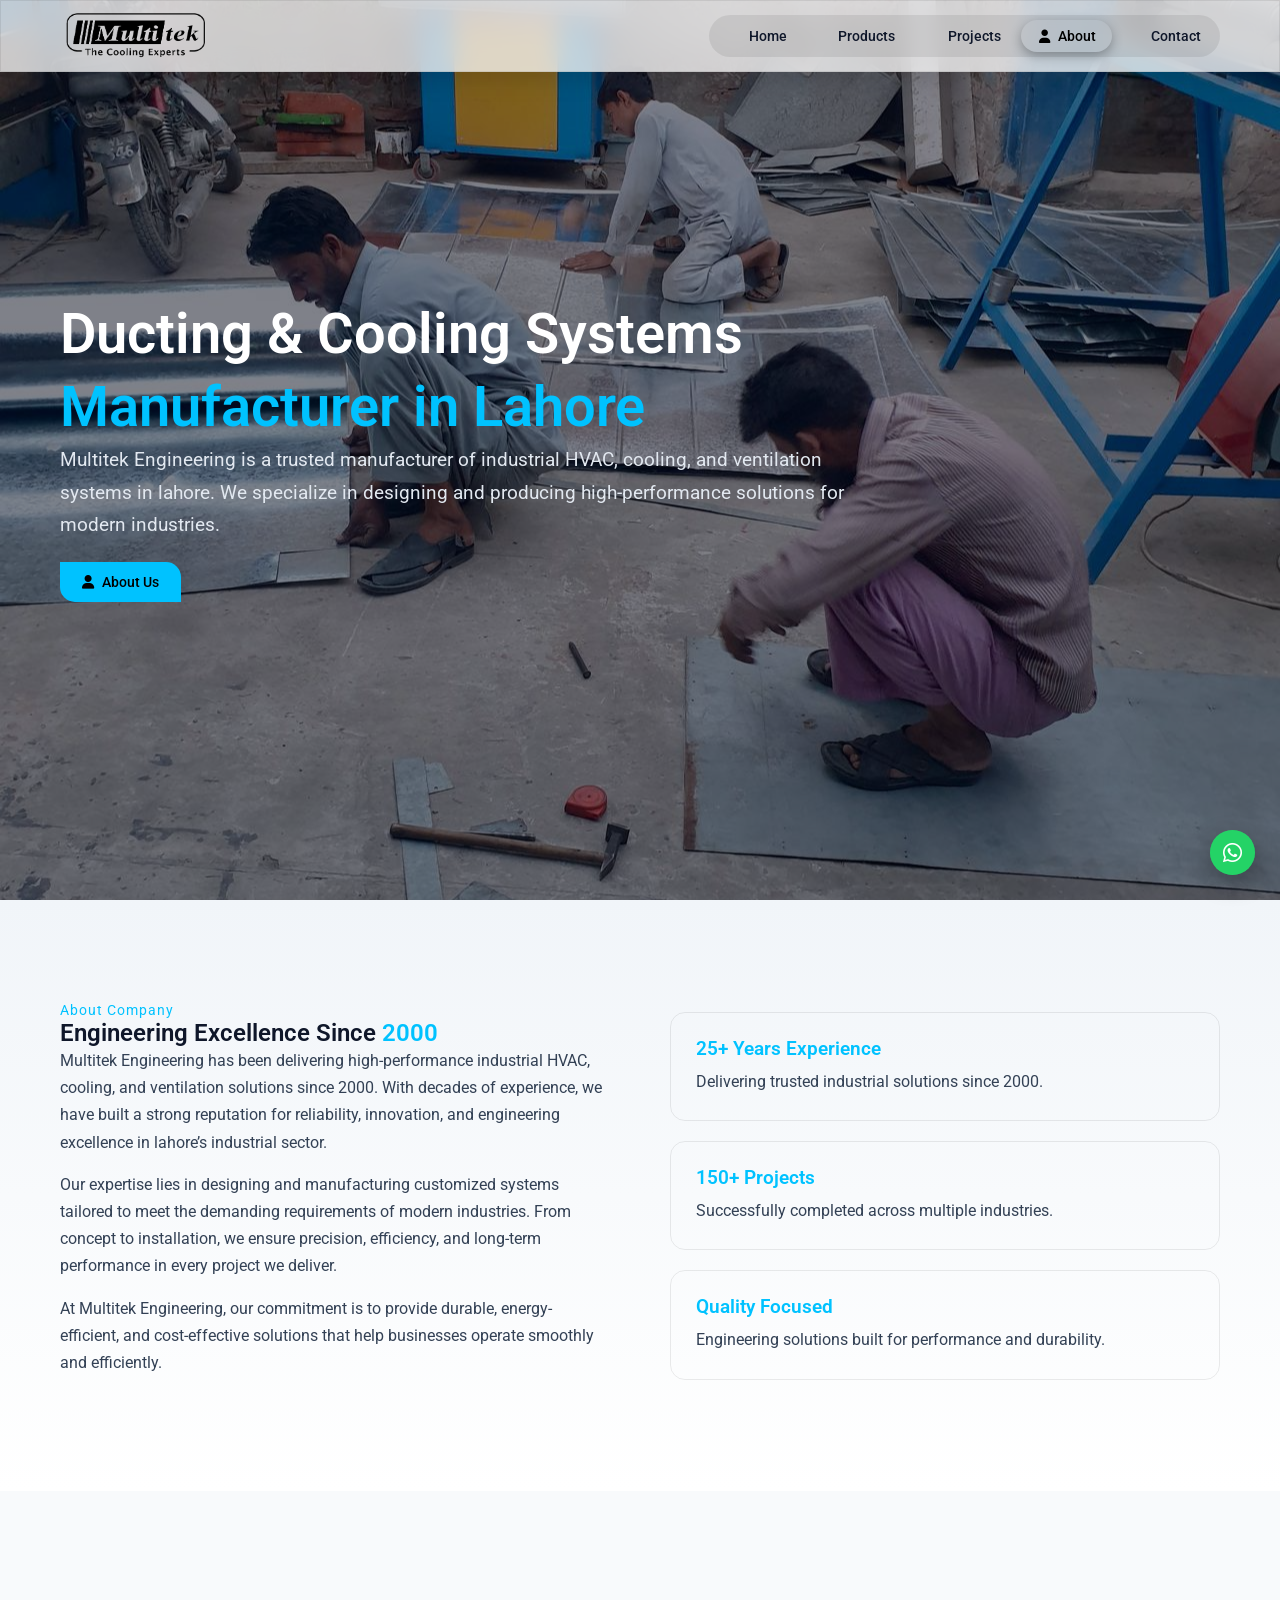
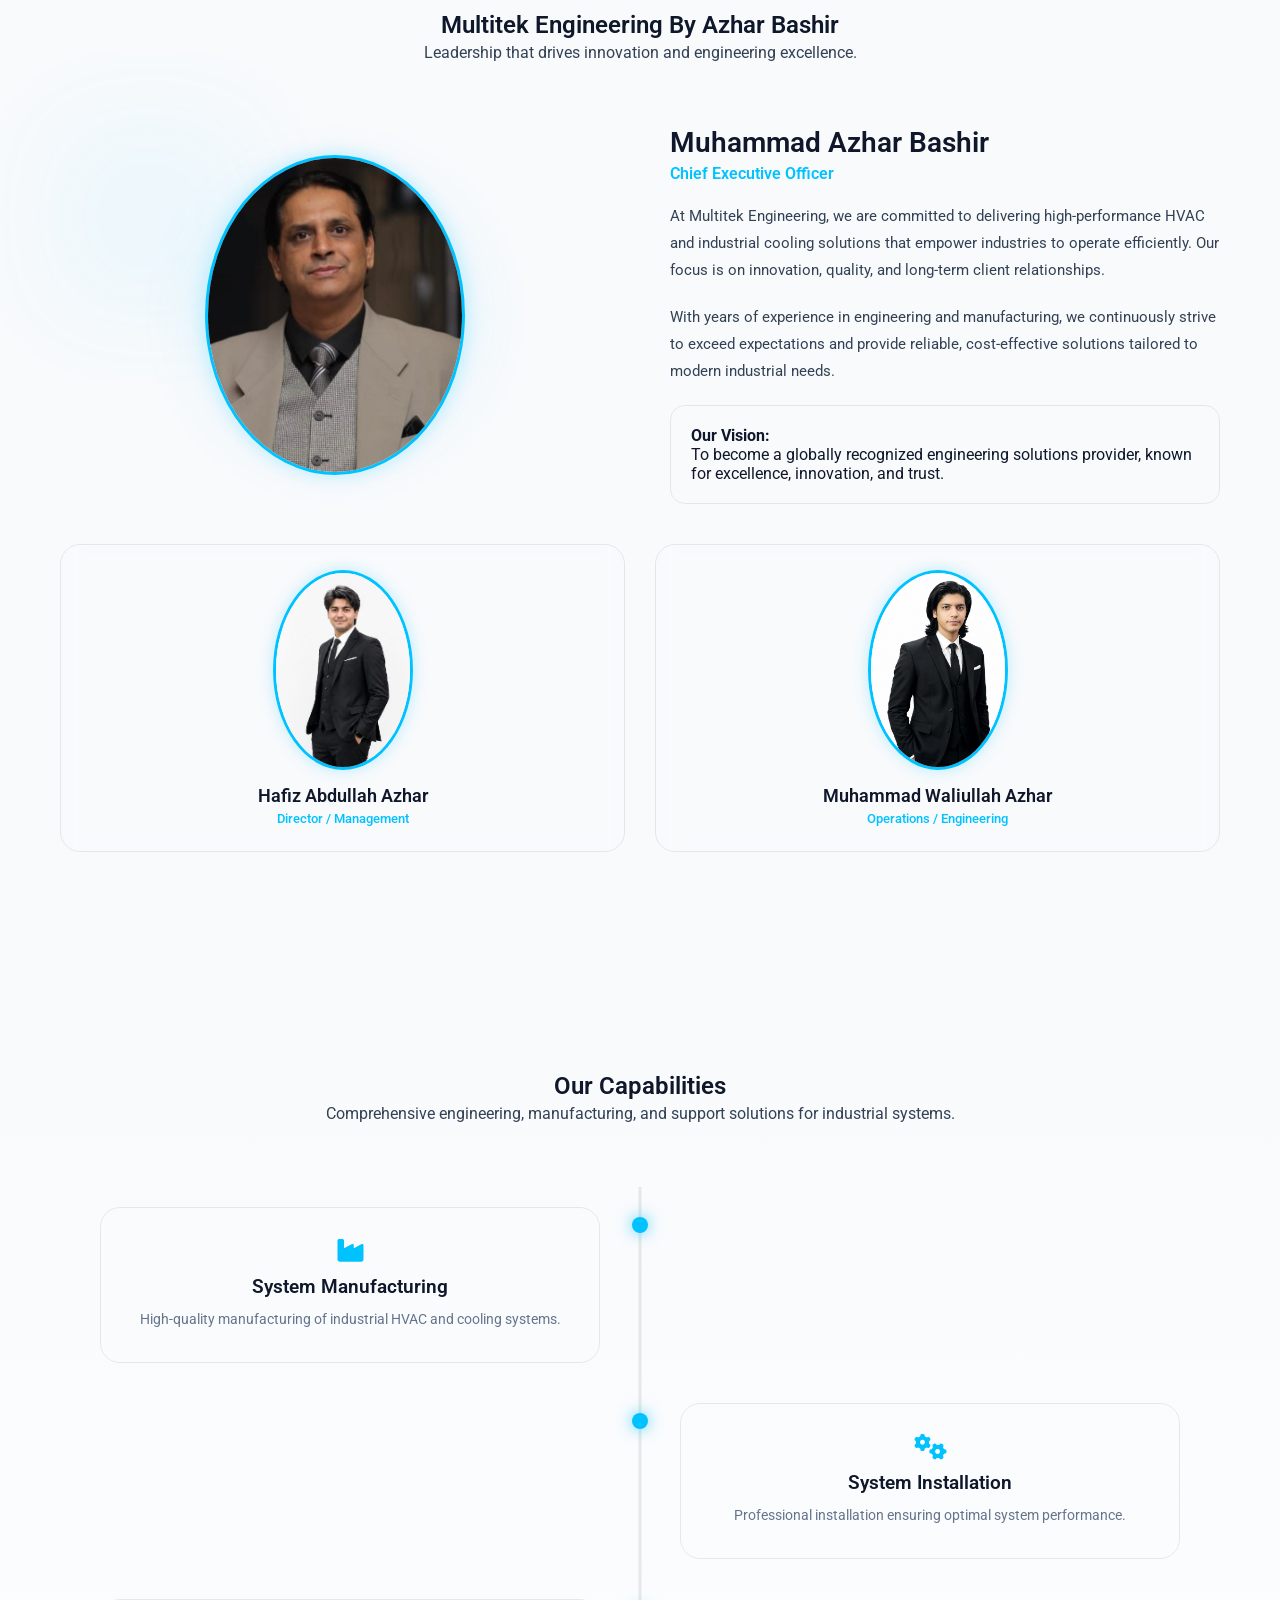
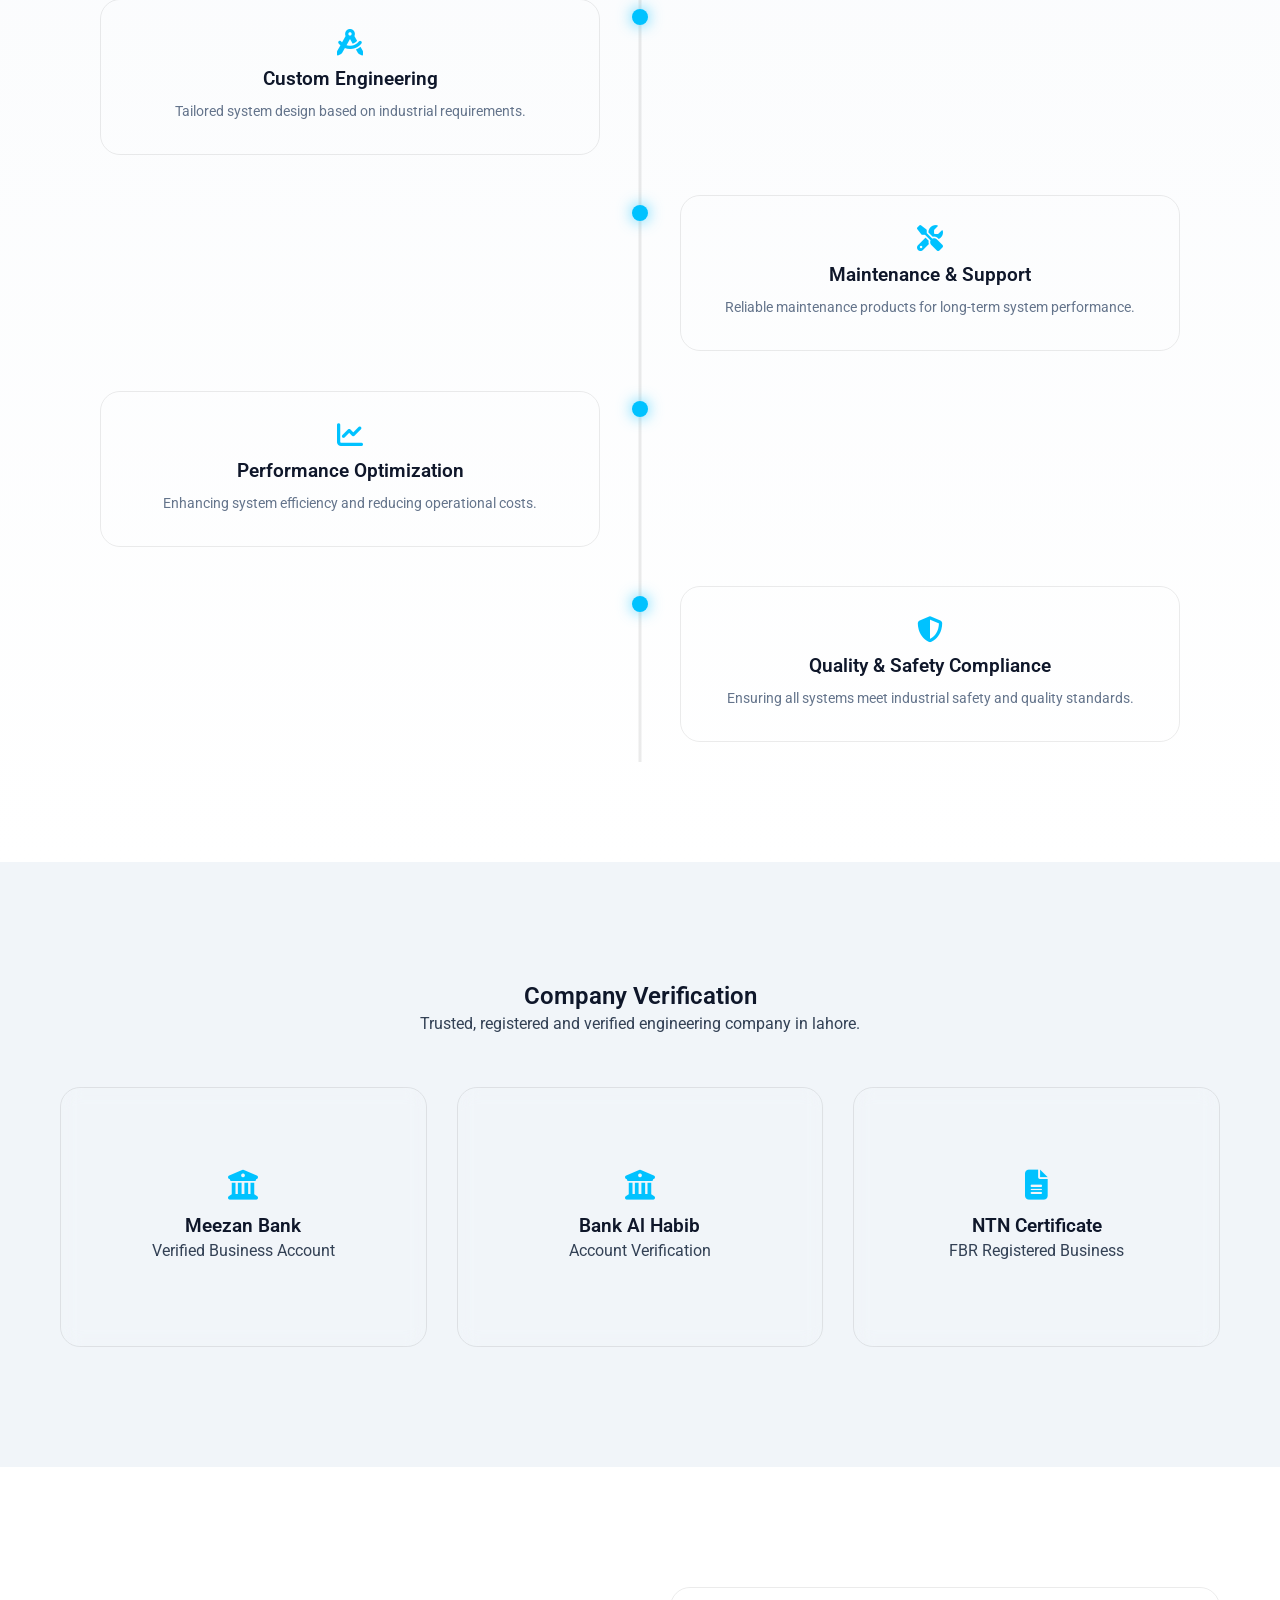
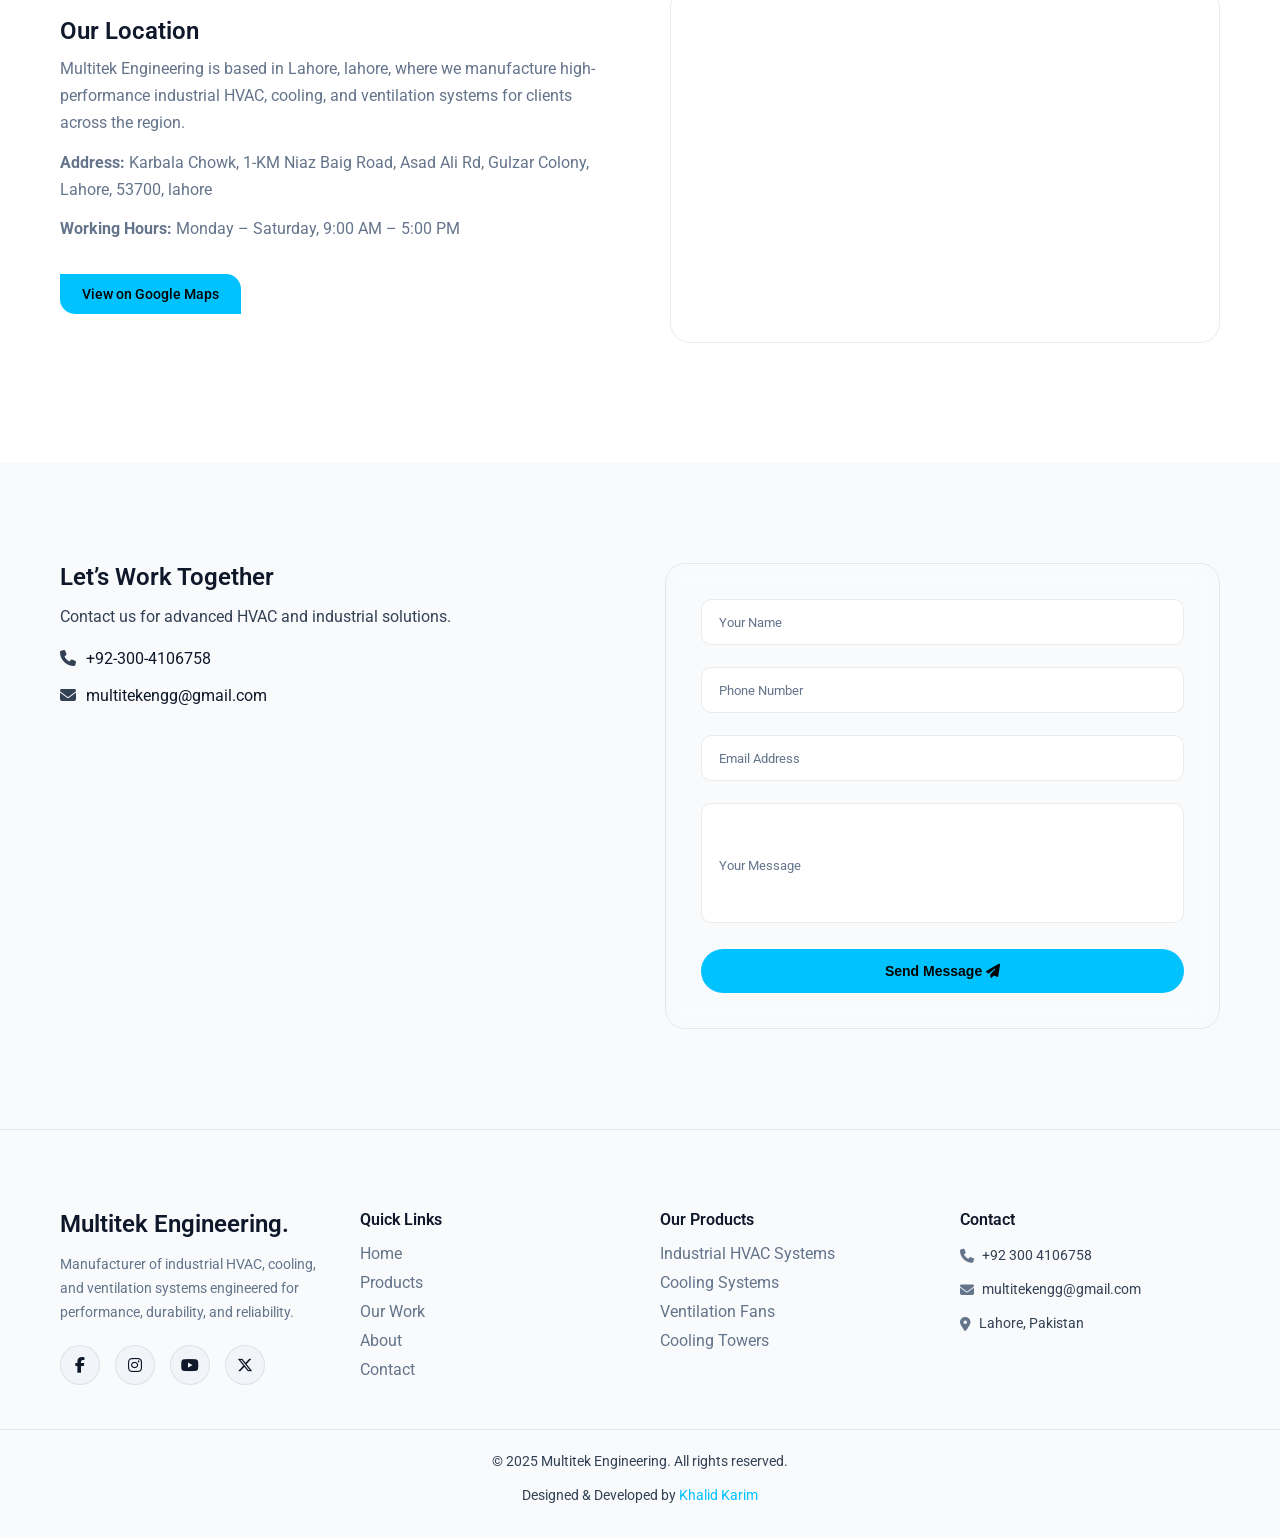
<file: about.html>
<!DOCTYPE html>
<html lang="en">
<head>
<meta charset="UTF-8">
<meta name="viewport" content="width=device-width, initial-scale=1.0">

<!-- SEO TITLE -->
<title>Industrial Cooling Systems in Lahore pakistan</title>

<!-- META DESCRIPTION -->
<meta name="description" content=" Industrial Cooling Systems in Lahore pakistan. Learn about Multitek Engineering, a trusted manufacturer of industrial HVAC, cooling, and ventilation systems in lahore with years of experience in delivering high-performance solutions.">

<!-- KEYWORDS -->
<meta name="keywords" content="Industrial Cooling Systems in Lahore pakistan, HVAC Systems in lahore, Industrial Cooling Systems in lahore,ducting in lahore, HVAC Manufacturer lahore, Industrial Cooling Systems Company, Ventilation Systems Manufacturer, Engineering Company lahore">

<!-- AUTHOR -->
<meta name="author" content="Multitek Engineering">

<!-- ROBOTS -->
<meta name="robots" content="index, follow">

<!-- CANONICAL -->
<link rel="canonical" href="https://multitekengg.com/about.html">
<!-- OPEN GRAPH -->
<meta property="og:title" content="About Multitek Engineering">
<meta property="og:description" content="Trusted industrial HVAC and cooling systems manufacturer in lahore.">
<meta property="og:image" content="assets/preview.jpg">
<meta property="og:type" content="website">
<meta property="og:url" content="https://multitekengg.com/about.html">

<!-- TWITTER -->
<meta name="twitter:card" content="summary_large_image">
<meta name="twitter:title" content="About Multitek Engineering">
<meta name="twitter:description" content="Industrial HVAC and cooling systems manufacturer.">
<meta name="twitter:image" content="assets/preview.jpg">



<!-- FONT AWESOME -->
<link rel="stylesheet" href="https://cdnjs.cloudflare.com/ajax/libs/font-awesome/6.5.0/css/all.min.css">

<!-- CSS -->
<link rel="stylesheet" href="style.css">
<link rel="stylesheet" href="responsive.css">

<!-- Favicon -->
<link rel="shortcut icon" href="assets/favicon.png" type="image/x-icon">

</head>
<body>

<!-- NAVBAR -->
<div id="navbar-placeholder"></div>


<!-- ================= ABOUT INTRO ================= -->

<section class="hero about-hero">
  

  <div class="container hero-grid">

    <!-- TEXT -->
    <div class="hero-content">
      <h1 data-animate="down">Ducting & Cooling Systems<br><span> Manufacturer in Lahore</span></h1>

      <p data-animate="left">
        Multitek Engineering is a trusted manufacturer of industrial HVAC, cooling, and ventilation systems in lahore. We specialize in designing and producing high-performance solutions for modern industries.
      </p>

      <a href="#about" class="btn primary"><i class="fas fa-user"></i> About Us</a>
    </div>


  </div>

</section>


<section class="about-company">

  <div class="container about-company-grid">

    <!-- LEFT CONTENT -->
    <div class="about-company-text" data-animate="left">
      
      <span class="tagline">About Company</span>

      <h2>
        Engineering Excellence Since <span>2000</span>
      </h2>

      <p>
        Multitek Engineering has been delivering high-performance industrial HVAC, cooling, and ventilation solutions since 2000. With decades of experience, we have built a strong reputation for reliability, innovation, and engineering excellence in lahore’s industrial sector.
      </p>

      <p>
        Our expertise lies in designing and manufacturing customized systems tailored to meet the demanding requirements of modern industries. From concept to installation, we ensure precision, efficiency, and long-term performance in every project we deliver.
      </p>

      <p>
        At Multitek Engineering, our commitment is to provide durable, energy-efficient, and cost-effective solutions that help businesses operate smoothly and efficiently.
      </p>

    </div>

    <!-- RIGHT SIDE (HIGHLIGHT BOX) -->
    <div class="about-company-highlight" data-animate="right">

      <div class="highlight-box">
        <h3>25+ Years Experience</h3>
        <p>Delivering trusted industrial solutions since 2000.</p>
      </div>

      <div class="highlight-box">
        <h3>150+ Projects</h3>
        <p>Successfully completed across multiple industries.</p>
      </div>

      <div class="highlight-box">
        <h3>Quality Focused</h3>
        <p>Engineering solutions built for performance and durability.</p>
      </div>

    </div>

  </div>

</section>

<section class="team" id="about">

  <div class="container">

    <!-- HEADER -->
    <div class="section-header" data-animate="down">
      <h2>Multitek Engineering By Azhar Bashir</h2>
      <p>Leadership that drives innovation and engineering excellence.</p>
    </div>

    <!-- CEO SECTION -->
    <div class="ceo-section">

      <!-- IMAGE -->
      <div class="ceo-image" data-animate="left">
        <img src="assets/MUHAMMAD-AZHAR-BASHIR.jpeg" alt="MUHAMMAD AZHAR BASHIR">
      </div>

      <!-- CONTENT -->
      <div class="ceo-content" data-animate="right">

        <h3>Muhammad Azhar Bashir</h3>
        <span class="ceo-title">Chief Executive Officer</span>

        <p class="ceo-message">
          At Multitek Engineering, we are committed to delivering high-performance HVAC and industrial cooling solutions that empower industries to operate efficiently. Our focus is on innovation, quality, and long-term client relationships.
        </p>

        <p class="ceo-message">
          With years of experience in engineering and manufacturing, we continuously strive to exceed expectations and provide reliable, cost-effective solutions tailored to modern industrial needs.
        </p>

        <div class="ceo-vision">
          <strong>Our Vision:</strong><br>
          To become a globally recognized engineering solutions provider, known for excellence, innovation, and trust.
        </div>


      </div>

    </div>
            <!-- 🔥 SONS SECTION -->
        <div class="ceo-sons">

          <!-- SON 1 -->
          <div class="son-card" data-animate="left">
            <img src="assets/Hafez-Abdullah-Azha.jpeg" alt="Hafiz Abdullah Azhar - Director Multitek Engineering">
            <h4>Hafiz Abdullah Azhar</h4>
            <span>Director / Management</span>
          </div>

          <!-- SON 2 -->
          <div class="son-card" data-animate="right">
            <img src="assets/Muhammad-Waliullah-Azhar.jpeg" alt="Muhammad Waliullah Azhar - Operations / Engineering">
            <h4>Muhammad Waliullah Azhar</h4>
            <span>Operations / Engineering</span>
          </div>

        </div>


  </div>

</section>

<section class="products-extra">

  <div class="container">

    <!-- HEADER -->
    <div class="section-header" data-animate="down">
      <h2>Our Capabilities</h2>
      <p>Comprehensive engineering, manufacturing, and support solutions for industrial systems.</p>
    </div>

    <div class="timeline">

      <!-- CENTER LINE -->
      <div class="timeline-line"></div>

      <!-- ITEM -->
      <div class="timeline-item left" data-animate="left">
        <div class="extra-card">
          <i class="fas fa-industry"></i>
          <h3>System Manufacturing</h3>
          <p>High-quality manufacturing of industrial HVAC and cooling systems.</p>
        </div>
      </div>

      <div class="timeline-item right" data-animate="right">
        <div class="extra-card">
          <i class="fas fa-cogs"></i>
          <h3>System Installation</h3>
          <p>Professional installation ensuring optimal system performance.</p>
        </div>
      </div>

      <div class="timeline-item left" data-animate="left">
        <div class="extra-card">
          <i class="fas fa-drafting-compass"></i>
          <h3>Custom Engineering</h3>
          <p>Tailored system design based on industrial requirements.</p>
        </div>
      </div>

      <div class="timeline-item right" data-animate="right">
        <div class="extra-card">
          <i class="fas fa-tools"></i>
          <h3>Maintenance & Support</h3>
          <p>Reliable maintenance products for long-term system performance.</p>
        </div>
      </div>

      <div class="timeline-item left" data-animate="left">
        <div class="extra-card">
          <i class="fas fa-chart-line"></i>
          <h3>Performance Optimization</h3>
          <p>Enhancing system efficiency and reducing operational costs.</p>
        </div>
      </div>

      <div class="timeline-item right" data-animate="right">
        <div class="extra-card">
          <i class="fas fa-shield-alt"></i>
          <h3>Quality & Safety Compliance</h3>
          <p>Ensuring all systems meet industrial safety and quality standards.</p>
        </div>
      </div>

    </div>

  </div>

</section>


<section class="trust">

  <div class="container">

    <div class="section-header">
      <h2>Company Verification</h2>
      <p>Trusted, registered and verified engineering company in lahore.</p>
    </div>

    <div class="trust-grid">

      <!-- CARD 1 -->
      <div class="trust-card">
        <div class="trust-inner">

          <!-- FRONT -->
          <div class="trust-front">
            <i class="fas fa-university"></i>
            <h3>Meezan Bank</h3>
            <p>Verified Business Account</p>
          </div>


        </div>
      </div>

      <!-- CARD 2 -->
      <div class="trust-card">
        <div class="trust-inner">

          <div class="trust-front">
            <i class="fas fa-university"></i>
            <h3>Bank Al Habib</h3>
            <p>Account Verification</p>
          </div>


        </div>
      </div>

      <!-- CARD 3 -->
      <div class="trust-card">
        <div class="trust-inner">

          <div class="trust-front">
            <i class="fas fa-file-alt"></i>
            <h3>NTN Certificate</h3>
            <p>FBR Registered Business</p>
          </div>


        </div>
      </div>

      </div>

    </div>

  </div>

</section>

<!-- ================= LOCATION ================= -->
<section class="location-premium">

  <div class="container location-grid">

    <!-- TEXT -->
    <div class="location-text" data-animate="left">
      <h2>Our Location</h2>

      <p>
        Multitek Engineering is based in Lahore, lahore, where we manufacture high-performance industrial HVAC, cooling, and ventilation systems for clients across the region.
      </p>

      <p><strong>Address:</strong> Karbala Chowk, 1-KM Niaz Baig Road, Asad Ali Rd, Gulzar Colony, Lahore, 53700, lahore</p>
      <p><strong>Working Hours:</strong> Monday – Saturday, 9:00 AM – 5:00 PM</p>

      <a href="https://maps.app.goo.gl/XNdGeVNJcWVZ7X9m7" target="_blank" class="btn primary">
        View on Google Maps
      </a>
    </div>

    <!-- MAP -->
    <div class="location-map">
      <iframe 
        src="https://www.google.com/maps/embed?pb=!1m18!1m12!1m3!1d3402.5960897214336!2d74.23617537442337!3d31.480295349122972!2m3!1f0!2f0!3f0!3m2!1i1024!2i768!4f13.1!3m3!1m2!1s0x3919037c8391ef57%3A0x4435d9204d4d8056!2sMULTITEK%20ENGINEERING%20Azhar%20Bashir!5e0!3m2!1sen!2s!4v1776886480221!5m2!1sen!2s"
        width="100%"
        height="100%"
        style="border:0;"
        allowfullscreen=""
        loading="lazy"
        referrerpolicy="no-referrer-when-downgrade">
      </iframe>
    </div>

  </div>

</section>

<!-- CONTACT + FOOTER -->
<div id="contact-placeholder"></div>
<div id="footer-placeholder"></div>

<script src="script.js" defer></script>
</body>
</html>
</file>
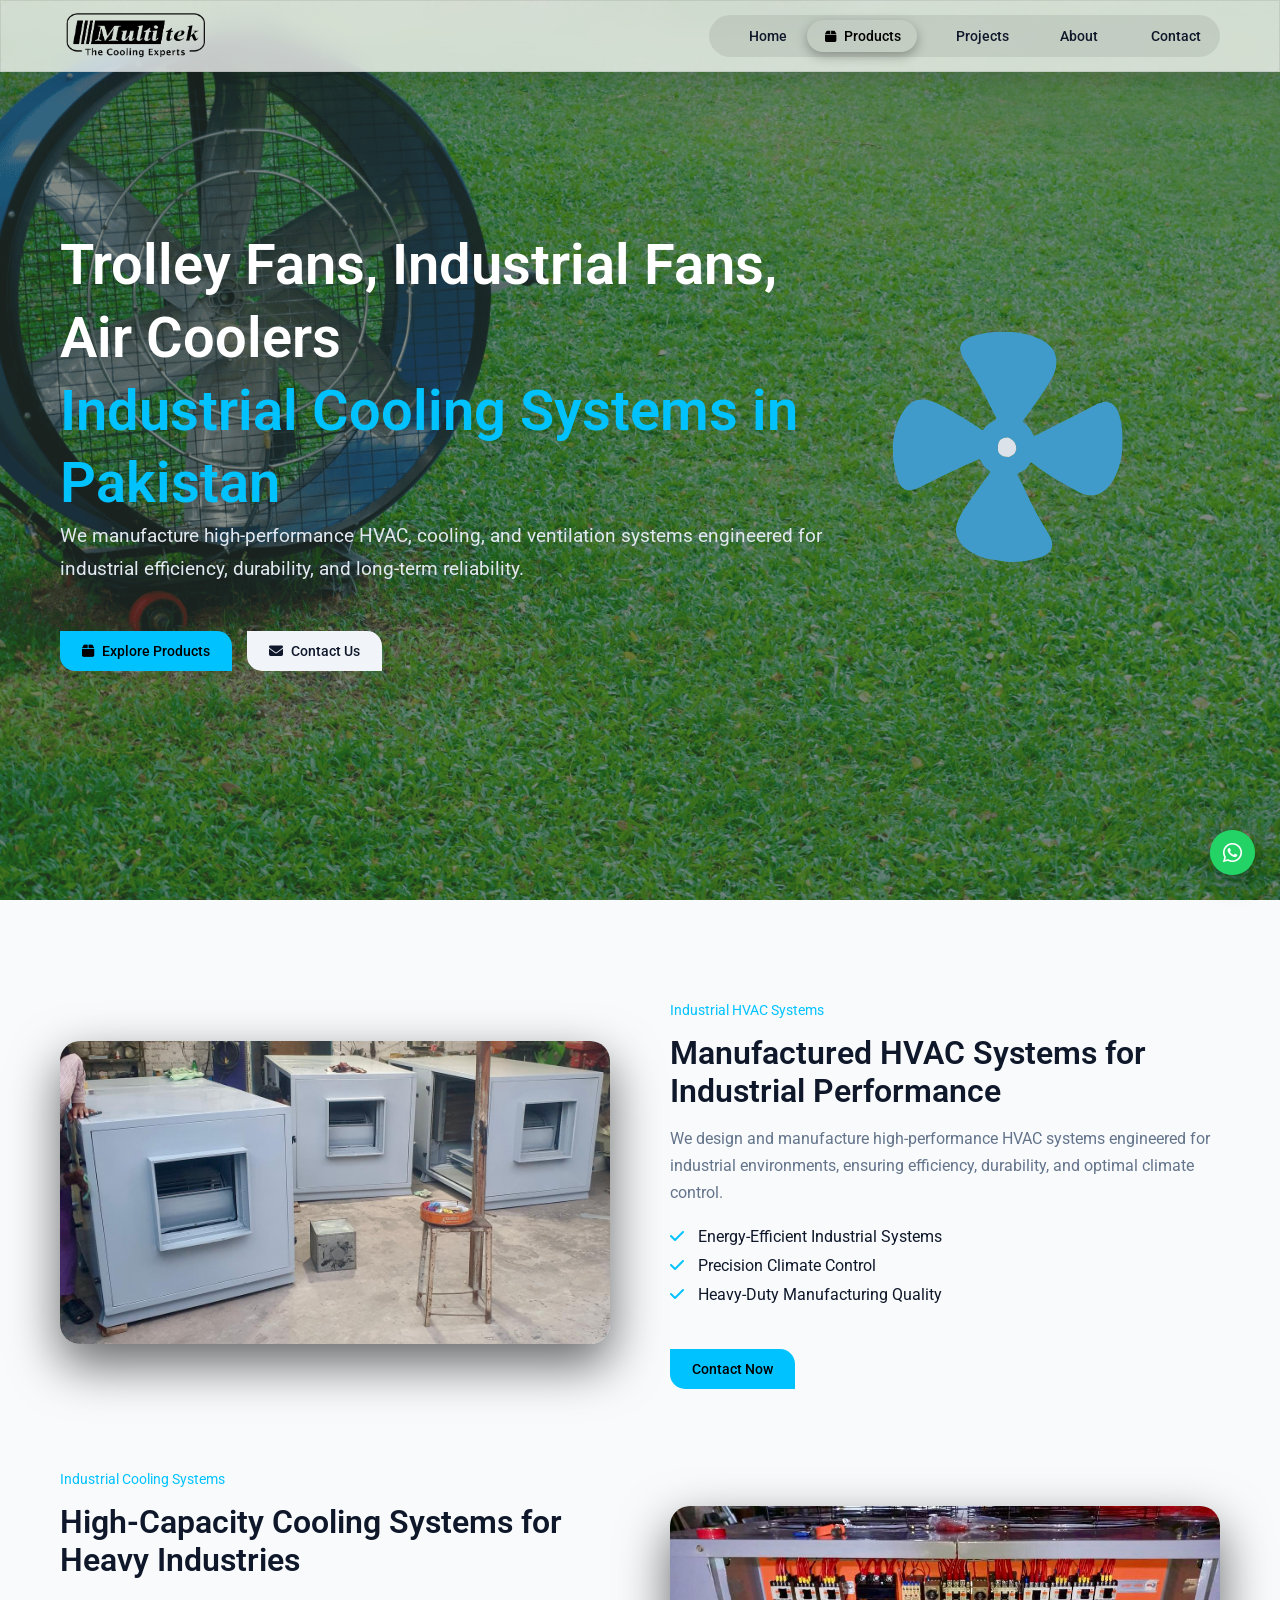
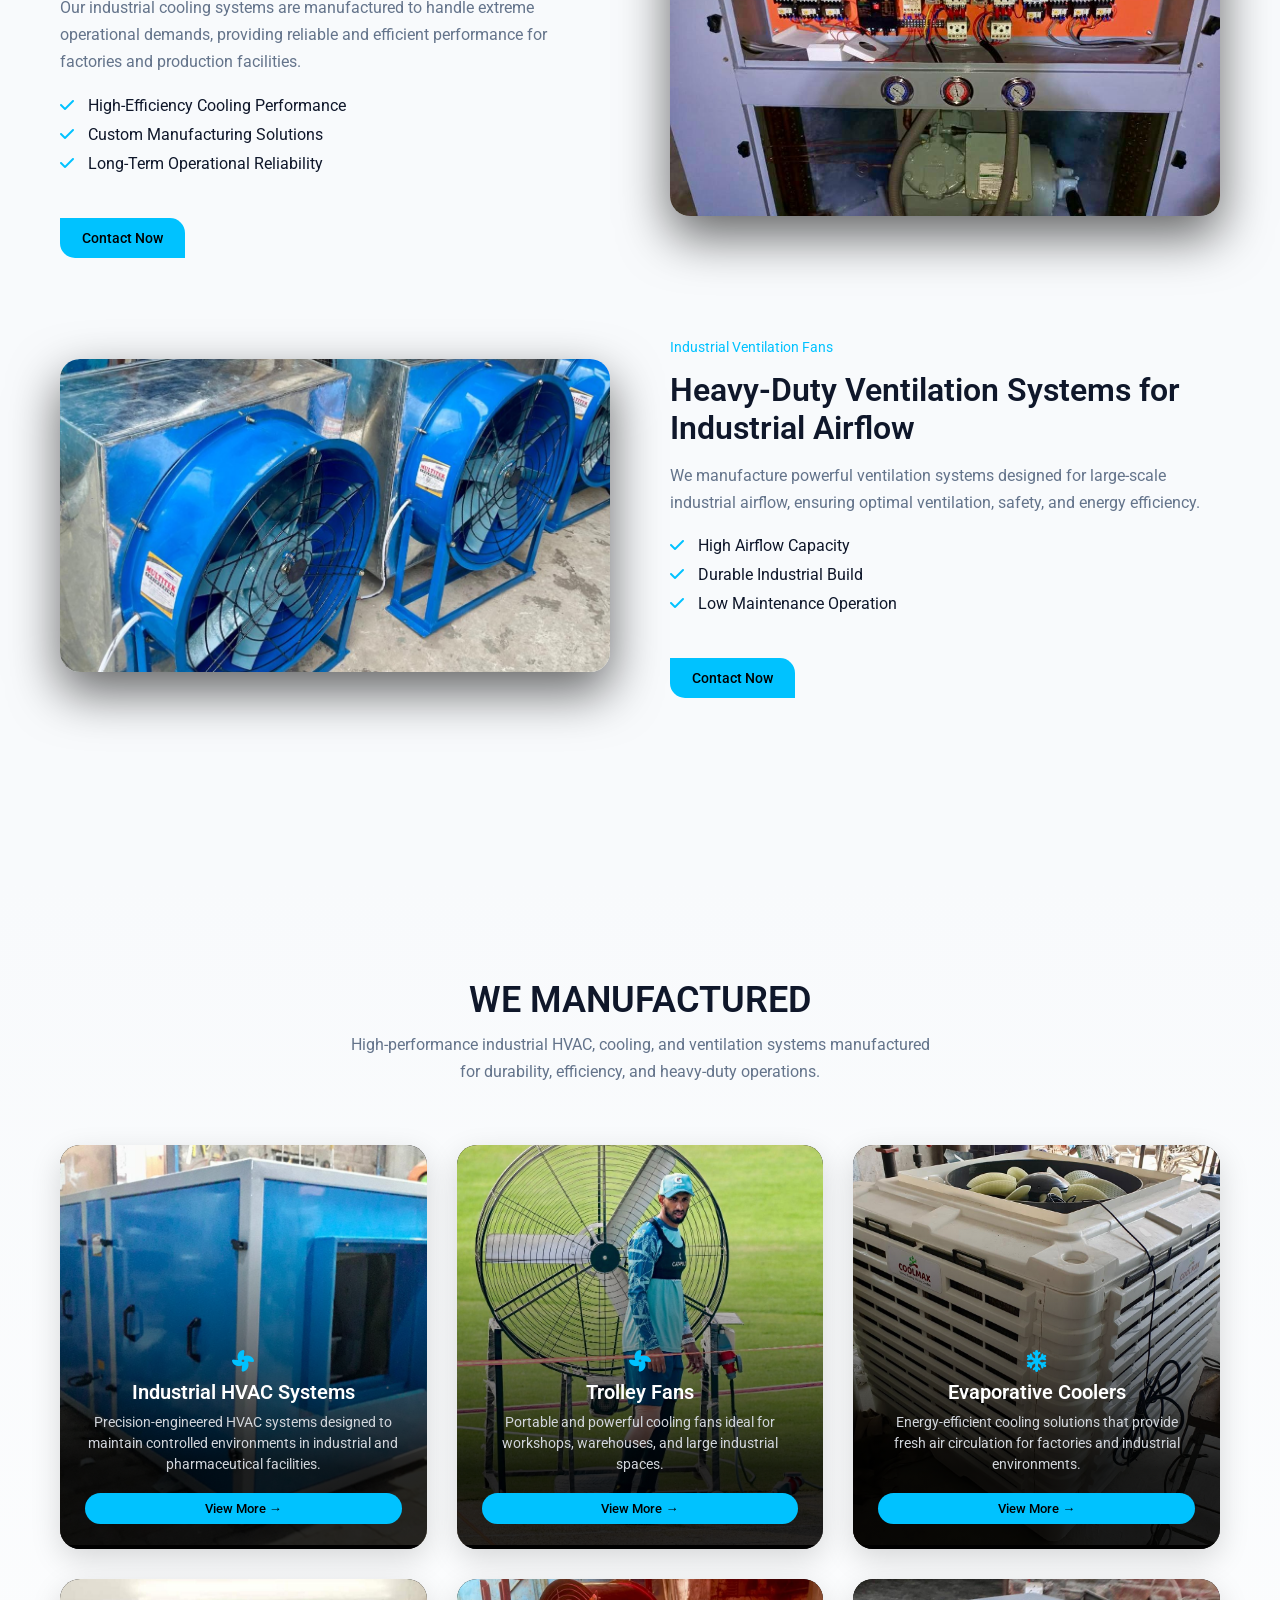
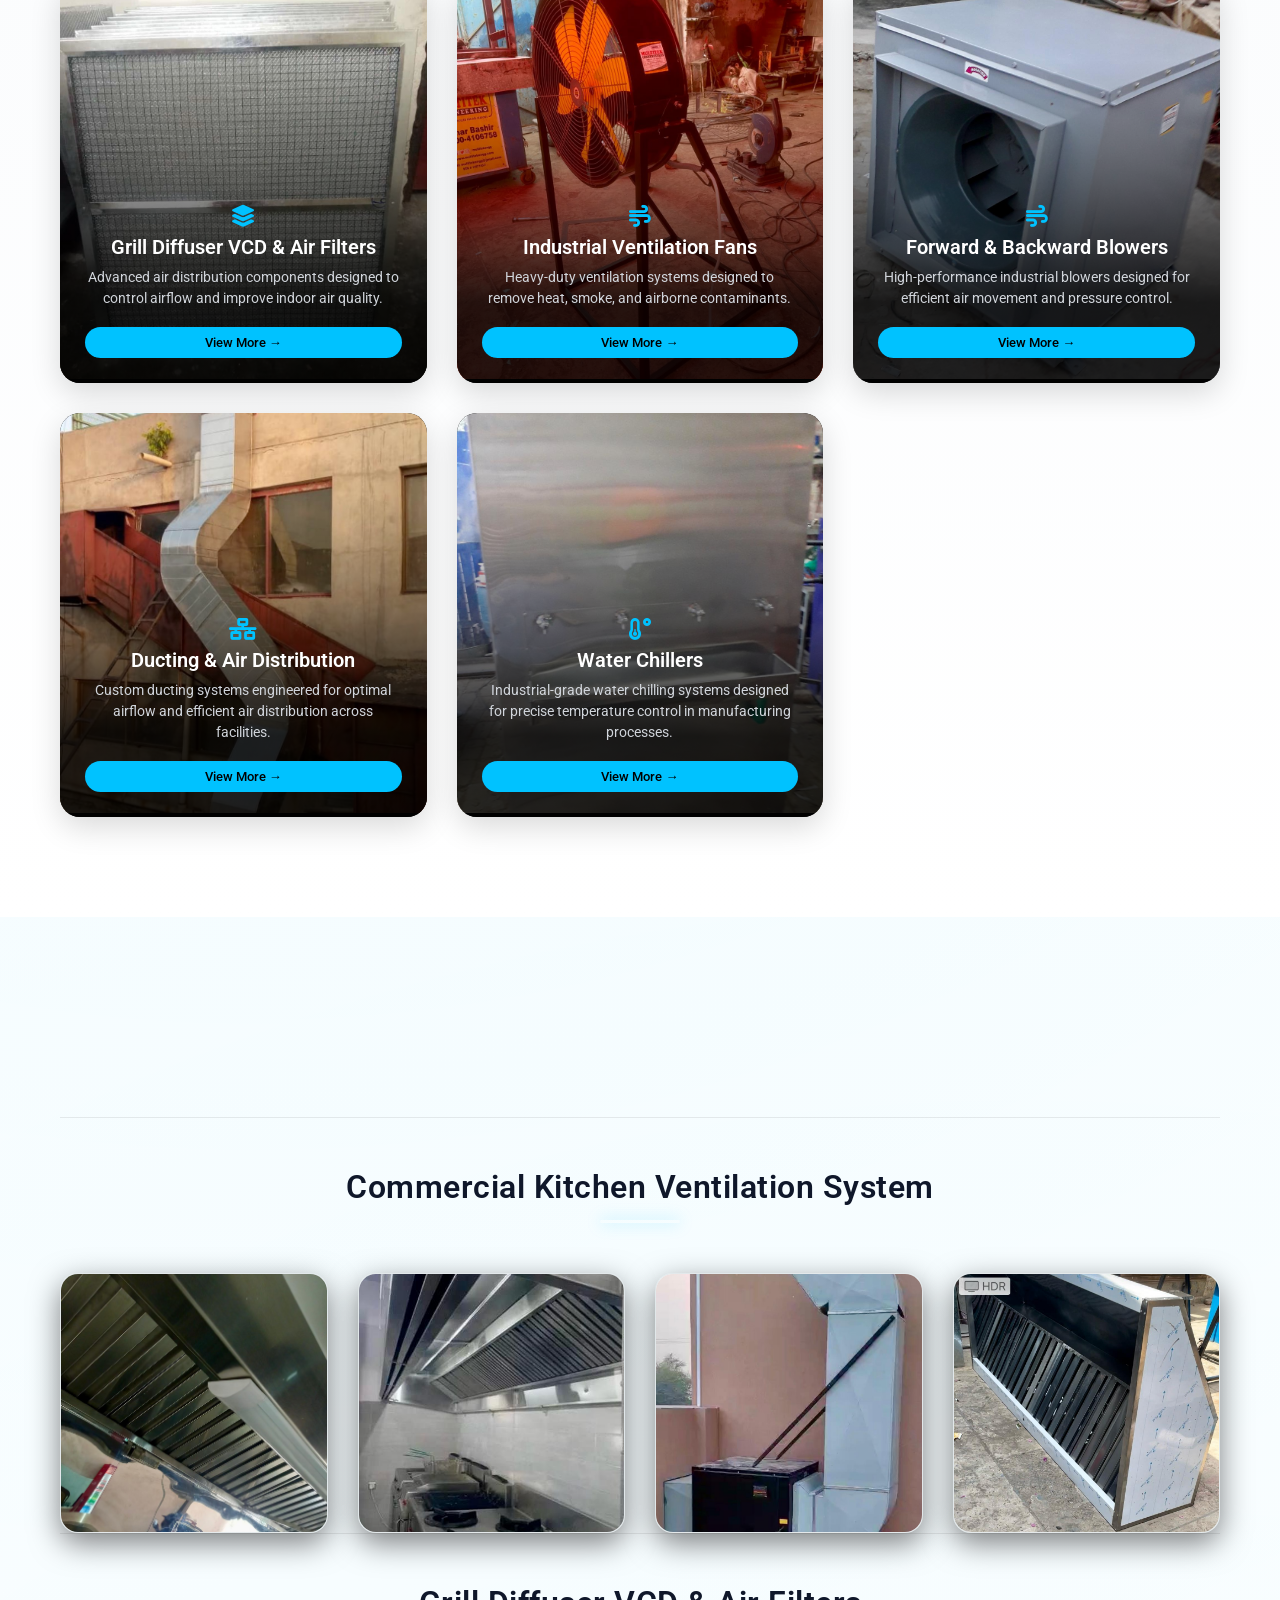
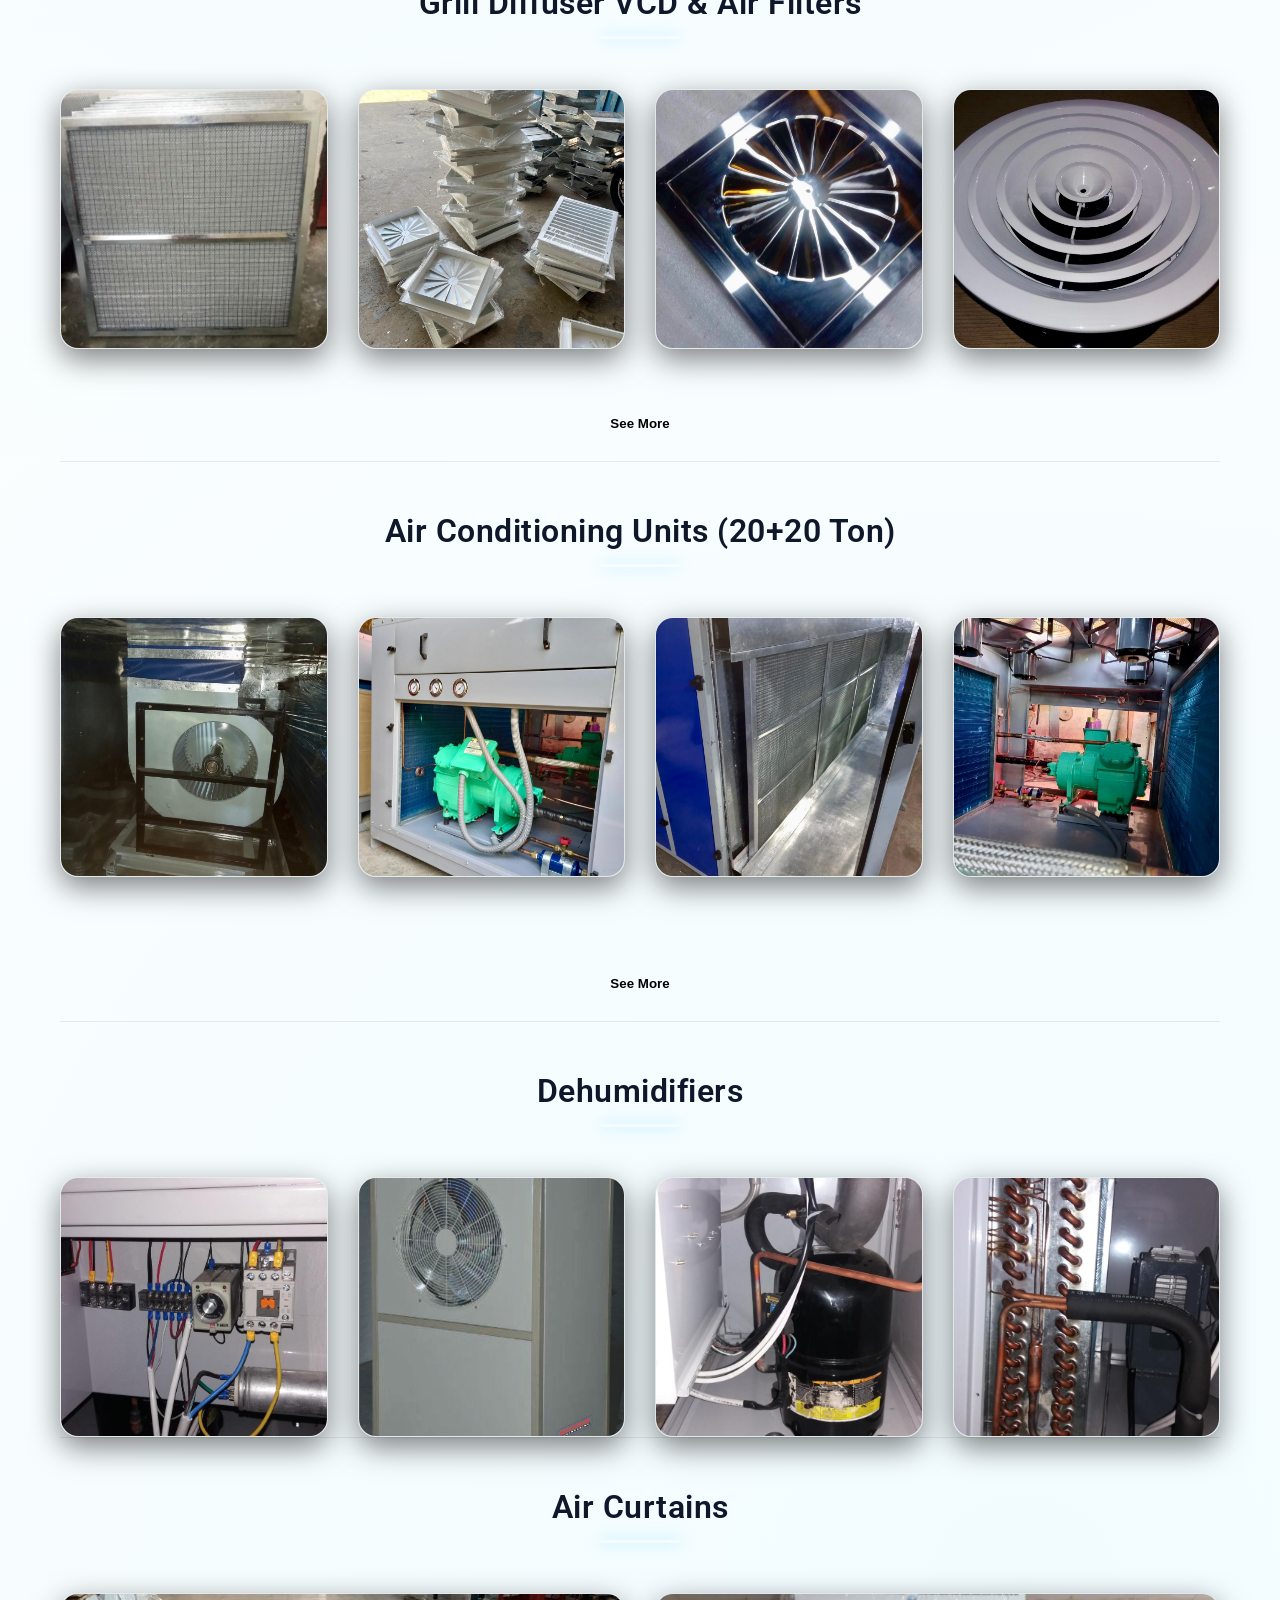
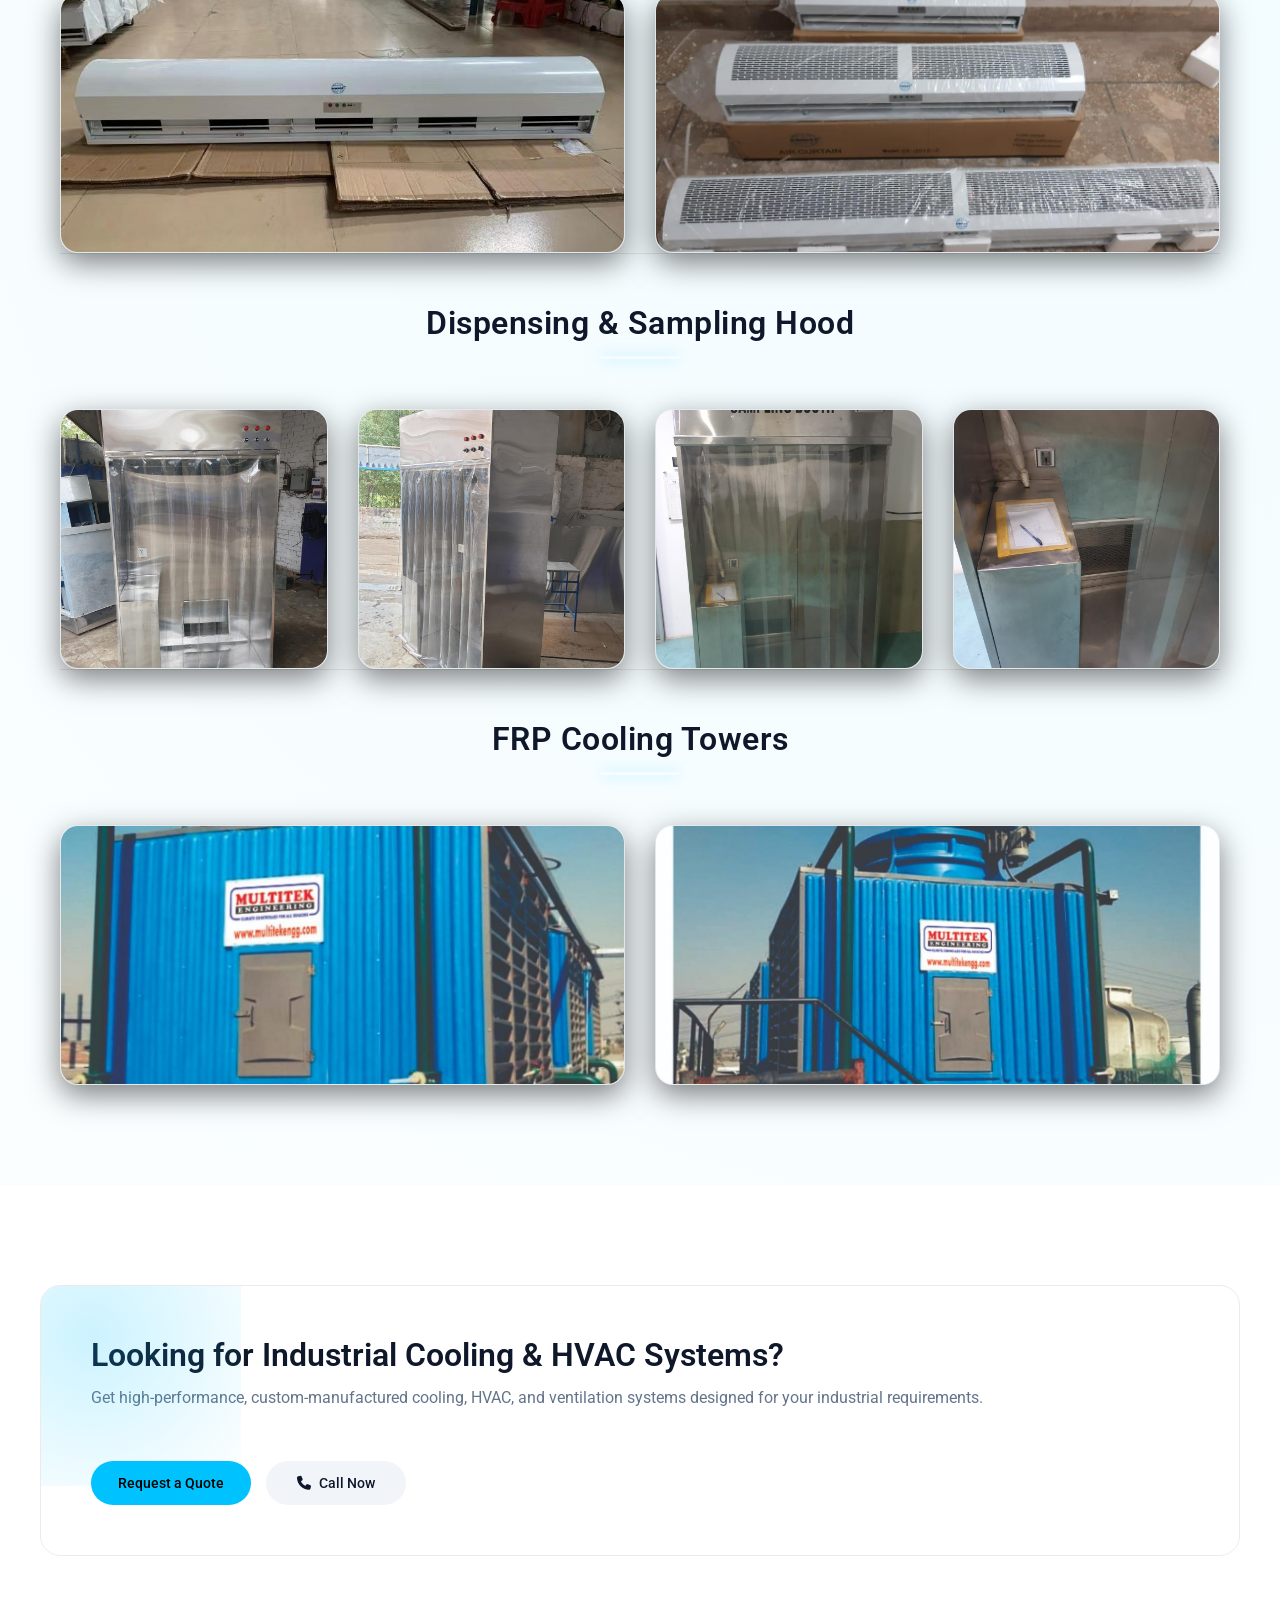
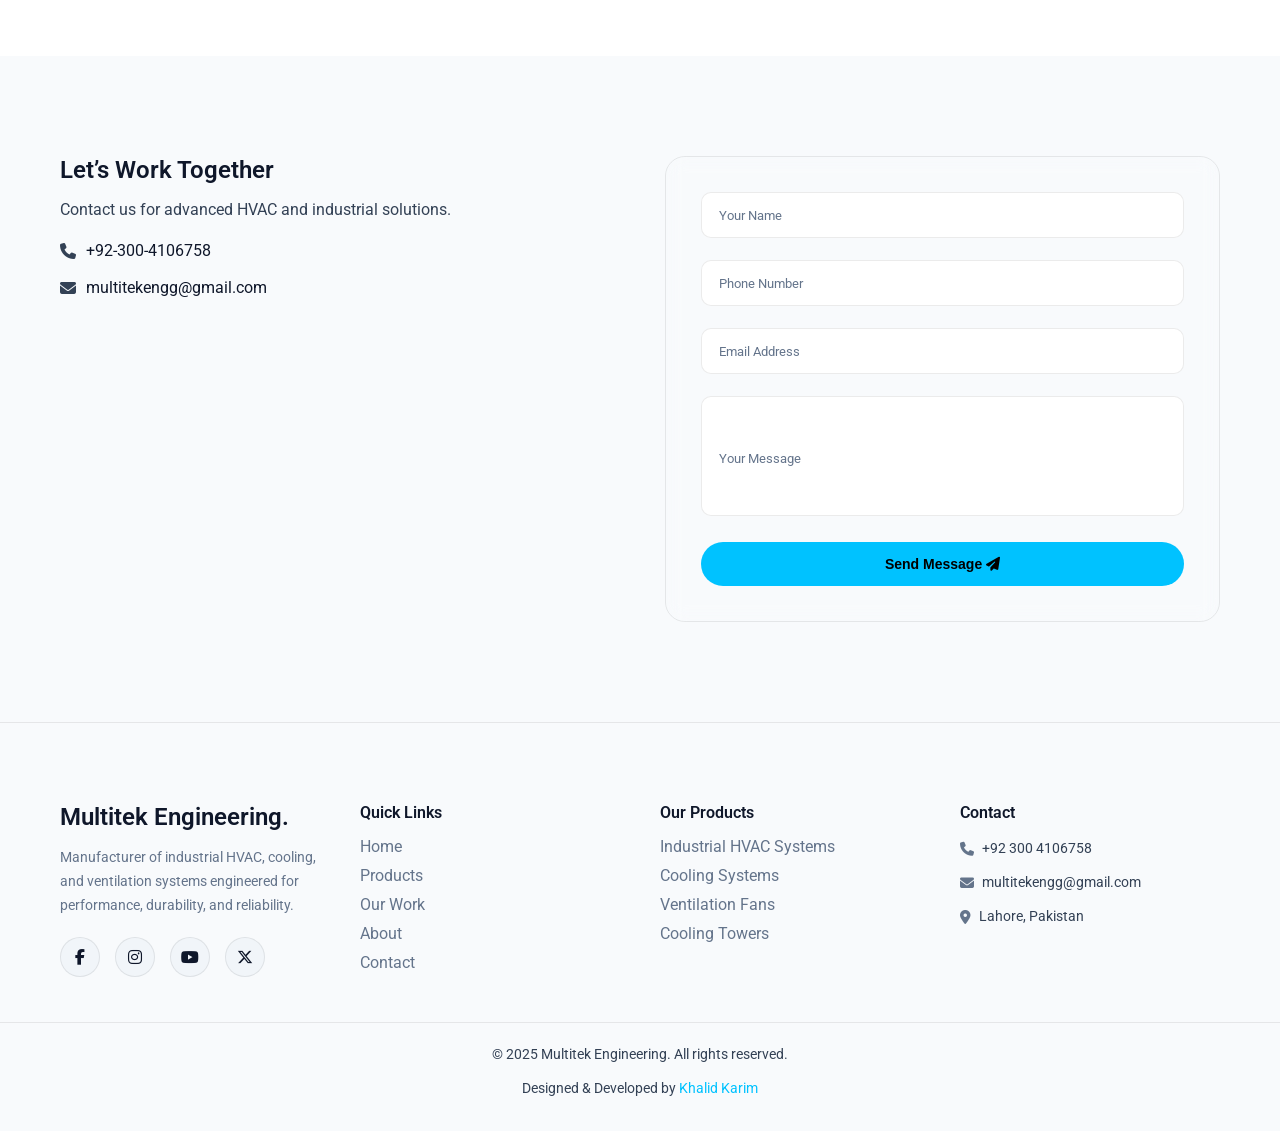
<file: products.html>
<!DOCTYPE html>
<html lang="en">
<head>
<meta charset="UTF-8">
<meta name="viewport" content="width=device-width, initial-scale=1.0">

<!-- SEO TITLE (Keyword Focused) -->
<title>Trolley Fans | Water Chillers | Industrial Ventilation Fans | Air Coolers </title>

<!-- META DESCRIPTION -->
<meta name="description" content="Multitek Engineering offers trolley fans, water chiller, water chillers, Industrial Ventilation Fans, industrial fans, air cooler, Kitchen Ventilation System, Evaporative Coolers, Grill Diffuser VCD, Air Filters, Air Distribution Duct Work, Air Conditioning Units, Air Conditioning Units 20+20 Ton, Forward & Backward Blowers, industrial air cooler, ducting systems, industrial blowers, HVAC system, Pharma Grade, Dehumidifiers, Air Curtains, Dispensing & Sampling Hood, FRP Cooling Towers, ducting systems in Pakistan. High-performance, energy-efficient solutions for industrial use.">

<!-- KEYWORDS -->
<meta name="keywords" content="trolley fans, water chiller, water chillers, Industrial Ventilation Fans, industrial fans, air cooler, Kitchen Ventilation System, Evaporative Coolers, Grill Diffuser VCD, Air Filters, Air Distribution Duct Work, Air Conditioning Units, Air Conditioning Units 20+20 Ton, Forward & Backward Blowers, industrial air cooler, ducting systems, industrial blowers, HVAC system, Pharma Grade, Dehumidifiers, Air Curtains, Dispensing & Sampling Hood, FRP Cooling Towers">

<!-- ROBOTS -->
<meta name="robots" content="index, follow, max-image-preview:large">

<!-- CANONICAL -->
<link rel="canonical" href="https://multitekengg.com/products.html">

<!-- OPEN GRAPH -->
<meta property="og:title" content="Trolley Fans, Industrial Fans & Air Coolers - Multitek Engineering">
<meta property="og:description" content="Industrial fans, air coolers, ducting systems, and blowers in Pakistan. Reliable HVAC solutions for industries.">
<meta property="og:image" content="https://multitekengg.com/assets/logo.png">
<meta property="og:url" content="https://multitekengg.com/products.html">
<meta property="og:type" content="website">

<!-- TWITTER -->
<meta name="twitter:card" content="summary_large_image">
<meta name="twitter:title" content="Industrial Fans & Air Coolers Pakistan - Multitek Engineering">
<meta name="twitter:description" content="Trolley fans, ducting systems, and industrial blowers in Pakistan.">
<meta name="twitter:image" content="https://multitekengg.com/assets/logo.png">

<!-- GEO -->
<meta name="geo.region" content="PK">
<meta name="geo.placename" content="Pakistan">


<!-- FONT AWESOME -->
<link rel="stylesheet" href="https://cdnjs.cloudflare.com/ajax/libs/font-awesome/6.5.0/css/all.min.css">

<!-- CSS -->
<link rel="stylesheet" href="style.css">
<link rel="stylesheet" href="responsive.css">

 <!-- Favicon -->
<link rel="shortcut icon" href="assets/favicon.png" type="image/x-icon">
</head>
<body>
<!-- ================= NAVBAR ================= -->
<div id="navbar-placeholder"></div>


<!-- ================= hero ================= -->
<section class="hero">
  <div class="products-hero-bg"></div>

  <div class="container hero-grid">
    <div class="hero-content">
      <h1 data-animate="down">
        Trolley Fans, Industrial Fans, Air Coolers<br>
        <span>Industrial Cooling Systems in Pakistan</span>
      </h1>

      <p data-animate="left">
        We manufacture high-performance HVAC, cooling, and ventilation systems engineered for industrial efficiency, durability, and long-term reliability.
      </p>

      <div class="hero-buttons">
        <a href="#products" class="btn primary" data-animate="left"><i class="fas fa-box"></i>Explore Products</a>
        <a href="#contact" class="btn secondary" data-animate="right"><i class="fas fa-envelope"></i>Contact Us</a>
      </div>
    </div>
            <!-- right CONTENT -->
<div class="hero-image">
  <img src="assets/rotating-fan.png" alt="industrial-fan">
</div>

  </div>
  
</section>

<section class="products-detail">

  <div class="container">

    <!-- PRODUCT 1 -->
    <div class="products-row">

      <div class="products-image" data-animate="left">
        <img src="HVAC UNIT PHARMA GRADE/HVAC-UNIT-PHARMA-GRADE (1).jpeg" alt="Industrial HVAC System">
      </div>

      <div class="products-text" data-animate="right">
        <span class="tag">Industrial HVAC Systems</span>
        <h2>Manufactured HVAC Systems for Industrial Performance</h2>
        <p>
          We design and manufacture high-performance HVAC systems engineered for industrial environments, ensuring efficiency, durability, and optimal climate control.
        </p>

        <ul>
          <li><i class="fas fa-check"></i> Energy-Efficient Industrial Systems</li>
          <li><i class="fas fa-check"></i> Precision Climate Control</li>
          <li><i class="fas fa-check"></i> Heavy-Duty Manufacturing Quality</li>
        </ul>

        <a href="#contact" class="btn primary">Contact Now</a>
      </div>

    </div>

    <!-- PRODUCT 2 -->
    <div class="products-row reverse">

      <div class="products-image" data-animate="right">
        <img src="Air conditioning units 20+20 tons with Sami sealed compressor/Air-conditioning-units (13).jpeg" alt="Industrial Cooling System">
      </div>

      <div class="products-text" data-animate="left">
        <span class="tag">Industrial Cooling Systems</span>
        <h2>High-Capacity Cooling Systems for Heavy Industries</h2>
        <p>
          Our industrial cooling systems are manufactured to handle extreme operational demands, providing reliable and efficient performance for factories and production facilities.
        </p>

        <ul>
          <li><i class="fas fa-check"></i> High-Efficiency Cooling Performance</li>
          <li><i class="fas fa-check"></i> Custom Manufacturing Solutions</li>
          <li><i class="fas fa-check"></i> Long-Term Operational Reliability</li>
        </ul>

        <a href="#contact" class="btn primary">Contact Now</a>
      </div>

    </div>

    <!-- PRODUCT 3 -->
    <div class="products-row">

      <div class="products-image" data-animate="left">
        <img src="INDUSTRIAL VENTILATION FANS/VENTILATION-FAN (6).jpeg" alt="Industrial Ventilation Fans">
      </div>

      <div class="products-text" data-animate="right">
        <span class="tag">Industrial Ventilation Fans</span>
        <h2>Heavy-Duty Ventilation Systems for Industrial Airflow</h2>
        <p>
          We manufacture powerful ventilation systems designed for large-scale industrial airflow, ensuring optimal ventilation, safety, and energy efficiency.
        </p>

        <ul>
          <li><i class="fas fa-check"></i> High Airflow Capacity</li>
          <li><i class="fas fa-check"></i> Durable Industrial Build</li>
          <li><i class="fas fa-check"></i> Low Maintenance Operation</li>
        </ul>

        <a href="#contact" class="btn primary">Contact Now</a>
      </div>

    </div>

  </div>

</section>

<!-- ================= products ================= -->
<section class="products-premium" id="products">

  <div class="container">

    <div class="section-header">
      <h2 data-animate="down">WE MANUFACTURED</h2>
      <p data-animate="up">
        High-performance industrial HVAC, cooling, and ventilation systems manufactured for durability, efficiency, and heavy-duty operations.
      </p>
    </div>

    <div class="products-grid">

      <!-- HVAC -->
      <a href="htmls/havc.html" class="products-card">
        <img src="HVAC UNIT PHARMA GRADE/HVAC-UNIT-PHARMA-GRADE (8).jpeg" alt="Industrial HVAC systems">
        <div class="products-overlay">
          <i class="fas fa-fan"></i>
          <h3>Industrial HVAC Systems</h3>
          <p>Precision-engineered HVAC systems designed to maintain controlled environments in industrial and pharmaceutical facilities.</p>
          <span class="products-btn">View More →</span>
        </div>
      </a>

      <!-- TROLLEY FAN -->
      <a href="htmls/trolley-fans.html" class="products-card">
        <img src="assets/trolley-fan.jpeg" alt="Trolley fans">
        <div class="products-overlay">
          <i class="fas fa-fan"></i>
          <h3>Trolley Fans</h3>
          <p>Portable and powerful cooling fans ideal for workshops, warehouses, and large industrial spaces.</p>
          <span class="products-btn">View More →</span>
        </div>
      </a>

      <!-- COOLERS -->
      <a href="htmls/Evaporative-coolers.html" class="products-card">
        <img src="EVAPORATED COOLERS LOCAL AND CHINA/EVAPORATED-COOLERS (1).jpeg" alt="Evaporative coolers">
        <div class="products-overlay">
          <i class="fas fa-snowflake"></i>
          <h3>Evaporative Coolers</h3>
          <p>Energy-efficient cooling solutions that provide fresh air circulation for factories and industrial environments.</p>
          <span class="products-btn">View More →</span>
        </div>
      </a>

      <!-- DIFFUSER -->
      <a href="htmls/grill-diffuser.html" class="products-card">
        <img src="GRILL DIFFUSER VCD AND AIR FILTERS/GRILL-DIFFUSER (1).jpeg" alt="Grill diffuser and air filters">
        <div class="products-overlay">
          <i class="fas fa-layer-group"></i>
          <h3>Grill Diffuser VCD & Air Filters</h3>
          <p>Advanced air distribution components designed to control airflow and improve indoor air quality.</p>
          <span class="products-btn">View More →</span>
        </div>
      </a>

      <!-- VENTILATION -->
      <a href="htmls/ventilation-fans.html" class="products-card">
        <img src="INDUSTRIAL VENTILATION FANS/VENTILATION-FAN (1).jpeg" alt="Industrial ventilation fans">
        <div class="products-overlay">
          <i class="fas fa-wind"></i>
          <h3>Industrial Ventilation Fans</h3>
          <p>Heavy-duty ventilation systems designed to remove heat, smoke, and airborne contaminants.</p>
          <span class="products-btn">View More →</span>
        </div>
      </a>

      <!-- BLOWERS -->
      <a href="htmls/blowers.html" class="products-card">
        <img src="FORWARD AND BACKWARD BLOWERS/BLOWERS (1).jpeg" alt="Industrial blowers">
        <div class="products-overlay">
          <i class="fas fa-wind"></i>
          <h3>Forward & Backward Blowers</h3>
          <p>High-performance industrial blowers designed for efficient air movement and pressure control.</p>
          <span class="products-btn">View More →</span>
        </div>
      </a>

      <!-- DUCTING -->
      <a href="htmls/ducting-system.html" class="products-card">
        <img src="air-distribution/air-distribution (1).jpeg" alt="Ducting and air distribution systems">
        <div class="products-overlay">
          <i class="fas fa-network-wired"></i>
          <h3>Ducting & Air Distribution</h3>
          <p>Custom ducting systems engineered for optimal airflow and efficient air distribution across facilities.</p>
          <span class="products-btn">View More →</span>
        </div>
      </a>

      <!-- CHILLERS -->
      <a href="htmls/water-chillers.html" class="products-card">
        <img src="WATER CHILLERS/WATER-CHILLERS (1).jpeg" alt="Water chillers">
        <div class="products-overlay">
          <i class="fas fa-temperature-low"></i>
          <h3>Water Chillers</h3>
          <p>Industrial-grade water chilling systems designed for precise temperature control in manufacturing processes.</p>
          <span class="products-btn">View More →</span>
        </div>
      </a>

    </div>
  </div>
</section>


<section class="products-page" >

  <div class="container" >
    <!-- 4 KITCHEN -->
<div class="product-category">
  <h2 class="category-title">Commercial Kitchen Ventilation System</h2>

  <div class="product-grid limited">

    <!-- VISIBLE -->
    <img src="COMMERCIAL KITCHEN VENTILATION SYSTEM/KITCHEN-VENTILATION (1).jpeg" alt="Kitchen Ventilation System">
    <img src="COMMERCIAL KITCHEN VENTILATION SYSTEM/KITCHEN-VENTILATION (2).jpeg" alt="Kitchen Ventilation System">
    <img src="COMMERCIAL KITCHEN VENTILATION SYSTEM/KITCHEN-VENTILATION (3).jpeg" alt="Kitchen Ventilation System">
    <img src="COMMERCIAL KITCHEN VENTILATION SYSTEM/KITCHEN-VENTILATION (4).jpeg" alt="Kitchen Ventilation System">

  </div>

</div>

    <!-- 7 FILTERS -->
<div class="product-category">
  <h2 class="category-title">Grill Diffuser VCD & Air Filters</h2>

  <div class="product-grid limited">

    <!-- VISIBLE -->
    <img src="GRILL DIFFUSER VCD AND AIR FILTERS/GRILL-DIFFUSER (1).jpeg" alt="Grill Diffuser Air Filter">
    <img src="GRILL DIFFUSER VCD AND AIR FILTERS/GRILL-DIFFUSER (2).jpeg" alt="Grill Diffuser Air Filter">
    <img src="GRILL DIFFUSER VCD AND AIR FILTERS/GRILL-DIFFUSER (3).jpeg" alt="Grill Diffuser Air Filter">
    <img src="GRILL DIFFUSER VCD AND AIR FILTERS/GRILL-DIFFUSER (4).jpeg" alt="Grill Diffuser Air Filter">

    <!-- EXTRA -->
    <img src="GRILL DIFFUSER VCD AND AIR FILTERS/GRILL-DIFFUSER (5).jpeg" class="extra" alt="Grill Diffuser Air Filter">
    <img src="GRILL DIFFUSER VCD AND AIR FILTERS/GRILL-DIFFUSER (6).jpeg" class="extra" alt="Grill Diffuser Air Filter">
    <img src="GRILL DIFFUSER VCD AND AIR FILTERS/GRILL-DIFFUSER (7).jpeg" class="extra" alt="Grill Diffuser Air Filter">

  </div>

  <!-- BUTTON -->
  <div class="see-more-wrap">
    <button class="see-more-btn">See More</button>
  </div>

</div>
    <!-- 9 AC UNIT -->
<div class="product-category">
  <h2 class="category-title">Air Conditioning Units (20+20 Ton)</h2>

  <div class="product-grid limited">

    <!-- VISIBLE -->
    <img src="Air conditioning units 20+20 tons with Sami sealed compressor/Air-conditioning-units (1).jpeg" alt="Industrial Air Conditioning Unit 20 Ton">
    <img src="Air conditioning units 20+20 tons with Sami sealed compressor/Air-conditioning-units (2).jpeg" alt="Industrial Air Conditioning Unit 20 Ton">
    <img src="Air conditioning units 20+20 tons with Sami sealed compressor/Air-conditioning-units (3).jpeg" alt="Industrial Air Conditioning Unit 20 Ton">
    <img src="Air conditioning units 20+20 tons with Sami sealed compressor/Air-conditioning-units (4).jpeg" alt="Industrial Air Conditioning Unit 20 Ton">

    <!-- EXTRA -->
    <img src="Air conditioning units 20+20 tons with Sami sealed compressor/Air-conditioning-units (5).jpeg" class="extra" alt="Industrial Air Conditioning Unit 20 Ton">
    <img src="Air conditioning units 20+20 tons with Sami sealed compressor/Air-conditioning-units (6).jpeg" class="extra" alt="Industrial Air Conditioning Unit 20 Ton">
    <img src="Air conditioning units 20+20 tons with Sami sealed compressor/Air-conditioning-units (7).jpeg" class="extra" alt="Industrial Air Conditioning Unit 20 Ton">
    <img src="Air conditioning units 20+20 tons with Sami sealed compressor/Air-conditioning-units (8).jpeg" class="extra" alt="Industrial Air Conditioning Unit 20 Ton">
    <img src="Air conditioning units 20+20 tons with Sami sealed compressor/Air-conditioning-units (9).jpeg" class="extra" alt="Industrial Air Conditioning Unit 20 Ton">
    <img src="Air conditioning units 20+20 tons with Sami sealed compressor/Air-conditioning-units (10).jpeg" class="extra" alt="Industrial Air Conditioning Unit 20 Ton">
    <img src="Air conditioning units 20+20 tons with Sami sealed compressor/Air-conditioning-units (11).jpeg" class="extra" alt="Industrial Air Conditioning Unit 20 Ton">
    <img src="Air conditioning units 20+20 tons with Sami sealed compressor/Air-conditioning-units (12).jpeg" class="extra" alt="Industrial Air Conditioning Unit 20 Ton">

  </div>

  <!-- BUTTON -->
  <div class="see-more-wrap">
    <button class="see-more-btn">See More</button>
  </div>

</div>
    <!-- 11 DEHUMIDIFIERS -->
<div class="product-category">
  <h2 class="category-title">Dehumidifiers</h2>

  <div class="product-grid limited">

    <!-- VISIBLE -->
    <img src="DEHUMIDIFIERS/DEHUMIDIFIERS (1).jpeg" alt="Industrial Dehumidifier">
    <img src="DEHUMIDIFIERS/DEHUMIDIFIERS (2).jpeg" alt="Industrial Dehumidifier">
    <img src="DEHUMIDIFIERS/DEHUMIDIFIERS (3).jpeg" alt="Industrial Dehumidifier">
    <img src="DEHUMIDIFIERS/DEHUMIDIFIERS (4).jpeg" alt="Industrial Dehumidifier">

  </div>

</div>
    <!-- 12 AIR CURTAINS -->
<div class="product-category">
  <h2 class="category-title">Air Curtains</h2>

  <div class="product-grid limited">

    <!-- AVAILABLE IMAGES -->
    <img src="assets/AIR CURTAINS.jpeg" alt="Industrial Air Curtain">
    <img src="assets/AIR CURTAINS-2.jpeg" alt="Industrial Air Curtain">


  </div>

</div>
    <!-- 13 SAMPLING HOOD -->
<div class="product-category">
  <h2 class="category-title">Dispensing & Sampling Hood</h2>

  <div class="product-grid limited">

    <!-- VISIBLE -->
    <img src="DISPENSING AND SAMPLING HOOD/DISPENSING-AND-SAMPLINGHOOD (1).jpeg" alt="Dispensing Sampling Hood">
    <img src="DISPENSING AND SAMPLING HOOD/DISPENSING-AND-SAMPLINGHOOD (2).jpeg" alt="Dispensing Sampling Hood">
    <img src="DISPENSING AND SAMPLING HOOD/DISPENSING-AND-SAMPLINGHOOD (3).jpeg" alt="Dispensing Sampling Hood">
    <img src="DISPENSING AND SAMPLING HOOD/DISPENSING-AND-SAMPLINGHOOD (4).jpeg" alt="Dispensing Sampling Hood">

  </div>


</div>
    <!-- 14 COOLING TOWER -->
    <div class="product-category">
      <h2 class="category-title">FRP Cooling Towers</h2>
      <div class="product-grid">

        <img src="assets/FRP COOLING TOWERS.jpeg">
        <img src="assets/FRP COOLING TOWERS-1.jpeg">
        

      </div>
    </div>

  </div>
</section>

<section class="cta-premium">

  <div class="container cta-box" data-animate="down">

    <div class="cta-content">
      <h2>Looking for Industrial Cooling & HVAC Systems?</h2>
      <p>
        Get high-performance, custom-manufactured cooling, HVAC, and ventilation systems designed for your industrial requirements.
      </p>
    </div>

    <div class="cta-buttons">
      <a href="#contact" class="btn primary">
        Request a Quote
      </a>

      <a href="tel:+923004106758" class="btn secondary">
        <i class="fas fa-phone"></i> Call Now
      </a>
    </div>

  </div>

</section>


<!-- CONTACT + FOOTER -->
<div id="contact-placeholder"></div>
<div id="footer-placeholder"></div>

<!-- JS -->
<script src="script.js" defer></script>
</body>
</html>
</file>
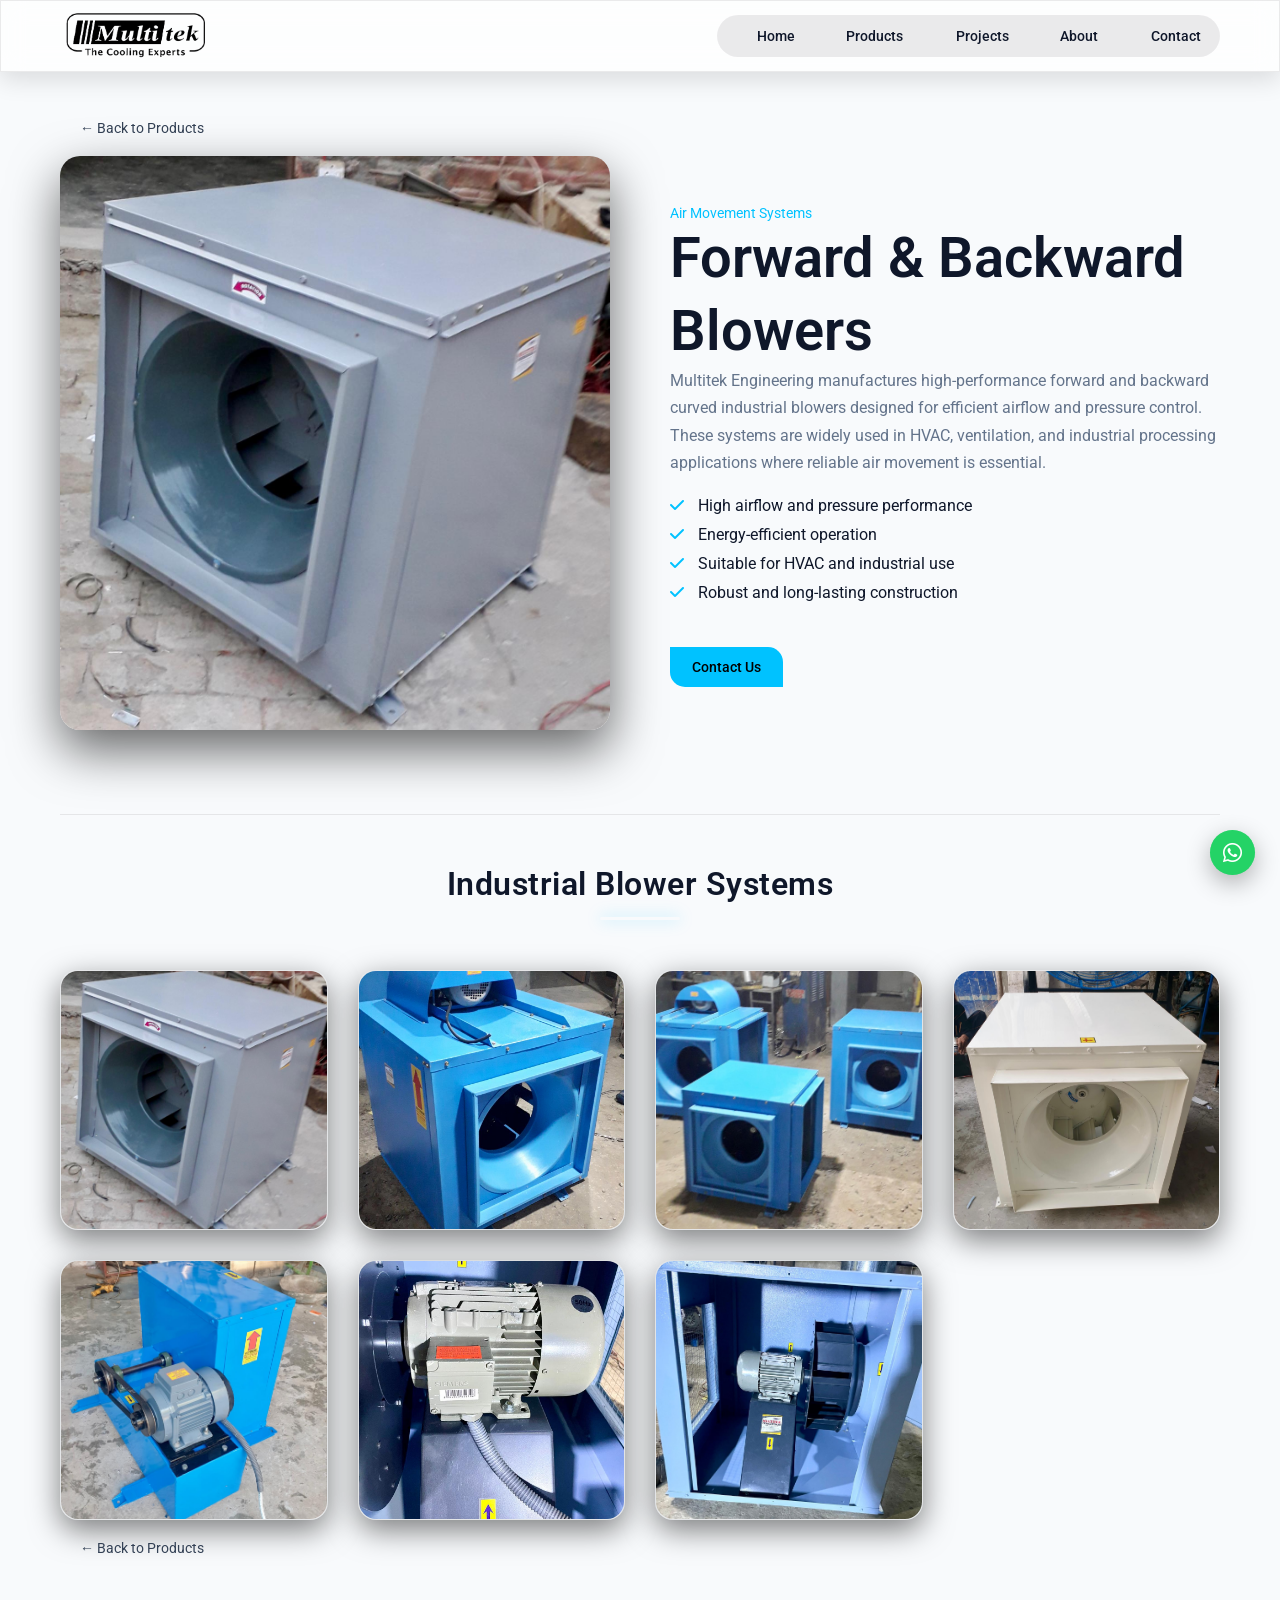
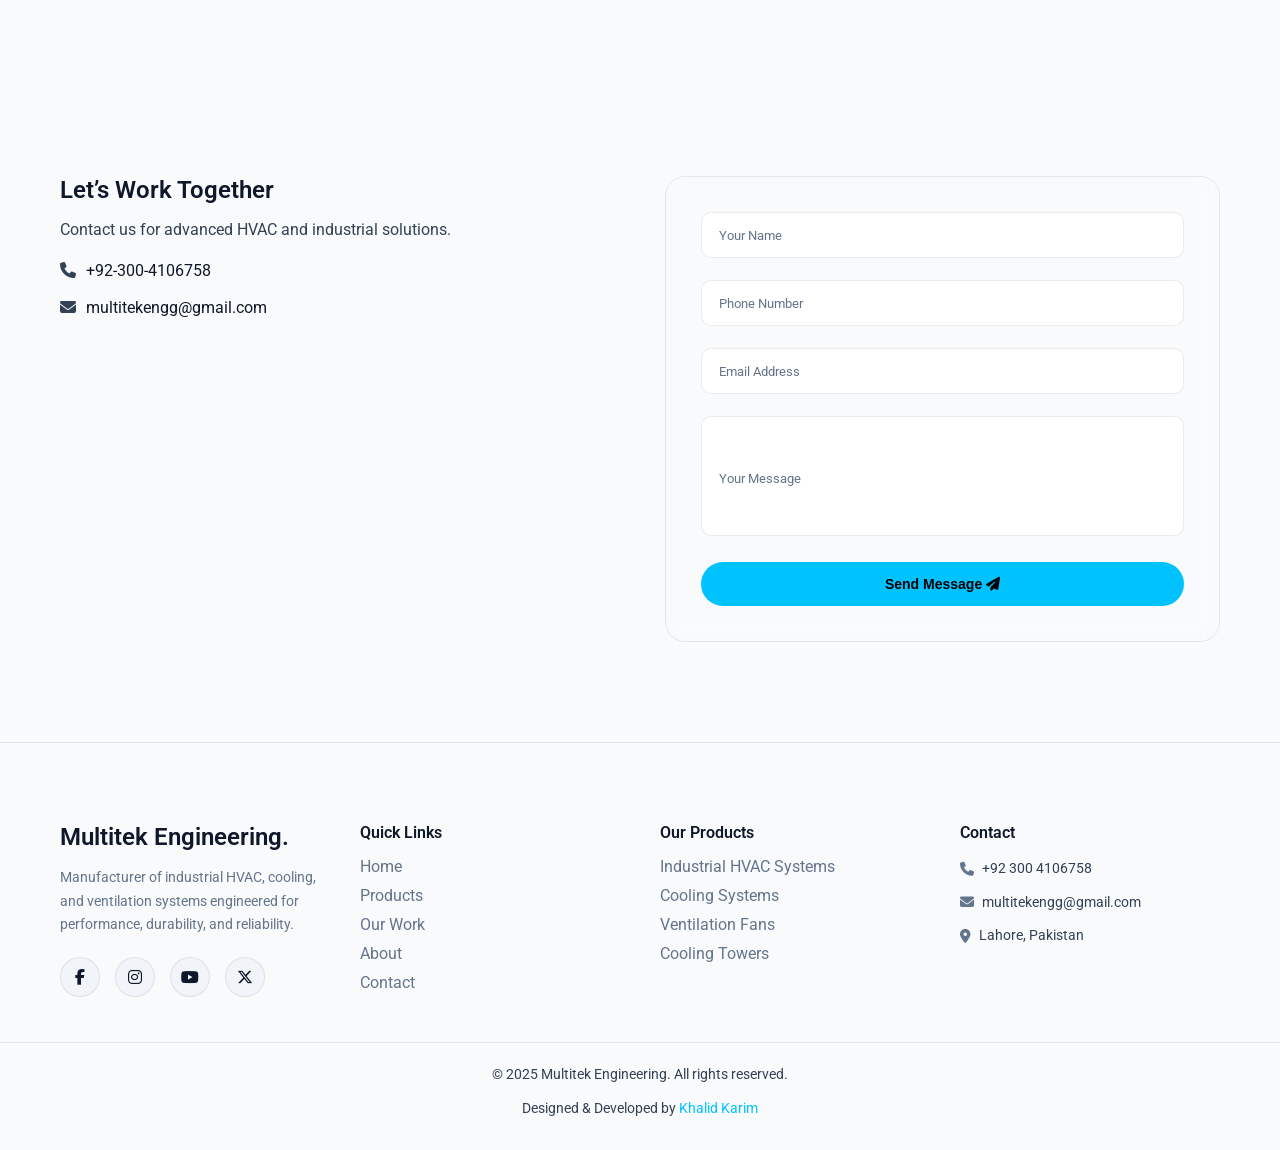
<file: htmls/blowers.html>
<!DOCTYPE html>
<html lang="en">
<head>

<meta charset="UTF-8">
<meta name="viewport" content="width=device-width, initial-scale=1.0">

<!-- SEO -->
<title>Industrial Blowers in Pakistan | Forward & Backward Blowers</title>

<meta name="description" content="Industrial blowers in Pakistan by Multitek Engineering. High-performance forward and backward blowers for airflow, pressure control, and ventilation systems.">

<meta name="keywords" content="industrial blowers Pakistan, forward curved blower, backward curved blower, air blower industrial, pressure blower Pakistan">

<meta name="author" content="Multitek Engineering">

<!-- Open Graph -->
<meta property="og:title" content="Industrial Blowers | Multitek Engineering">
<meta property="og:description" content="High-performance forward and backward blowers for industrial airflow and pressure systems.">
<meta property="og:type" content="website">

<!-- FONT AWESOME -->
<link rel="stylesheet" href="https://cdnjs.cloudflare.com/ajax/libs/font-awesome/6.5.0/css/all.min.css">

<link rel="stylesheet" href="/style.css">
<link rel="stylesheet" href="/responsive.css">

<link rel="shortcut icon" href="/assets/favicon.png" type="image/x-icon">

</head>

<body>

<div id="navbar-placeholder"></div>

<section class="products-detail">

<div class="container">

<a href="../products.html#products" class="back-btn">
  ← Back to Products
</a>

<div class="products-row">

<!-- IMAGE -->
<div class="products-image">
<img src="../FORWARD AND BACKWARD BLOWERS/BLOWERS (1).jpeg" alt="Industrial forward and backward blower system Pakistan">
</div>

<!-- TEXT -->
<div class="products-text">
<span class="tag">Air Movement Systems</span>

<h1>Forward & Backward Blowers</h1>

<p>
Multitek Engineering manufactures high-performance forward and backward curved industrial blowers designed for efficient airflow and pressure control. These systems are widely used in HVAC, ventilation, and industrial processing applications where reliable air movement is essential.
</p>

<ul>
<li><i class="fas fa-check"></i> High airflow and pressure performance</li>
<li><i class="fas fa-check"></i> Energy-efficient operation</li>
<li><i class="fas fa-check"></i> Suitable for HVAC and industrial use</li>
<li><i class="fas fa-check"></i> Robust and long-lasting construction</li>
</ul>

<a href="https://wa.me/923004106758" class="btn primary">
  Contact Us
</a>

</div>

</div>


<!-- ================= PRODUCT GALLERY ================= -->
<div class="product-category">

<h2 class="category-title">Industrial Blower Systems</h2>

<div class="product-grid limited">

<img src="../FORWARD AND BACKWARD BLOWERS/BLOWERS (1).jpeg" alt="Industrial blower Pakistan">
<img src="../FORWARD AND BACKWARD BLOWERS/BLOWERS (2).jpeg" alt="Forward curved blower">
<img src="../FORWARD AND BACKWARD BLOWERS/BLOWERS (3).jpeg" alt="Backward curved blower">
<img src="../FORWARD AND BACKWARD BLOWERS/BLOWERS (4).jpeg" alt="Air pressure blower system">

<img src="../FORWARD AND BACKWARD BLOWERS/BLOWERS (5).jpeg" alt="Industrial airflow blower">
<img src="../FORWARD AND BACKWARD BLOWERS/BLOWERS (6).jpeg" alt="HVAC blower system">
<img src="../FORWARD AND BACKWARD BLOWERS/BLOWERS (7).jpeg" alt="Heavy duty industrial blower">

</div>

<a href="../products.html#products" class="back-btn">
  ← Back to Products
</a>

</div>

</div>
</section>

<div id="contact-placeholder"></div>
<div id="footer-placeholder"></div>

<script src="/script.js"></script>

</body>
</html>
</file>
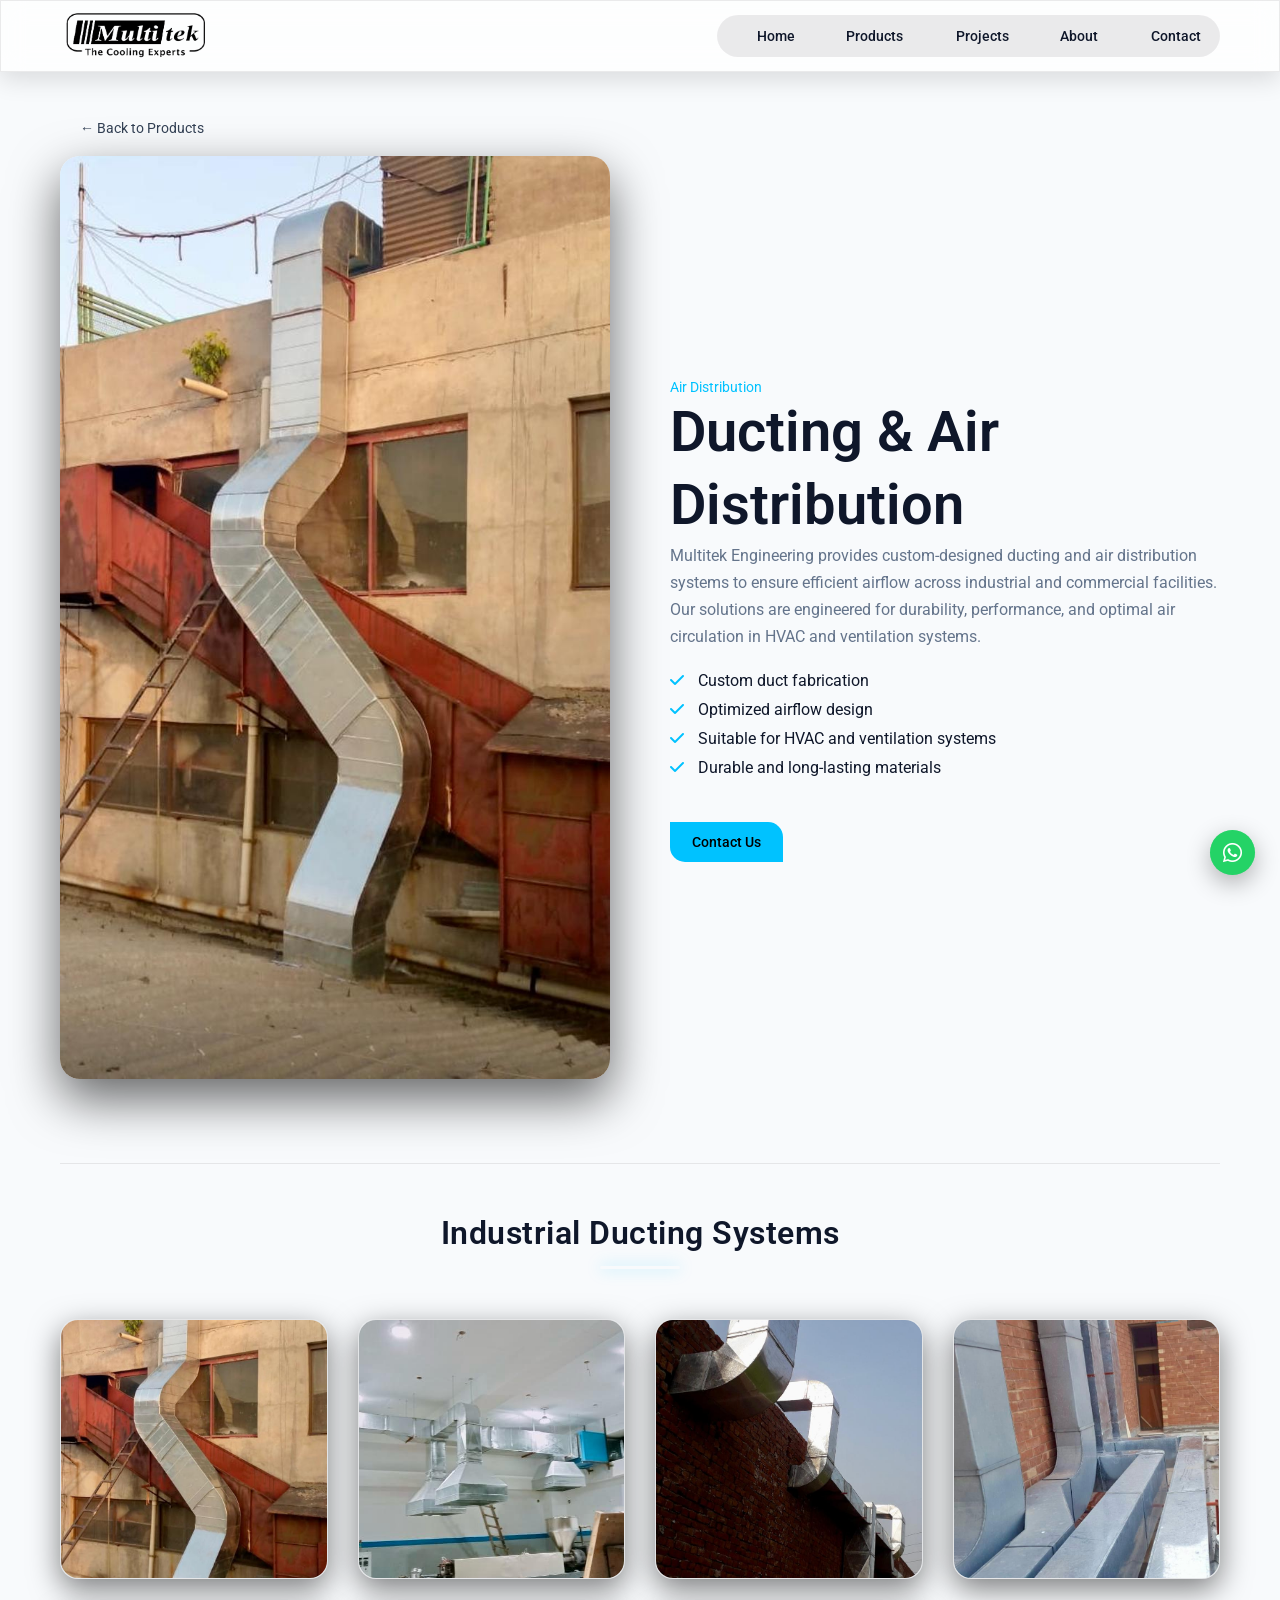
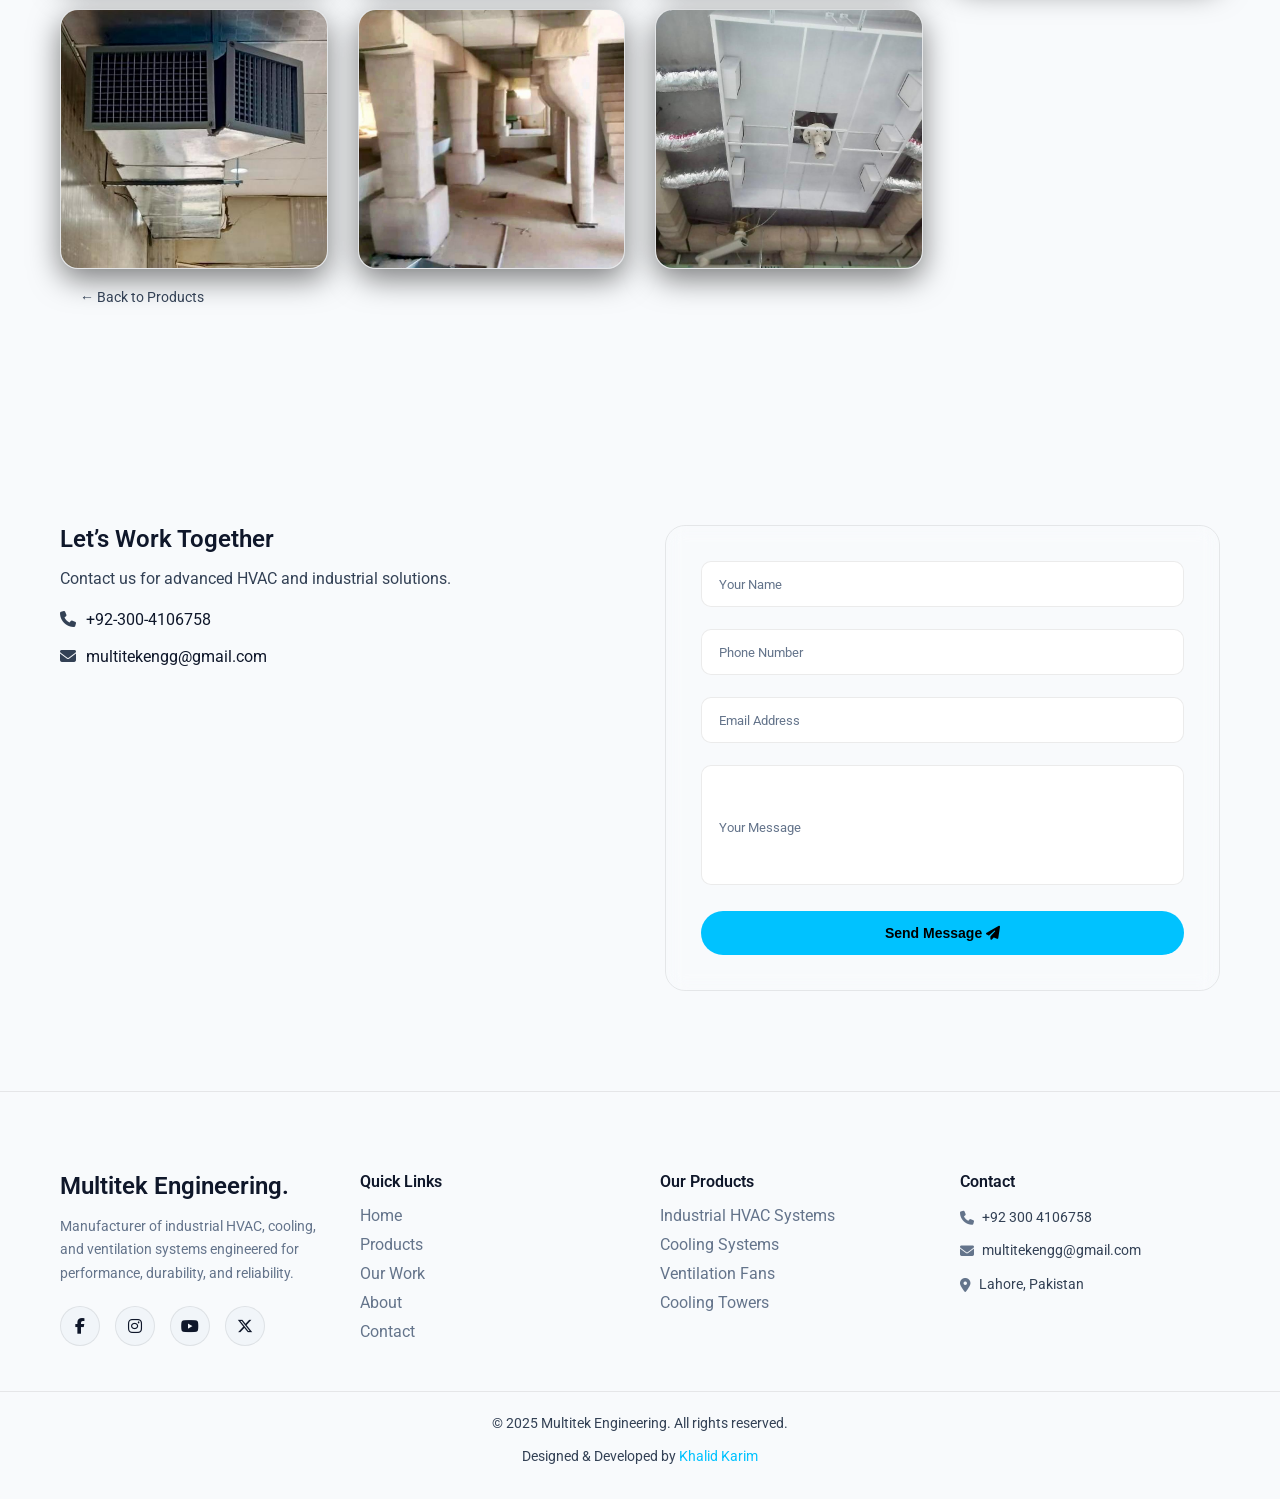
<file: htmls/ducting-system.html>
<!DOCTYPE html>
<html lang="en">
<head>

<meta charset="UTF-8">
<meta name="viewport" content="width=device-width, initial-scale=1.0">

<!-- SEO -->
<title>Ducting Systems in Pakistan | Industrial Air Distribution Solutions</title>

<meta name="description" content="Industrial ducting systems in Pakistan by Multitek Engineering. Custom air distribution solutions for HVAC, factories, and industrial facilities.">

<meta name="keywords" content="ducting system Pakistan, air distribution system, industrial ducting, HVAC duct Pakistan, ventilation duct system">

<meta name="author" content="Multitek Engineering">

<!-- Open Graph -->
<meta property="og:title" content="Ducting & Air Distribution | Multitek Engineering">
<meta property="og:description" content="Custom ducting and air distribution systems for efficient industrial airflow.">
<meta property="og:type" content="website">

<!-- FONT AWESOME -->
<link rel="stylesheet" href="https://cdnjs.cloudflare.com/ajax/libs/font-awesome/6.5.0/css/all.min.css">

<link rel="stylesheet" href="/style.css">
<link rel="stylesheet" href="/responsive.css">

<link rel="shortcut icon" href="/assets/favicon.png" type="image/x-icon">

</head>

<body>

<div id="navbar-placeholder"></div>

<section class="products-detail">

<div class="container">

<a href="../products.html#products" class="back-btn">
  ← Back to Products
</a>

<div class="products-row">

<!-- IMAGE -->
<div class="products-image">
<img src="../air-distribution/air-distribution (1).jpeg" alt="Industrial ducting and air distribution system Pakistan">
</div>

<!-- TEXT -->
<div class="products-text">
<span class="tag">Air Distribution</span>

<h1>Ducting & Air Distribution</h1>

<p>
Multitek Engineering provides custom-designed ducting and air distribution systems to ensure efficient airflow across industrial and commercial facilities. Our solutions are engineered for durability, performance, and optimal air circulation in HVAC and ventilation systems.
</p>

<ul>
<li><i class="fas fa-check"></i> Custom duct fabrication</li>
<li><i class="fas fa-check"></i> Optimized airflow design</li>
<li><i class="fas fa-check"></i> Suitable for HVAC and ventilation systems</li>
<li><i class="fas fa-check"></i> Durable and long-lasting materials</li>
</ul>

<a href="https://wa.me/923004106758" class="btn primary">
  Contact Us
</a>

</div>

</div>


<!-- ================= PRODUCT GALLERY ================= -->
<div class="product-category">

<h2 class="category-title">Industrial Ducting Systems</h2>

<div class="product-grid limited">

<img src="../air-distribution/air-distribution (1).jpeg" alt="Industrial duct system Pakistan">
<img src="../air-distribution/air-distribution (2).jpeg" alt="Air distribution duct installation">
<img src="../air-distribution/air-distribution (3).jpeg" alt="HVAC ducting system">
<img src="../air-distribution/air-distribution (4).jpeg" alt="Ventilation duct system">

<img src="../air-distribution/air-distribution (5).jpeg" alt="Factory ducting system">
<img src="../air-distribution/air-distribution (6).jpeg" alt="Industrial airflow duct">
<img src="../air-distribution/air-distribution (7).jpeg" alt="Custom duct fabrication">

</div>

<a href="../products.html#products" class="back-btn">
  ← Back to Products
</a>

</div>

</div>
</section>

<div id="contact-placeholder"></div>
<div id="footer-placeholder"></div>

<script src="/script.js"></script>

</body>
</html>
</file>
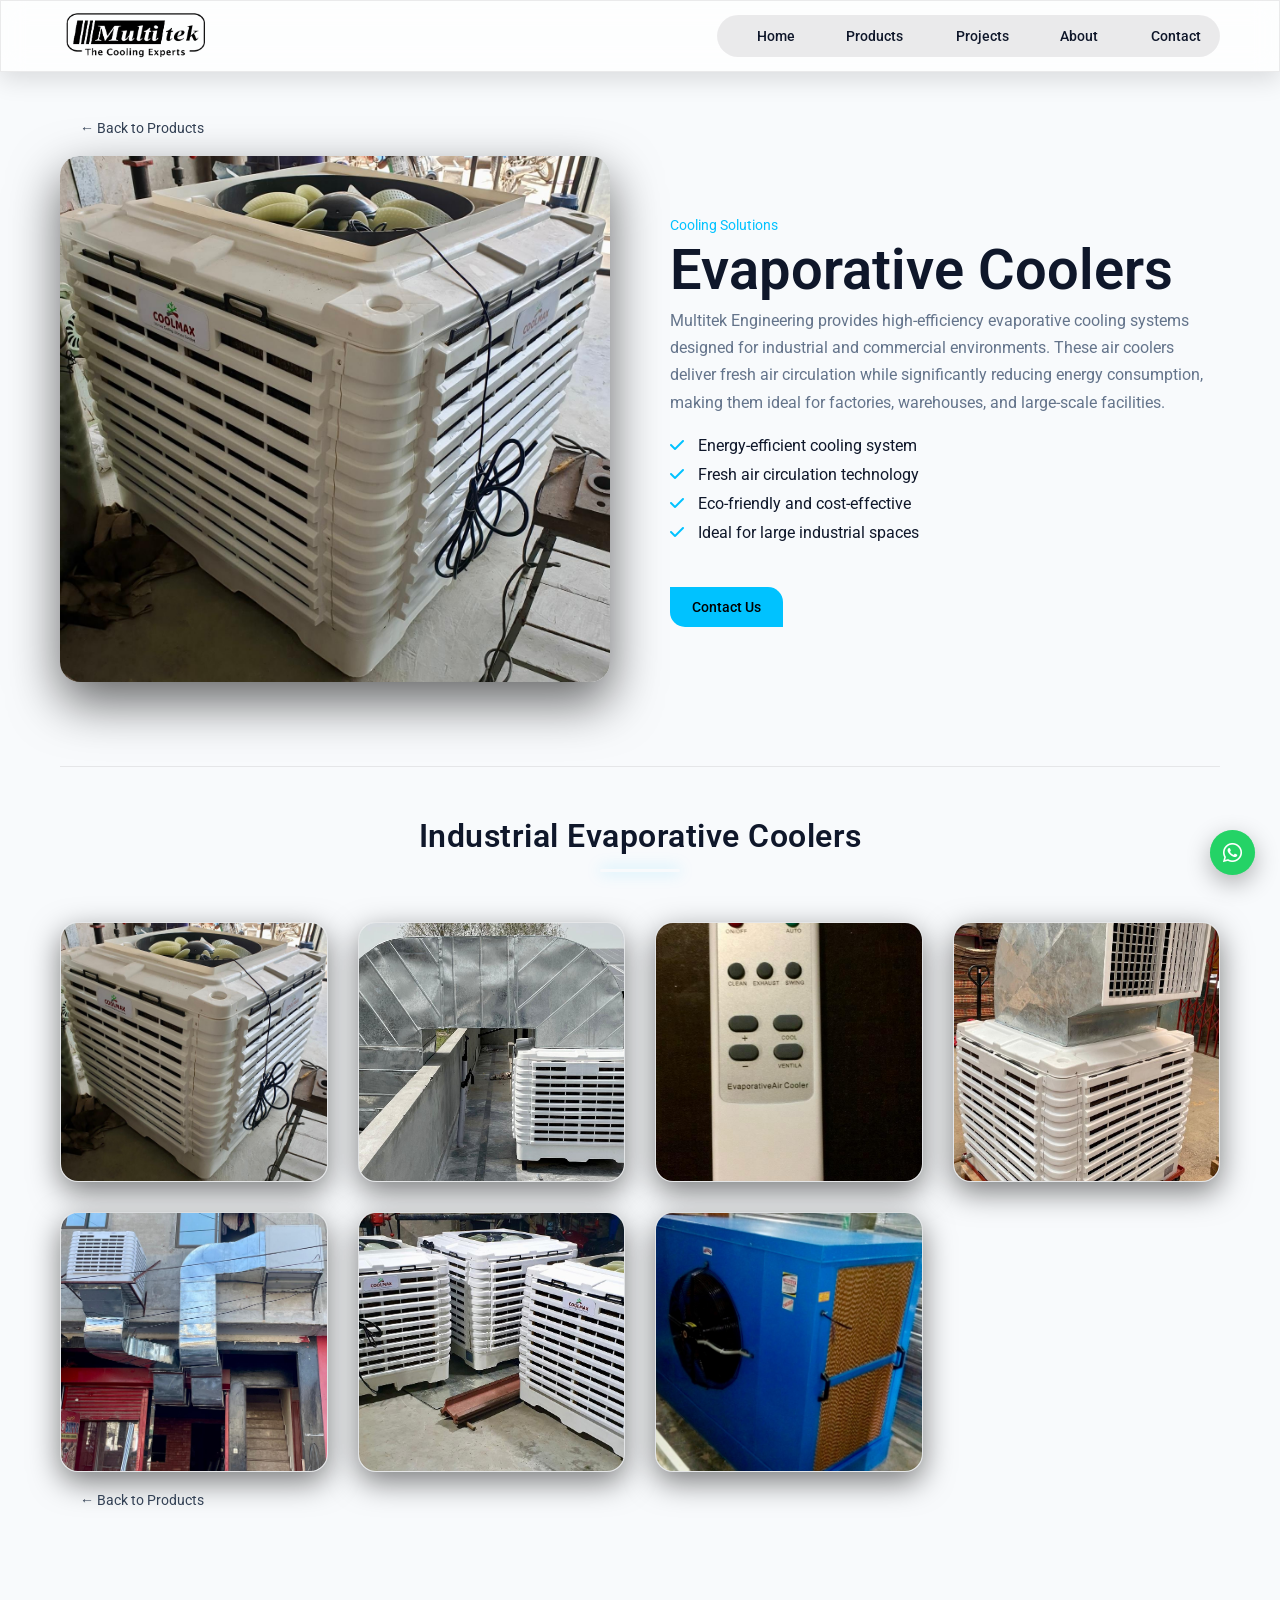
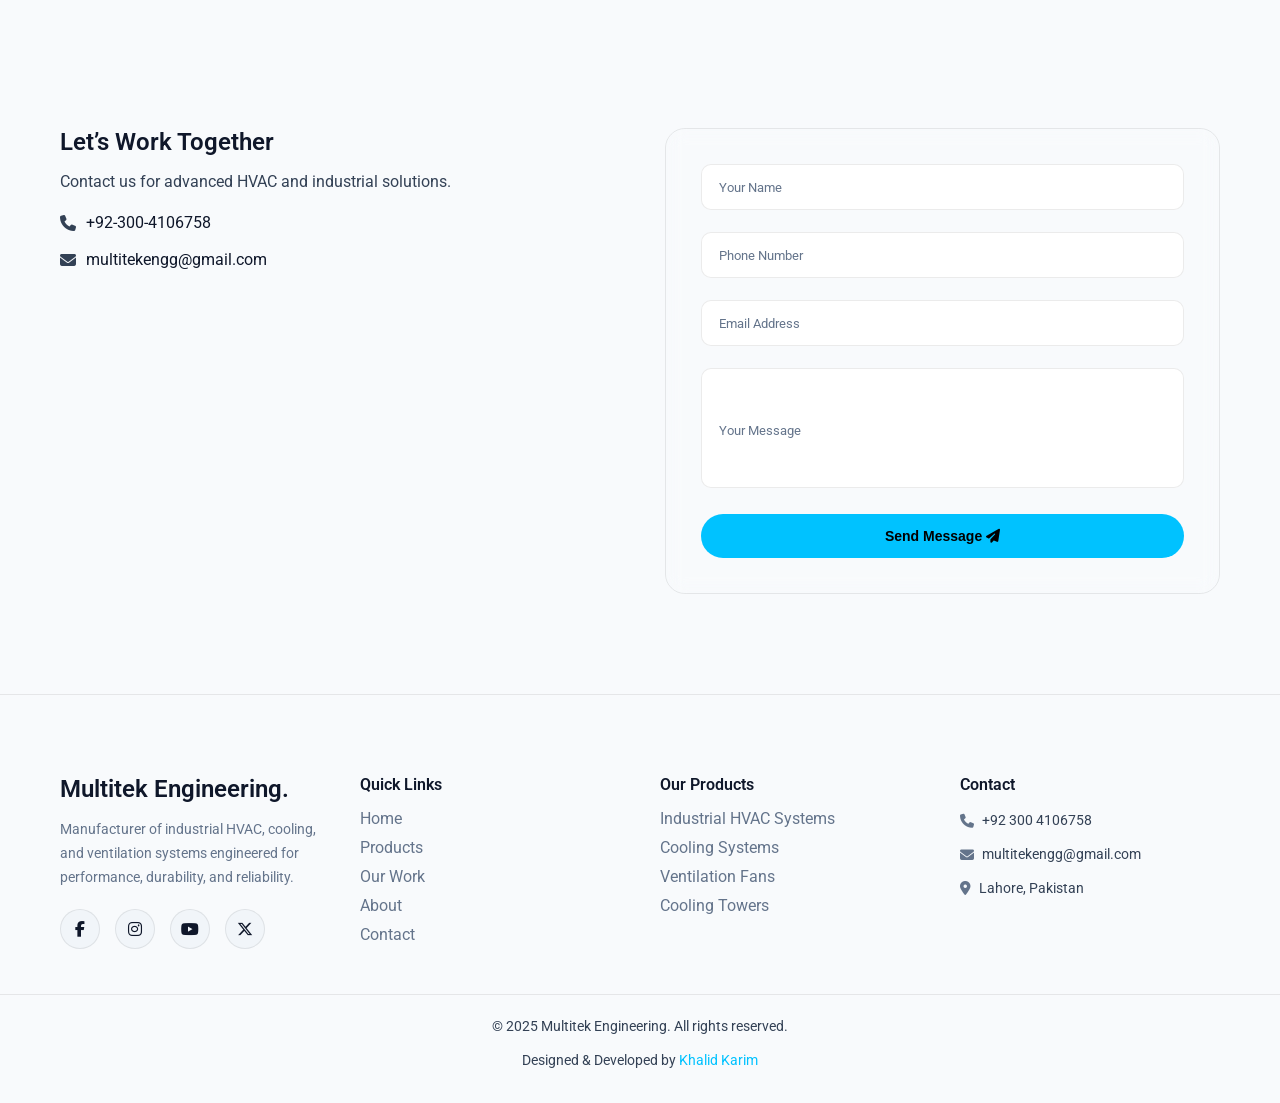
<file: htmls/Evaporative-coolers.html>
<!DOCTYPE html>
<html lang="en">
<head>

<meta charset="UTF-8">
<meta name="viewport" content="width=device-width, initial-scale=1.0">

<!-- SEO -->
<title>Industrial Air Coolers in Pakistan | Evaporative Cooling Systems</title>

<meta name="description" content="Industrial air coolers and evaporative cooling systems in Pakistan. Energy-efficient cooling solutions for factories, warehouses, and industrial environments.">

<meta name="keywords" content="industrial air cooler Pakistan, evaporative cooler Pakistan, factory cooling system, air cooler manufacturer Pakistan, cooling solutions industrial">

<meta name="author" content="Multitek Engineering">

<!-- Open Graph -->
<meta property="og:title" content="Evaporative Coolers | Multitek Engineering">
<meta property="og:description" content="Energy-efficient evaporative cooling systems for industrial and commercial use.">
<meta property="og:type" content="website">

<!-- FONT AWESOME -->
<link rel="stylesheet" href="https://cdnjs.cloudflare.com/ajax/libs/font-awesome/6.5.0/css/all.min.css">

<link rel="stylesheet" href="/style.css">
<link rel="stylesheet" href="/responsive.css">

<link rel="shortcut icon" href="/assets/favicon.png" type="image/x-icon">

</head>

<body>

<div id="navbar-placeholder"></div>

<section class="products-detail">

<div class="container">

<a href="../products.html#products" class="back-btn">
  ← Back to Products
</a>

<div class="products-row">

<!-- IMAGE -->
<div class="products-image">
<img src="../EVAPORATED COOLERS LOCAL AND CHINA/EVAPORATED-COOLERS (1).jpeg" alt="Industrial evaporative air cooler system in Pakistan">
</div>

<!-- TEXT -->
<div class="products-text">
<span class="tag">Cooling Solutions</span>

<h1>Evaporative Coolers</h1>

<p>
Multitek Engineering provides high-efficiency evaporative cooling systems designed for industrial and commercial environments. These air coolers deliver fresh air circulation while significantly reducing energy consumption, making them ideal for factories, warehouses, and large-scale facilities.
</p>

<ul>
<li><i class="fas fa-check"></i> Energy-efficient cooling system</li>
<li><i class="fas fa-check"></i> Fresh air circulation technology</li>
<li><i class="fas fa-check"></i> Eco-friendly and cost-effective</li>
<li><i class="fas fa-check"></i> Ideal for large industrial spaces</li>
</ul>

<a href="https://wa.me/923004106758" class="btn primary">
  Contact Us
</a>

</div>

</div>


<!-- ================= PRODUCT GALLERY ================= -->
<div class="product-category">

<h2 class="category-title">Industrial Evaporative Coolers</h2>

<div class="product-grid limited">

<img src="../EVAPORATED COOLERS LOCAL AND CHINA/EVAPORATED-COOLERS (1).jpeg" alt="Industrial evaporative cooler Pakistan">
<img src="../EVAPORATED COOLERS LOCAL AND CHINA/EVAPORATED-COOLERS (2).jpeg" alt="Factory air cooler system">
<img src="../EVAPORATED COOLERS LOCAL AND CHINA/EVAPORATED-COOLERS (3).jpeg" alt="Industrial cooling unit">

<img src="../EVAPORATED COOLERS LOCAL AND CHINA/EVAPORATED-COOLERS (5).jpeg" alt="Warehouse cooling system">
<img src="../EVAPORATED COOLERS LOCAL AND CHINA/EVAPORATED-COOLERS (6).jpeg" alt="Industrial ventilation cooler">
<img src="../EVAPORATED COOLERS LOCAL AND CHINA/EVAPORATED-COOLERS (7).jpeg" alt="Air cooling industrial solution">
<img src="../EVAPORATED COOLERS LOCAL AND CHINA/EVAPORATED-COOLERS (8).jpeg" alt="Large scale air cooler">

</div>

<a href="../products.html#products" class="back-btn">
  ← Back to Products
</a>

</div>

</div>
</section>

<div id="contact-placeholder"></div>
<div id="footer-placeholder"></div>

<script src="/script.js"></script>

</body>
</html>
</file>
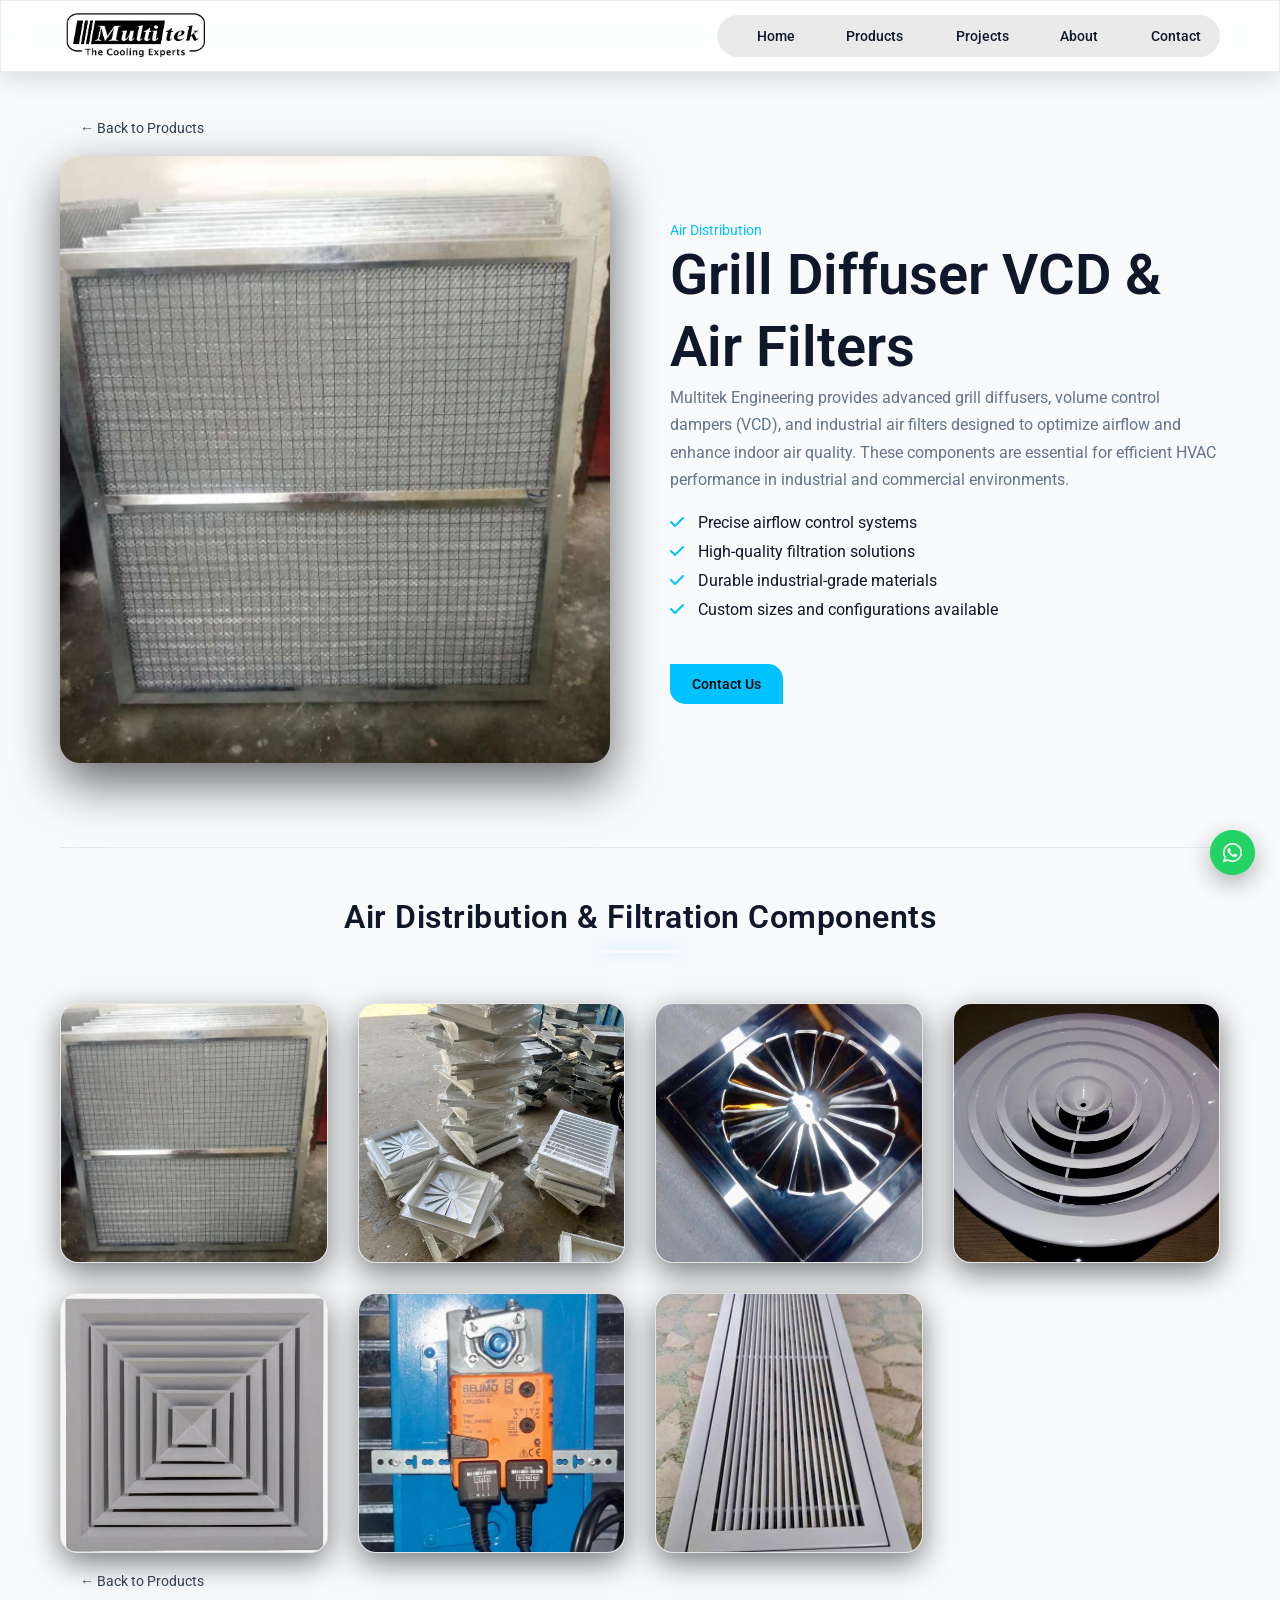
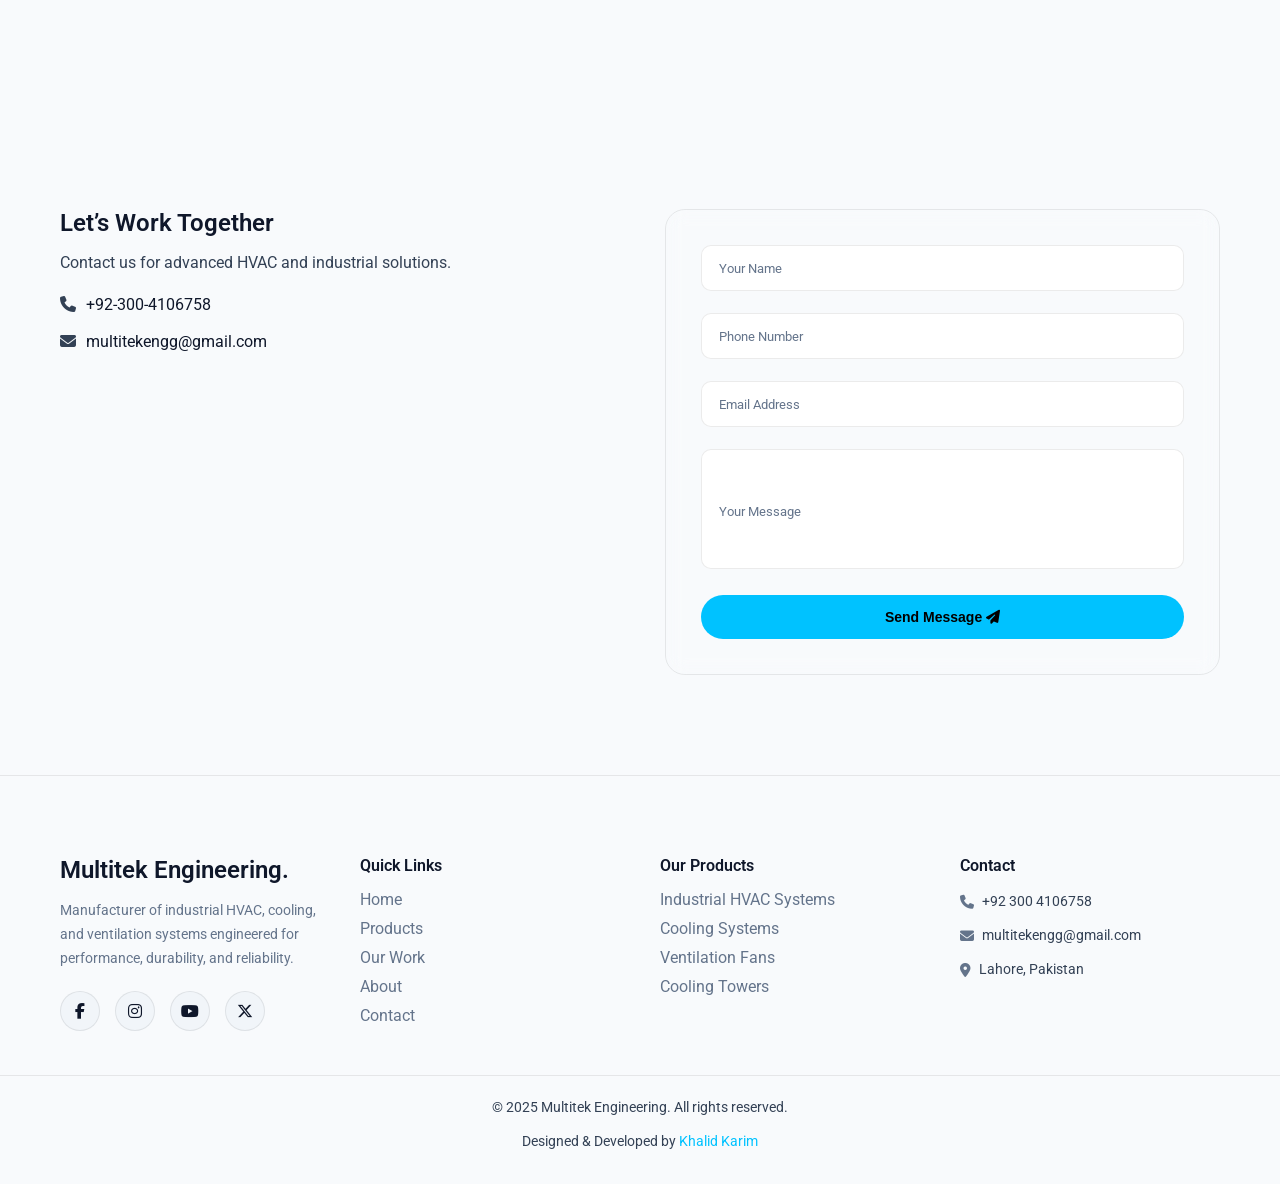
<file: htmls/grill-diffuser.html>
<!DOCTYPE html>
<html lang="en">
<head>

<meta charset="UTF-8">
<meta name="viewport" content="width=device-width, initial-scale=1.0">

<!-- SEO -->
<title>Grill Diffuser VCD & Air Filters in Pakistan | HVAC Air Control Systems</title>

<meta name="description" content="High-quality grill diffusers, VCD dampers, and air filters in Pakistan. Improve airflow control and air quality with industrial HVAC components.">

<meta name="keywords" content="grill diffuser Pakistan, VCD damper Pakistan, air filters industrial, HVAC air control system, ventilation components Pakistan">

<meta name="author" content="Multitek Engineering">

<!-- Open Graph -->
<meta property="og:title" content="Grill Diffuser VCD & Air Filters | Multitek Engineering">
<meta property="og:description" content="Advanced airflow control and filtration solutions for industrial HVAC systems.">
<meta property="og:type" content="website">

<!-- FONT AWESOME -->
<link rel="stylesheet" href="https://cdnjs.cloudflare.com/ajax/libs/font-awesome/6.5.0/css/all.min.css">

<link rel="stylesheet" href="/style.css">
<link rel="stylesheet" href="/responsive.css">

<link rel="shortcut icon" href="/assets/favicon.png" type="image/x-icon">

</head>

<body>

<div id="navbar-placeholder"></div>

<section class="products-detail">

<div class="container">

<a href="../products.html#products" class="back-btn">
  ← Back to Products
</a>

<div class="products-row">

<!-- IMAGE -->
<div class="products-image">
<img src="../GRILL DIFFUSER VCD AND AIR FILTERS/GRILL-DIFFUSER (1).jpeg" alt="Industrial grill diffuser VCD and air filters Pakistan">
</div>

<!-- TEXT -->
<div class="products-text">
<span class="tag">Air Distribution</span>

<h1>Grill Diffuser VCD & Air Filters</h1>

<p>
Multitek Engineering provides advanced grill diffusers, volume control dampers (VCD), and industrial air filters designed to optimize airflow and enhance indoor air quality. These components are essential for efficient HVAC performance in industrial and commercial environments.
</p>

<ul>
<li><i class="fas fa-check"></i> Precise airflow control systems</li>
<li><i class="fas fa-check"></i> High-quality filtration solutions</li>
<li><i class="fas fa-check"></i> Durable industrial-grade materials</li>
<li><i class="fas fa-check"></i> Custom sizes and configurations available</li>
</ul>

<a href="https://wa.me/923004106758" class="btn primary">
  Contact Us
</a>

</div>

</div>


<!-- ================= PRODUCT GALLERY ================= -->
<div class="product-category">

<h2 class="category-title">Air Distribution & Filtration Components</h2>

<div class="product-grid limited">

<img src="../GRILL DIFFUSER VCD AND AIR FILTERS/GRILL-DIFFUSER (1).jpeg" alt="Grill diffuser HVAC system">
<img src="../GRILL DIFFUSER VCD AND AIR FILTERS/GRILL-DIFFUSER (2).jpeg" alt="VCD damper airflow control">
<img src="../GRILL DIFFUSER VCD AND AIR FILTERS/GRILL-DIFFUSER (3).jpeg" alt="Industrial air filter system">
<img src="../GRILL DIFFUSER VCD AND AIR FILTERS/GRILL-DIFFUSER (4).jpeg" alt="HVAC air distribution components">

<img src="../GRILL DIFFUSER VCD AND AIR FILTERS/GRILL-DIFFUSER (5).jpeg" alt="Air ventilation diffuser system">
<img src="../GRILL DIFFUSER VCD AND AIR FILTERS/GRILL-DIFFUSER (6).jpeg" alt="Industrial HVAC filter unit">
<img src="../GRILL DIFFUSER VCD AND AIR FILTERS/GRILL-DIFFUSER (7).jpeg" alt="Airflow control grille">

</div>

<a href="../products.html#products" class="back-btn">
  ← Back to Products
</a>

</div>

</div>
</section>

<div id="contact-placeholder"></div>
<div id="footer-placeholder"></div>

<script src="/script.js"></script>

</body>
</html>
</file>
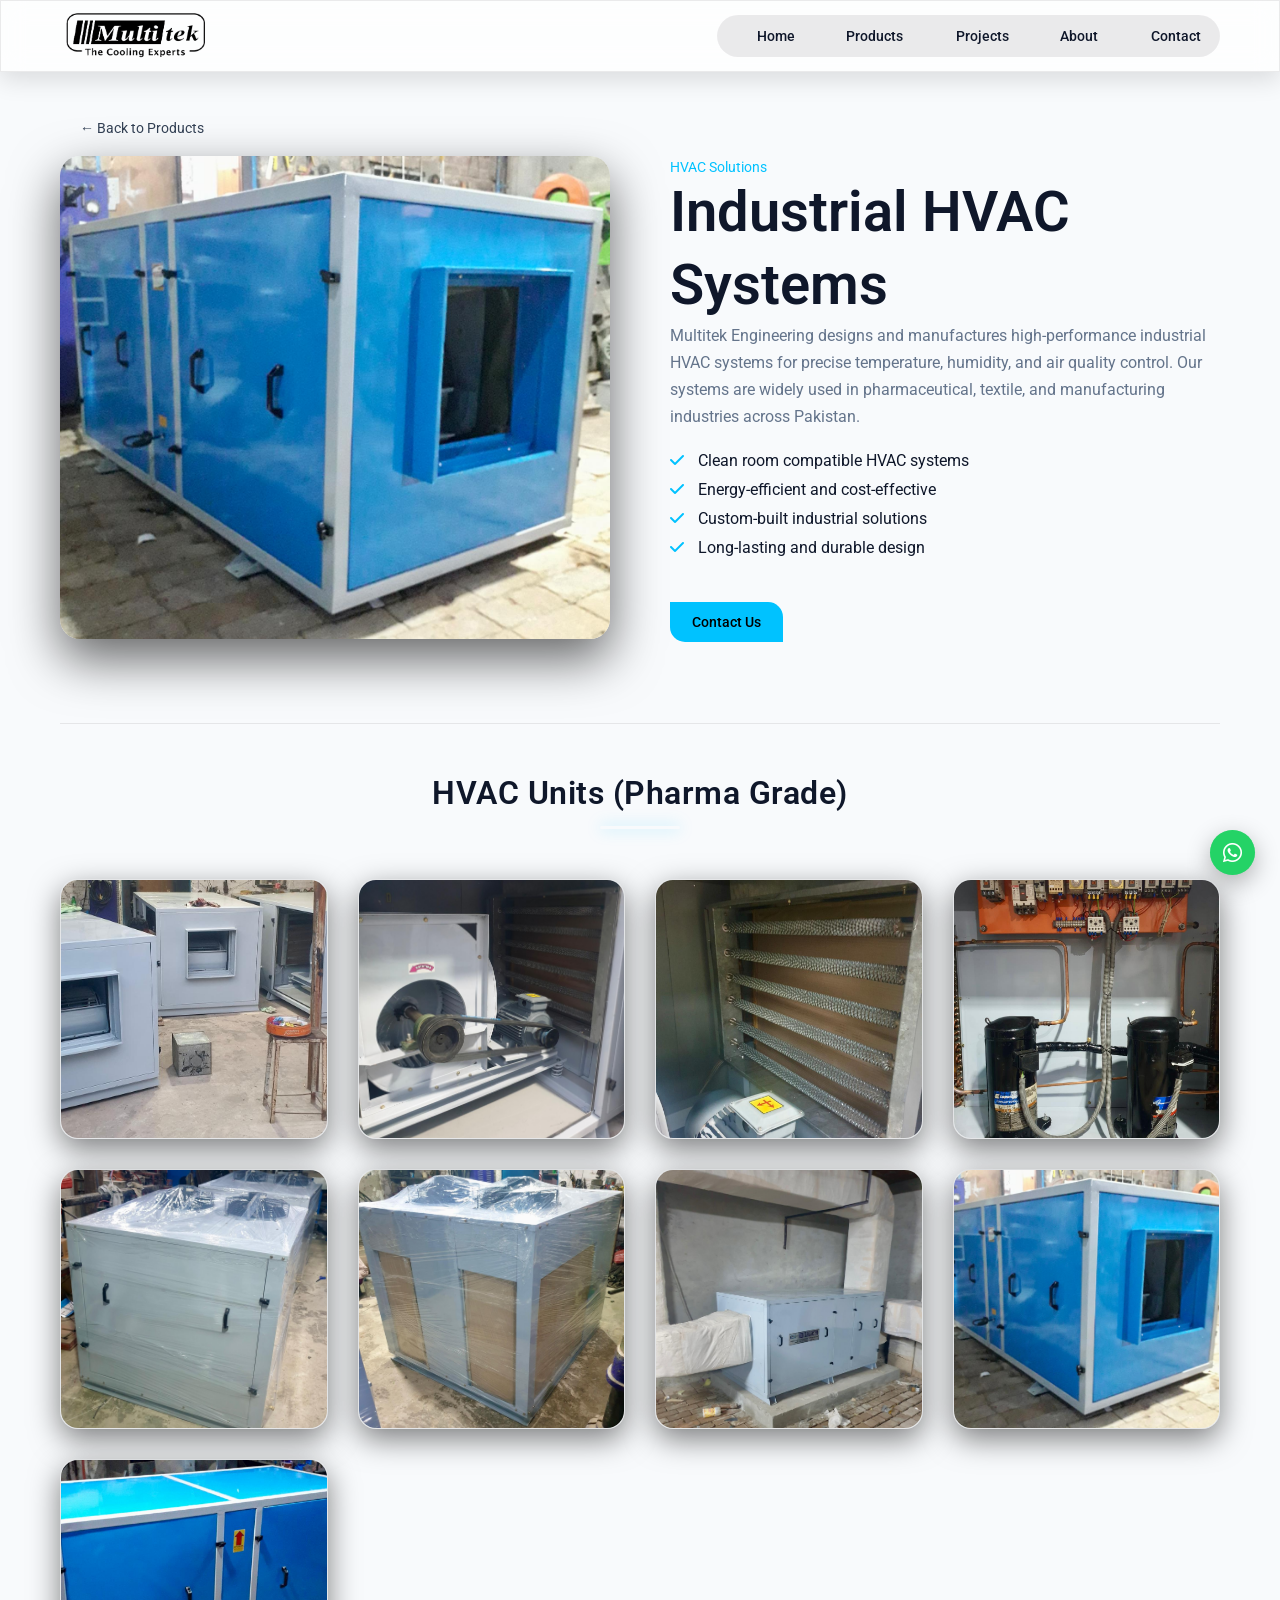
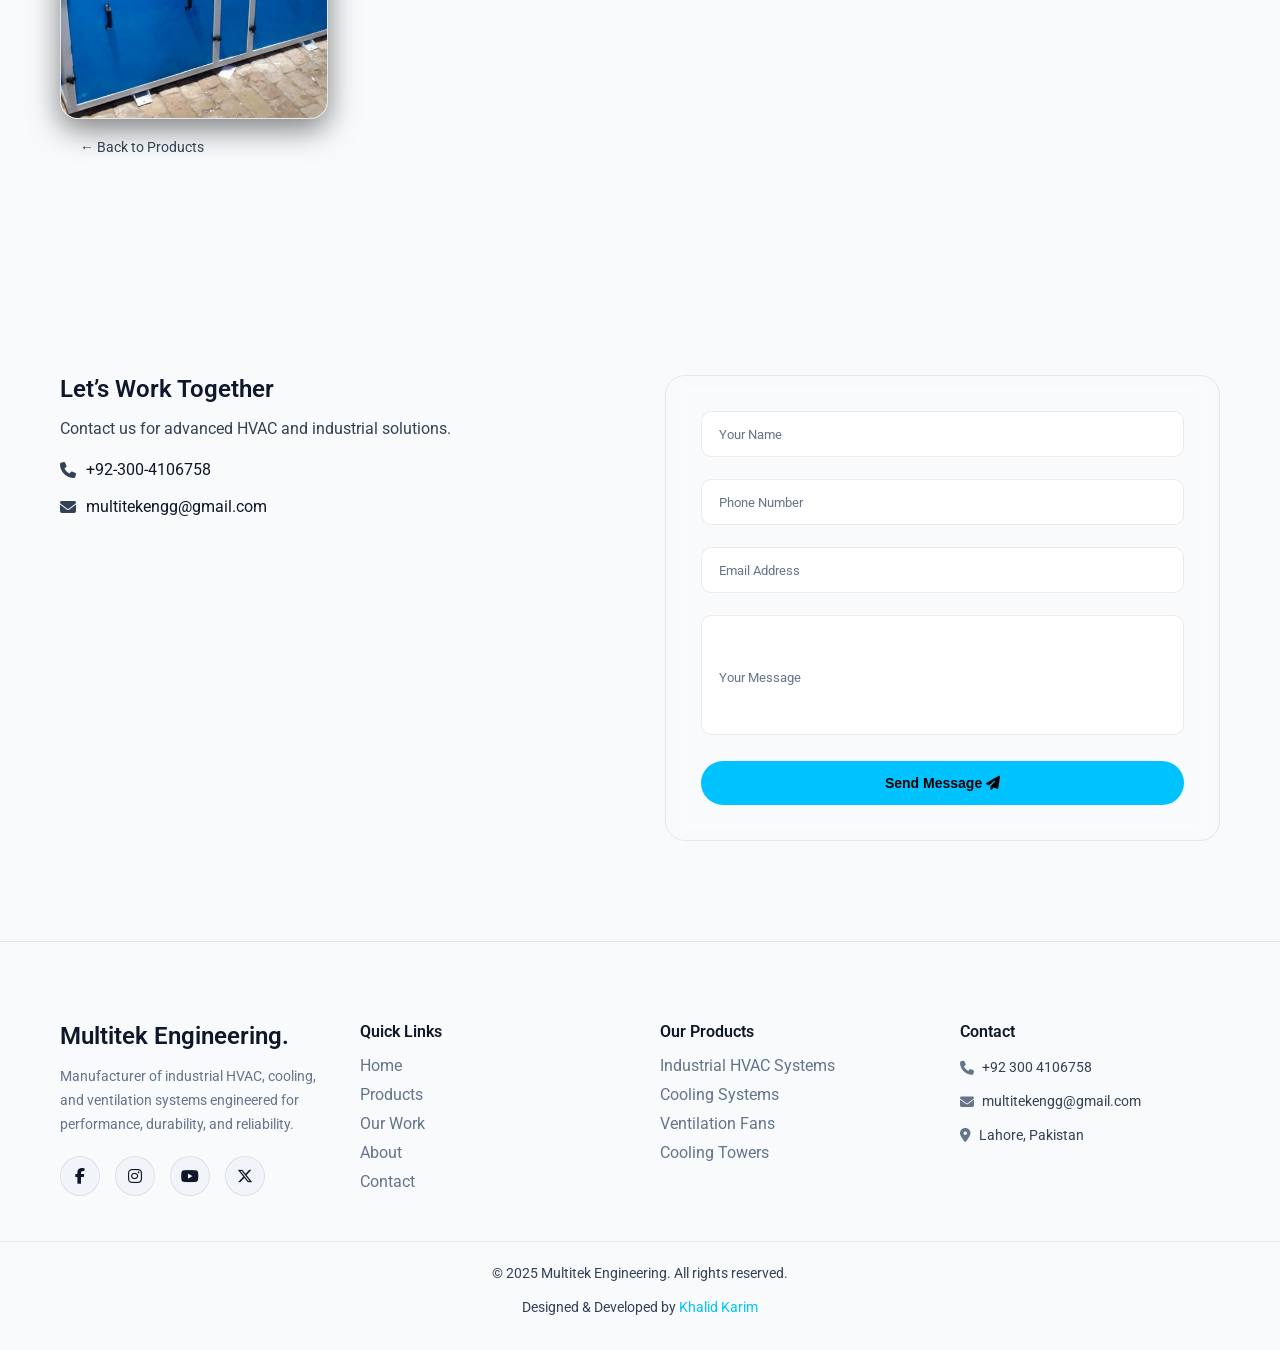
<file: htmls/havc.html>
<!DOCTYPE html>
<html lang="en">
<head>

<meta charset="UTF-8">
<meta name="viewport" content="width=device-width, initial-scale=1.0">

<!-- SEO -->
<title>Industrial HVAC Systems in Pakistan | Multitek Engineering</title>

<meta name="description" content="Industrial HVAC systems in Pakistan by Multitek Engineering. Custom HVAC solutions for pharma, textile, and manufacturing industries with high efficiency and durability.">

<meta name="keywords" content="industrial HVAC Pakistan, HVAC manufacturer Pakistan, pharma HVAC systems, industrial cooling systems, HVAC supplier Pakistan, clean room HVAC">

<meta name="author" content="Multitek Engineering">

<!-- Open Graph (IMPORTANT FOR SHARING) -->
<meta property="og:title" content="Industrial HVAC Systems | Multitek Engineering">
<meta property="og:description" content="High-performance HVAC systems for industrial and pharmaceutical environments.">
<meta property="og:type" content="website">

<!-- FONT AWESOME -->
<link rel="stylesheet" href="https://cdnjs.cloudflare.com/ajax/libs/font-awesome/6.5.0/css/all.min.css">


<link rel="stylesheet" href="/style.css">
<link rel="stylesheet" href="/responsive.css">
 <!-- Favicon -->
<link rel="shortcut icon" href="assets/favicon.png" type="image/x-icon">



</head>

<body>

<!-- NAVBAR -->
<div id="navbar-placeholder"></div>

<!-- ================= HERO / TITLE ================= -->
<section class="products-detail">

<div class="container">

<!-- BACK BUTTON (BETTER POSITION) -->
<a href="../products.html#products" class="back-btn">
  ← Back to Products
</a>

<div class="products-row">

<!-- IMAGE -->
<div class="products-image">
<img src="../HVAC UNIT PHARMA GRADE/HVAC-UNIT-PHARMA-GRADE (8).jpeg" alt="Industrial HVAC system installed in pharmaceutical facility in Pakistan">
</div>

<!-- TEXT -->
<div class="products-text">
<span class="tag">HVAC Solutions</span>

<h1>Industrial HVAC Systems</h1>

<p>
Multitek Engineering designs and manufactures high-performance industrial HVAC systems for precise temperature, humidity, and air quality control. Our systems are widely used in pharmaceutical, textile, and manufacturing industries across Pakistan.
</p>

<ul>
<li><i class="fas fa-check"></i> Clean room compatible HVAC systems</li>
<li><i class="fas fa-check"></i> Energy-efficient and cost-effective</li>
<li><i class="fas fa-check"></i> Custom-built industrial solutions</li>
<li><i class="fas fa-check"></i> Long-lasting and durable design</li>
</ul>

<a href="https://wa.me/923004106758" class="btn primary">
  Contact Us
</a>

</div>

</div>


<!-- ================= PRODUCT GALLERY ================= -->
<div class="product-category">

<h2 class="category-title">HVAC Units (Pharma Grade)</h2>

<div class="product-grid limited">

<!-- MAIN -->
<img src="../HVAC UNIT PHARMA GRADE/HVAC-UNIT-PHARMA-GRADE (1).jpeg" alt="Pharma grade HVAC unit industrial system">
<img src="../HVAC UNIT PHARMA GRADE/HVAC-UNIT-PHARMA-GRADE (2).jpeg" alt="Industrial HVAC unit for pharma industry">
<img src="../HVAC UNIT PHARMA GRADE/HVAC-UNIT-PHARMA-GRADE (3).jpeg" alt="Clean room HVAC system unit">
<img src="../HVAC UNIT PHARMA GRADE/HVAC-UNIT-PHARMA-GRADE (4).jpeg" alt="High efficiency HVAC unit">

<img src="../HVAC UNIT PHARMA GRADE/HVAC-UNIT-PHARMA-GRADE (5).jpeg"  alt="Industrial HVAC system installation">
<img src="../HVAC UNIT PHARMA GRADE/HVAC-UNIT-PHARMA-GRADE (6).jpeg"  alt="HVAC airflow system">
<img src="../HVAC UNIT PHARMA GRADE/HVAC-UNIT-PHARMA-GRADE (7).jpeg"  alt="Pharma HVAC system detail">
<img src="../HVAC UNIT PHARMA GRADE/HVAC-UNIT-PHARMA-GRADE (8).jpeg"  alt="HVAC industrial setup">
<img src="../HVAC UNIT PHARMA GRADE/HVAC-UNIT-PHARMA-GRADE (9).jpeg"  alt="Industrial cooling HVAC system">

</div>

<!-- BACK BUTTON (BETTER POSITION) -->
<a href="../products.html#products" class="back-btn">
  ← Back to Products
</a>

</div>

</div>
</section>

<!-- FOOTER -->
 <div id="contact-placeholder"></div>
<div id="footer-placeholder"></div>


<script src="/script.js"></script>

</body>
</html>
</file>
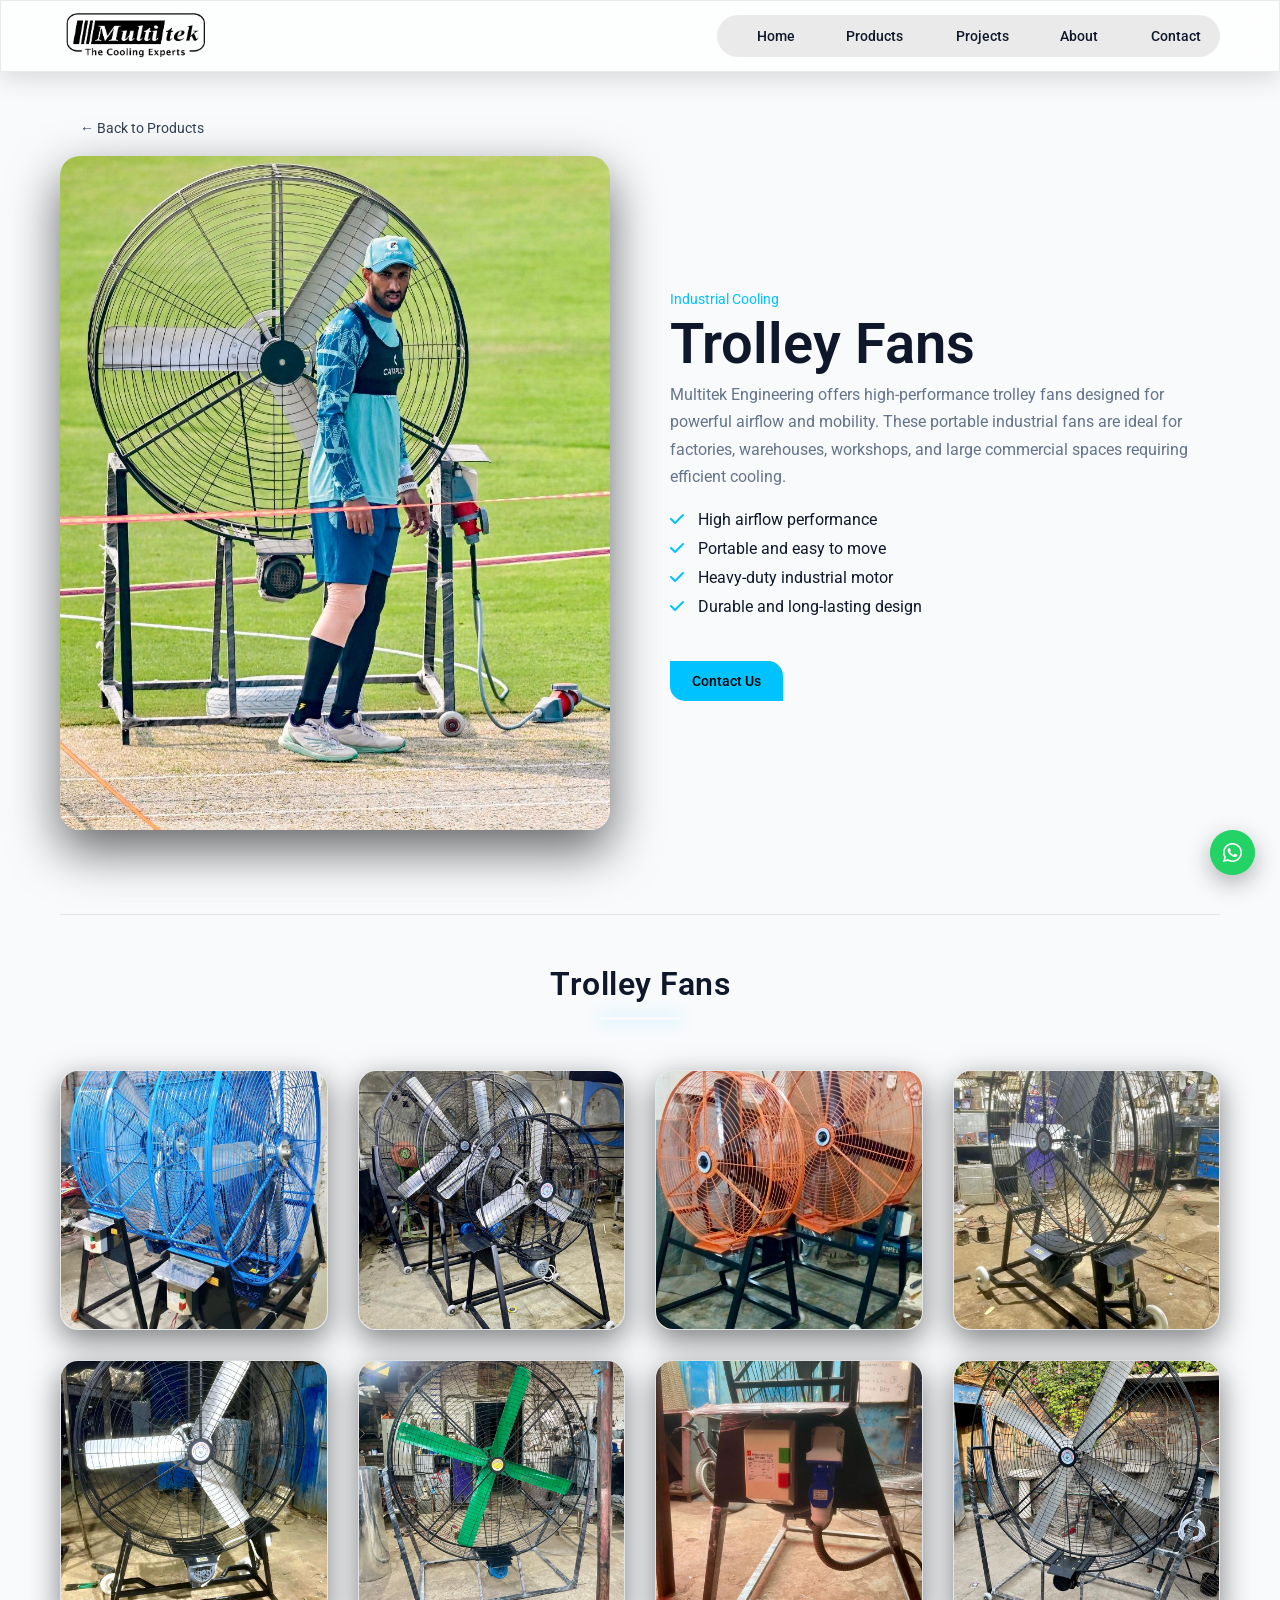
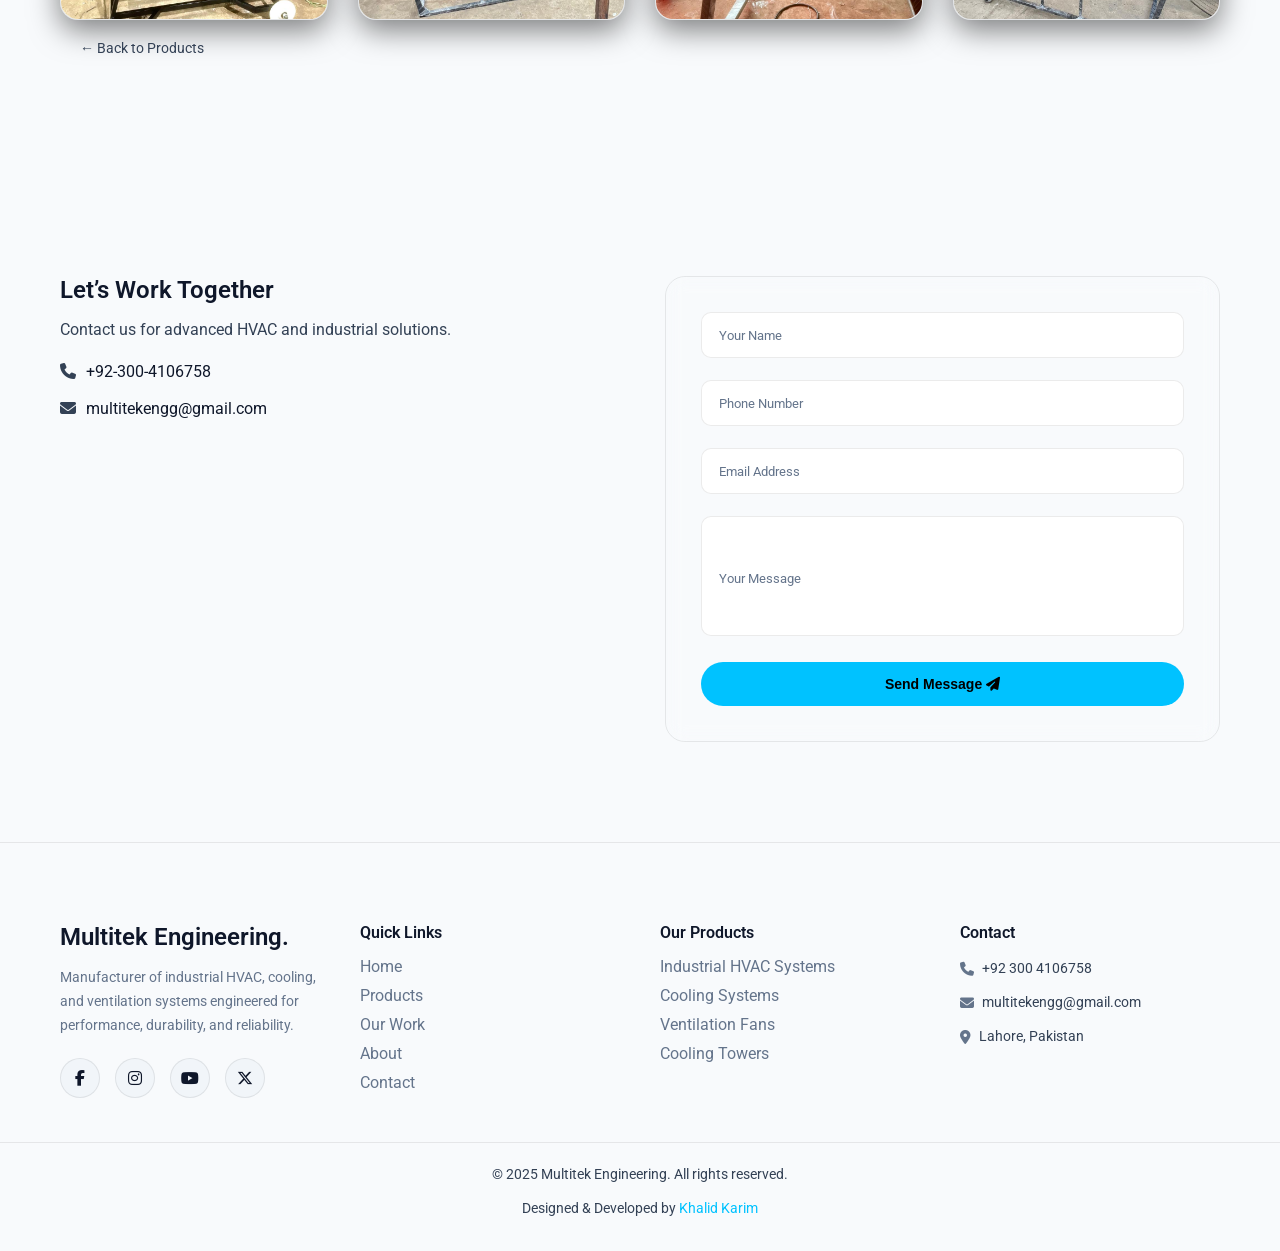
<file: htmls/trolley-fans.html>
<!DOCTYPE html>
<html lang="en">
<head>

<meta charset="UTF-8">
<meta name="viewport" content="width=device-width, initial-scale=1.0">

<!-- SEO -->
<title>Trolley Fans in Pakistan | Industrial Portable Cooling Fans</title>

<meta name="description" content="High-performance trolley fans in Pakistan for industrial cooling. Portable heavy-duty fans for factories, warehouses, and workshops.">

<meta name="keywords" content="trolley fans Pakistan, industrial fan, portable industrial fan, heavy duty fan Pakistan, factory cooling fan">

<meta name="author" content="Multitek Engineering">

<!-- Open Graph -->
<meta property="og:title" content="Trolley Fans | Multitek Engineering">
<meta property="og:description" content="Portable and powerful industrial trolley fans for efficient cooling.">
<meta property="og:type" content="website">

<!-- FONT AWESOME -->
<link rel="stylesheet" href="https://cdnjs.cloudflare.com/ajax/libs/font-awesome/6.5.0/css/all.min.css">

<link rel="stylesheet" href="/style.css">
<link rel="stylesheet" href="/responsive.css">

<link rel="shortcut icon" href="/assets/favicon.png" type="image/x-icon">

</head>

<body>

<div id="navbar-placeholder"></div>

<section class="products-detail">

<div class="container">

<a href="../products.html#products" class="back-btn">
  ← Back to Products
</a>

<div class="products-row">

<!-- IMAGE -->
<div class="products-image">
<img src="../assets/trolley-fan.jpeg" alt="Industrial trolley fan for factory cooling in Pakistan">
</div>

<!-- TEXT -->
<div class="products-text">
<span class="tag">Industrial Cooling</span>

<h1>Trolley Fans</h1>

<p>
Multitek Engineering offers high-performance trolley fans designed for powerful airflow and mobility. These portable industrial fans are ideal for factories, warehouses, workshops, and large commercial spaces requiring efficient cooling.
</p>

<ul>
<li><i class="fas fa-check"></i> High airflow performance</li>
<li><i class="fas fa-check"></i> Portable and easy to move</li>
<li><i class="fas fa-check"></i> Heavy-duty industrial motor</li>
<li><i class="fas fa-check"></i> Durable and long-lasting design</li>
</ul>

<a href="https://wa.me/923004106758" class="btn primary">
  Contact Us
</a>

</div>

</div>


<!-- ================= PRODUCT GALLERY ================= -->
    <!-- 2 TROLLEY FANS -->
<div class="product-category">
  <h2 class="category-title">Trolley Fans</h2>

  <div class="product-grid limited">

    <!-- VISIBLE (FIRST 4) -->
    <img src="/trolly-fans/trolly-fans (1).jpeg" alt="Trolley Fans">
    <img src="/trolly-fans/trolly-fans (2).jpeg" alt="Trolley Fans">
    <img src="/trolly-fans/trolly-fans (3).jpeg" alt="Trolley Fans">
    <img src="/trolly-fans/trolly-fans (4).jpeg" alt="Trolley Fans">

    <img src="/trolly-fans/trolly-fans (5).jpeg"  alt="Trolley Fans">
    <img src="/trolly-fans/trolly-fans (6).jpeg"  alt="Trolley Fans">
    <img src="/trolly-fans/trolly-fans (7).jpeg"  alt="Trolley Fans">
    <img src="/trolly-fans/trolly-fans (8).jpeg"  alt="Trolley Fans">


  </div>

<a href="../products.html#products" class="back-btn">
  ← Back to Products
</a>

</div>

</div>
</section>

<div id="contact-placeholder"></div>
<div id="footer-placeholder"></div>

<script src="/script.js"></script>

</body>
</html>
</file>
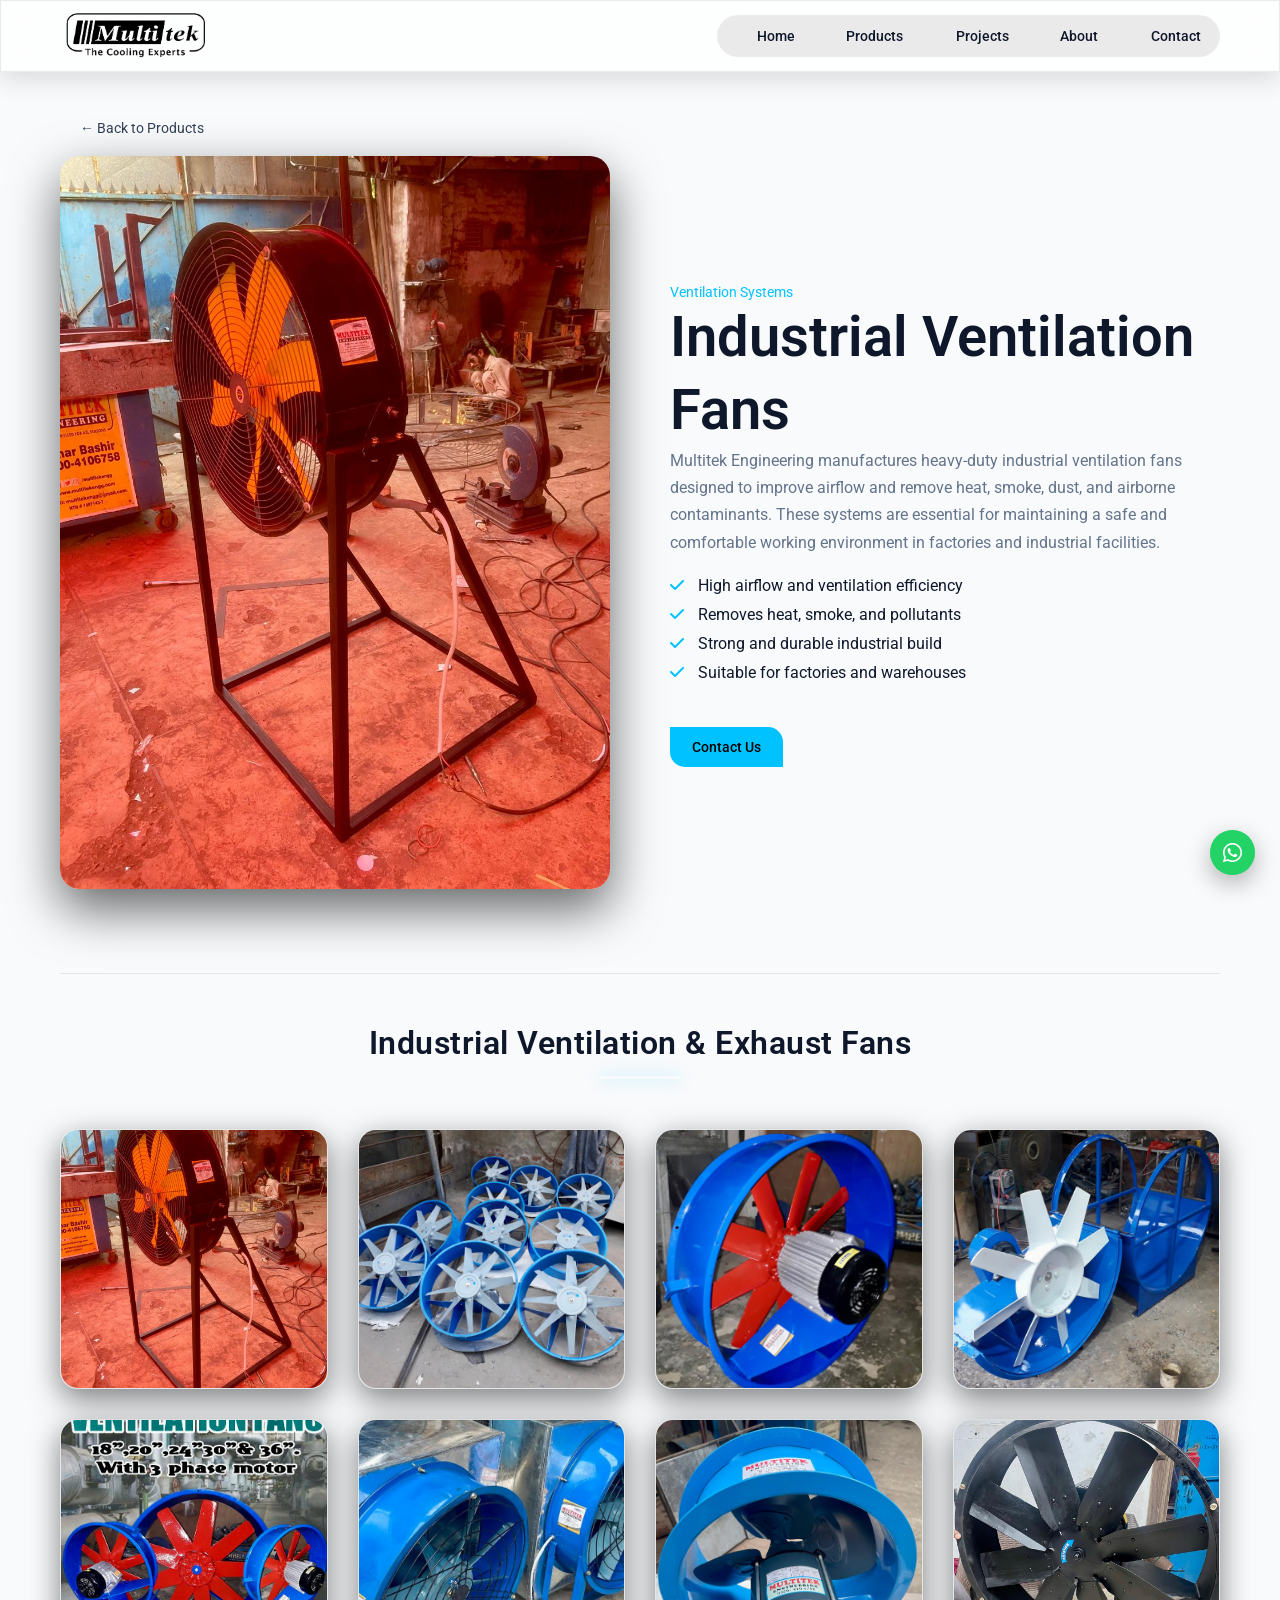
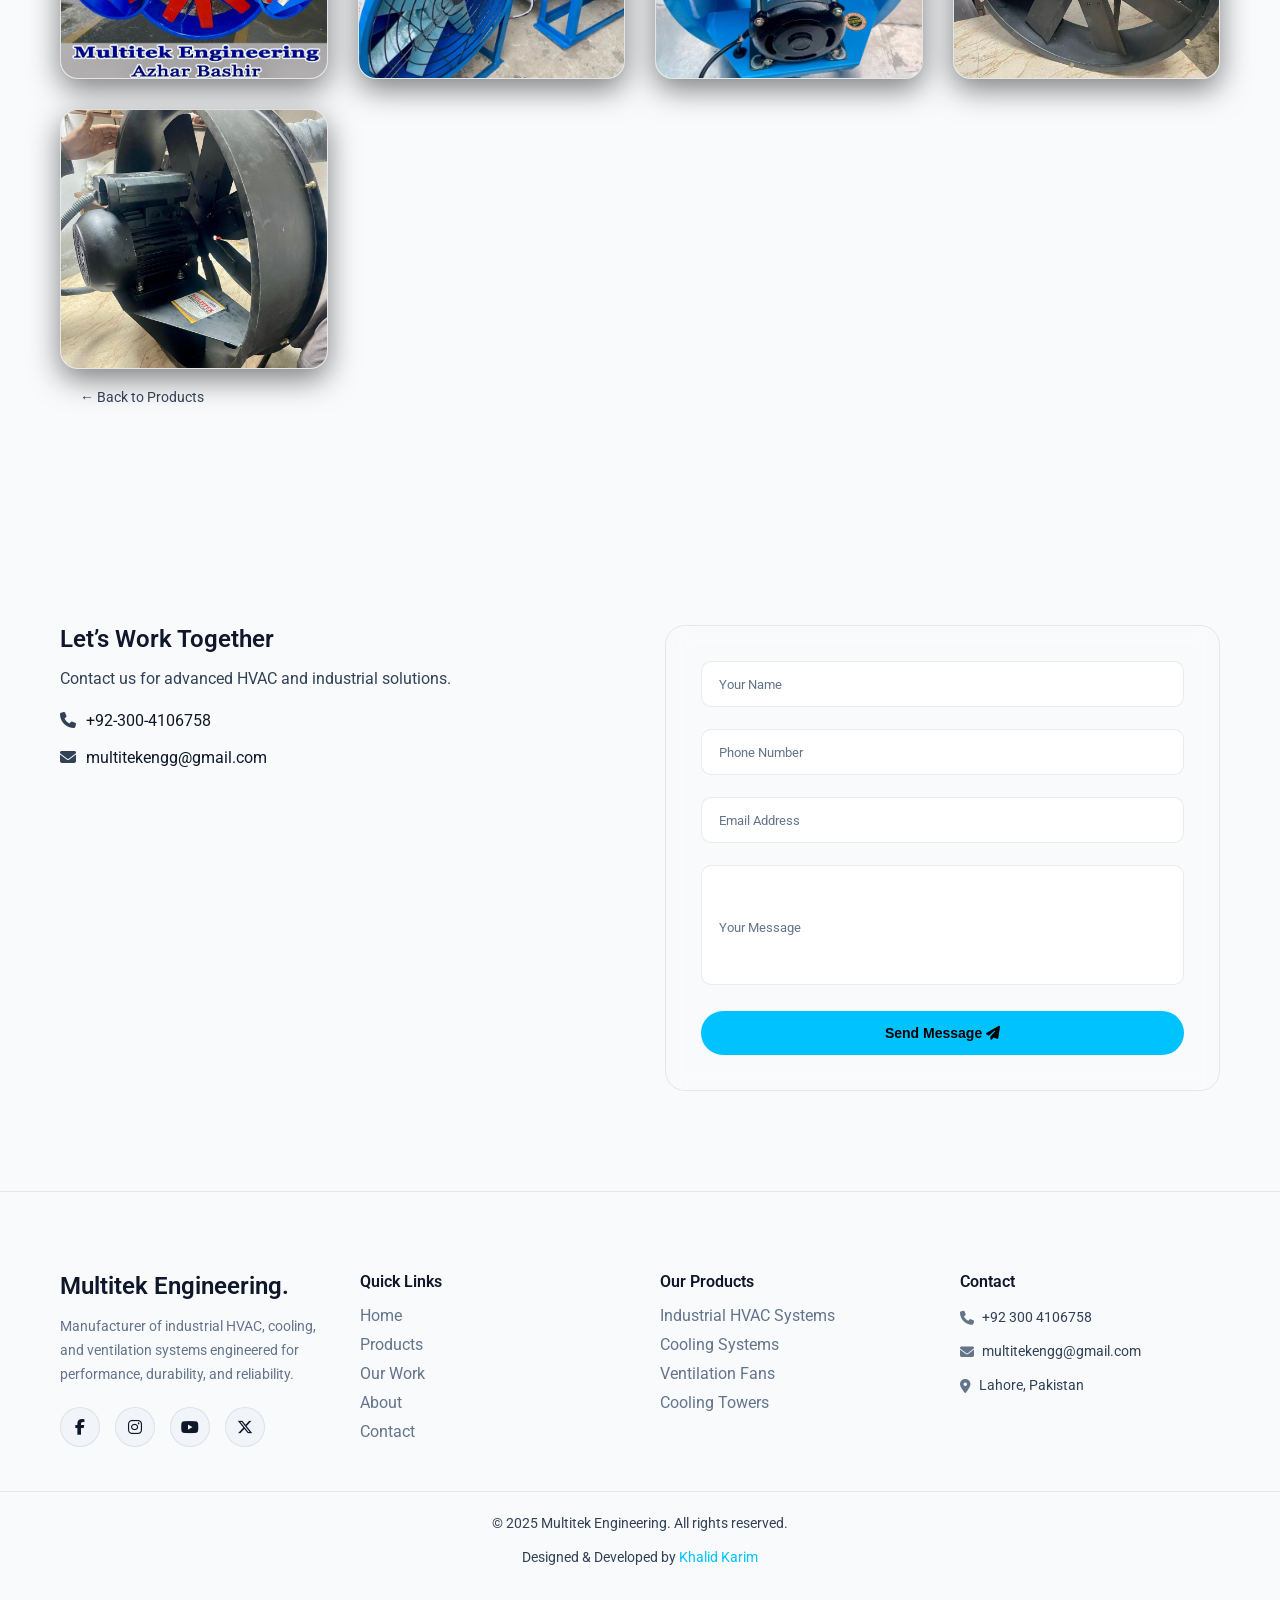
<file: htmls/ventilation-fans.html>
<!DOCTYPE html>
<html lang="en">
<head>

<meta charset="UTF-8">
<meta name="viewport" content="width=device-width, initial-scale=1.0">

<!-- SEO -->
<title>Industrial Ventilation Fans in Pakistan | Heavy Duty Exhaust Systems</title>

<meta name="description" content="Industrial ventilation fans in Pakistan for factories and warehouses. Heavy-duty exhaust fans for heat, smoke, and air removal.">

<meta name="keywords" content="industrial ventilation fans Pakistan, exhaust fan industrial, factory ventilation system, heavy duty fan Pakistan, air exhaust system">

<meta name="author" content="Multitek Engineering">

<!-- Open Graph -->
<meta property="og:title" content="Industrial Ventilation Fans | Multitek Engineering">
<meta property="og:description" content="Heavy-duty ventilation and exhaust systems for industrial air circulation.">
<meta property="og:type" content="website">

<!-- FONT AWESOME -->
<link rel="stylesheet" href="https://cdnjs.cloudflare.com/ajax/libs/font-awesome/6.5.0/css/all.min.css">

<link rel="stylesheet" href="/style.css">
<link rel="stylesheet" href="/responsive.css">

<link rel="shortcut icon" href="/assets/favicon.png" type="image/x-icon">

</head>

<body>

<div id="navbar-placeholder"></div>

<section class="products-detail">

<div class="container">

<a href="../products.html#products" class="back-btn">
  ← Back to Products
</a>

<div class="products-row">

<!-- IMAGE -->
<div class="products-image">
<img src="../INDUSTRIAL VENTILATION FANS/VENTILATION-FAN (1).jpeg" alt="Industrial ventilation fan for factory air circulation Pakistan">
</div>

<!-- TEXT -->
<div class="products-text">
<span class="tag">Ventilation Systems</span>

<h1>Industrial Ventilation Fans</h1>

<p>
Multitek Engineering manufactures heavy-duty industrial ventilation fans designed to improve airflow and remove heat, smoke, dust, and airborne contaminants. These systems are essential for maintaining a safe and comfortable working environment in factories and industrial facilities.
</p>

<ul>
<li><i class="fas fa-check"></i> High airflow and ventilation efficiency</li>
<li><i class="fas fa-check"></i> Removes heat, smoke, and pollutants</li>
<li><i class="fas fa-check"></i> Strong and durable industrial build</li>
<li><i class="fas fa-check"></i> Suitable for factories and warehouses</li>
</ul>

<a href="https://wa.me/923004106758" class="btn primary">
  Contact Us
</a>

</div>

</div>


<!-- ================= PRODUCT GALLERY ================= -->
<div class="product-category">

<h2 class="category-title">Industrial Ventilation & Exhaust Fans</h2>

<div class="product-grid limited">

<img src="../INDUSTRIAL VENTILATION FANS/VENTILATION-FAN (1).jpeg" alt="Industrial exhaust fan Pakistan">
<img src="../INDUSTRIAL VENTILATION FANS/VENTILATION-FAN (2).jpeg" alt="Factory ventilation system">
<img src="../INDUSTRIAL VENTILATION FANS/VENTILATION-FAN (3).jpeg" alt="Heavy duty ventilation fan">
<img src="../INDUSTRIAL VENTILATION FANS/VENTILATION-FAN (4).jpeg" alt="Air exhaust system industrial">

<img src="../INDUSTRIAL VENTILATION FANS/VENTILATION-FAN (5).jpeg" alt="Warehouse ventilation fan">
<img src="../INDUSTRIAL VENTILATION FANS/VENTILATION-FAN (6).jpeg" alt="Industrial air circulation fan">
<img src="../INDUSTRIAL VENTILATION FANS/VENTILATION-FAN (7).jpeg" alt="Ventilation system installation">
<img src="../INDUSTRIAL VENTILATION FANS/VENTILATION-FAN (8).jpeg" alt="Factory exhaust ventilation system">
<img src="../INDUSTRIAL VENTILATION FANS/VENTILATION-FAN (9).jpeg" alt="Industrial ventilation solution">

</div>

<a href="../products.html#products" class="back-btn">
  ← Back to Products
</a>

</div>

</div>
</section>

<div id="contact-placeholder"></div>
<div id="footer-placeholder"></div>

<script src="/script.js"></script>

</body>
</html>
</file>
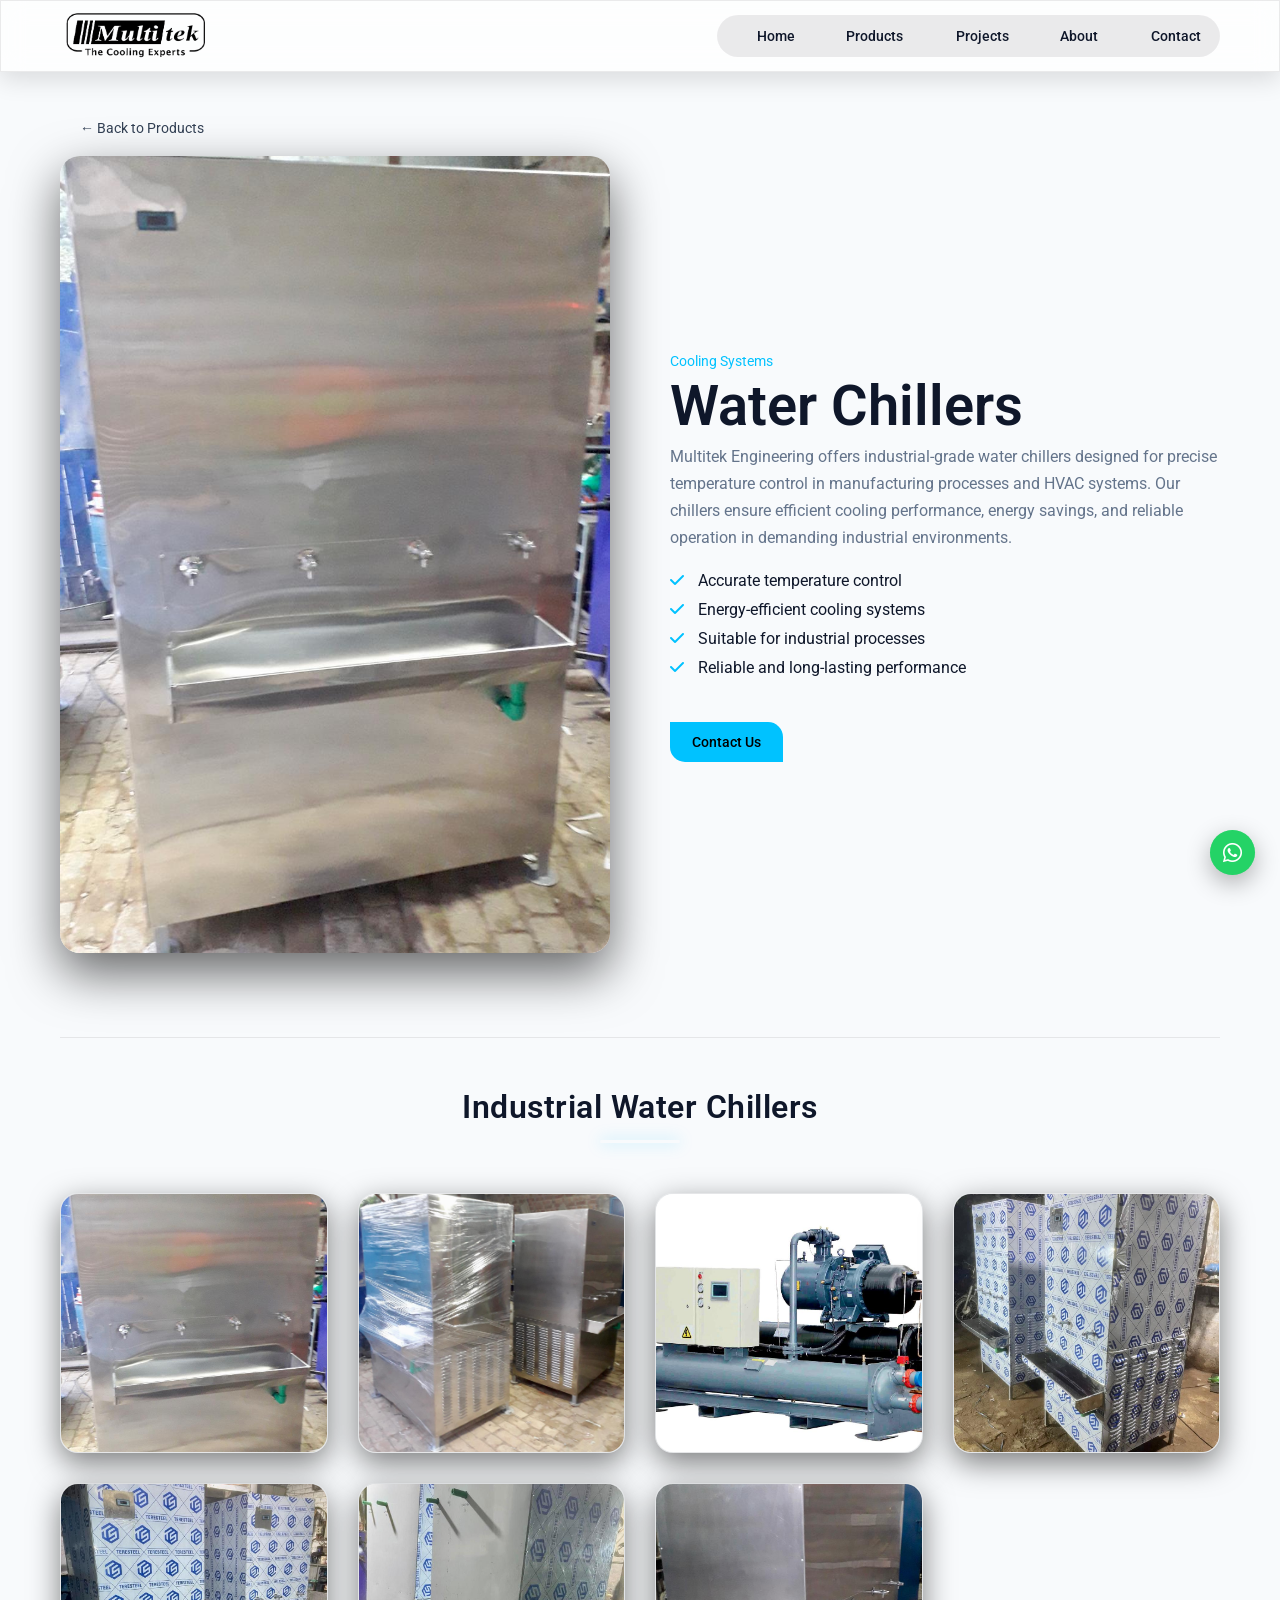
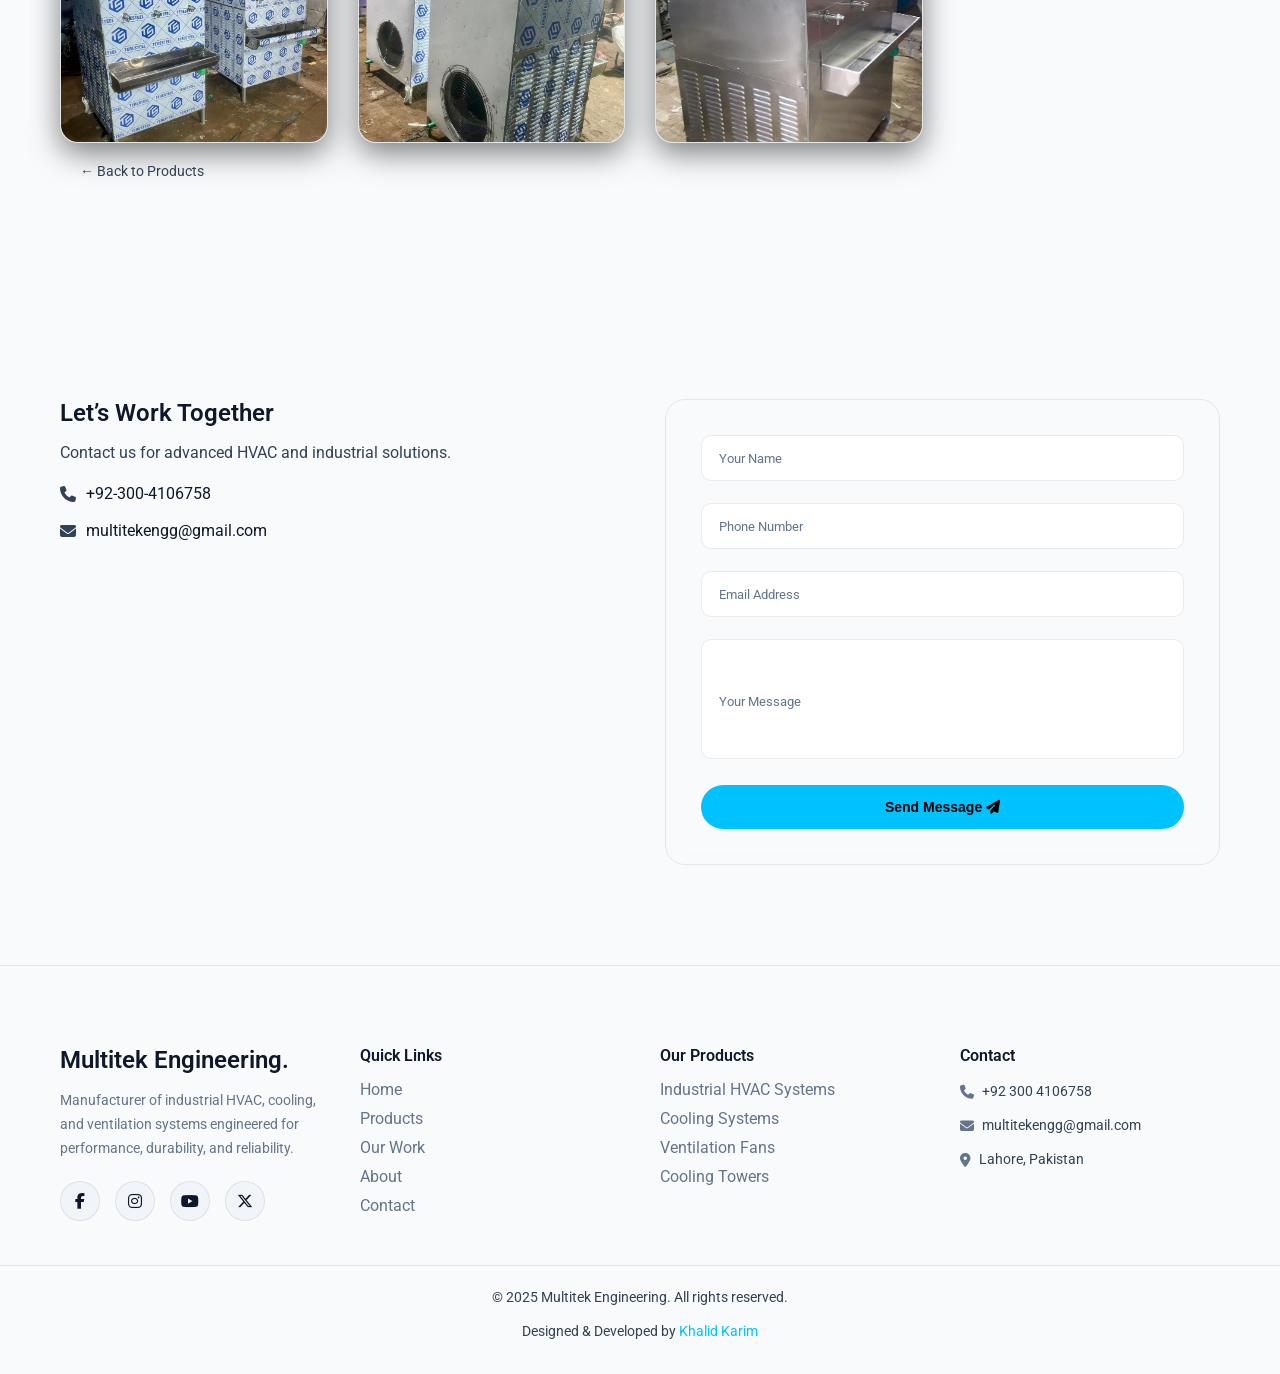
<file: htmls/water-chillers.html>
<!DOCTYPE html>
<html lang="en">
<head>

<meta charset="UTF-8">
<meta name="viewport" content="width=device-width, initial-scale=1.0">

<!-- SEO -->
<title>Industrial Water Chillers in Pakistan | Cooling Systems</title>

<meta name="description" content="Industrial water chillers in Pakistan by Multitek Engineering. High-performance cooling systems for manufacturing, HVAC, and industrial processes.">

<meta name="keywords" content="water chillers Pakistan, industrial chiller, cooling system factory, process cooling system, industrial cooling Pakistan">

<meta name="author" content="Multitek Engineering">

<!-- Open Graph -->
<meta property="og:title" content="Water Chillers | Multitek Engineering">
<meta property="og:description" content="High-performance industrial water chillers for precise temperature control.">
<meta property="og:type" content="website">

<!-- FONT AWESOME -->
<link rel="stylesheet" href="https://cdnjs.cloudflare.com/ajax/libs/font-awesome/6.5.0/css/all.min.css">

<link rel="stylesheet" href="/style.css">
<link rel="stylesheet" href="/responsive.css">

<link rel="shortcut icon" href="/assets/favicon.png" type="image/x-icon">

</head>

<body>

<div id="navbar-placeholder"></div>

<section class="products-detail">

<div class="container">

<a href="../products.html#products" class="back-btn">
  ← Back to Products
</a>

<div class="products-row">

<!-- IMAGE -->
<div class="products-image">
<img src="../WATER CHILLERS/WATER-CHILLERS (1).jpeg" alt="Industrial water chiller system Pakistan">
</div>

<!-- TEXT -->
<div class="products-text">
<span class="tag">Cooling Systems</span>

<h1>Water Chillers</h1>

<p>
Multitek Engineering offers industrial-grade water chillers designed for precise temperature control in manufacturing processes and HVAC systems. Our chillers ensure efficient cooling performance, energy savings, and reliable operation in demanding industrial environments.
</p>

<ul>
<li><i class="fas fa-check"></i> Accurate temperature control</li>
<li><i class="fas fa-check"></i> Energy-efficient cooling systems</li>
<li><i class="fas fa-check"></i> Suitable for industrial processes</li>
<li><i class="fas fa-check"></i> Reliable and long-lasting performance</li>
</ul>

<a href="https://wa.me/923004106758" class="btn primary">
  Contact Us
</a>

</div>

</div>


<!-- ================= PRODUCT GALLERY ================= -->
<div class="product-category">

<h2 class="category-title">Industrial Water Chillers</h2>

<div class="product-grid limited">

<img src="../WATER CHILLERS/WATER-CHILLERS (1).jpeg" alt="Industrial water chiller Pakistan">
<img src="../WATER CHILLERS/WATER-CHILLERS (2).jpeg" alt="Cooling system chiller unit">
<img src="../WATER CHILLERS/WATER-CHILLERS (3).jpeg" alt="Process cooling chiller">
<img src="../WATER CHILLERS/WATER-CHILLERS (4).jpeg" alt="HVAC water chiller system">

<img src="../WATER CHILLERS/WATER-CHILLERS (5).jpeg" alt="Industrial cooling chiller">
<img src="../WATER CHILLERS/WATER-CHILLERS (6).jpeg" alt="Factory water chiller unit">
<img src="../WATER CHILLERS/WATER-CHILLERS (7).jpeg" alt="Heavy duty cooling system">

</div>

<a href="../products.html#products" class="back-btn">
  ← Back to Products
</a>

</div>

</div>
</section>

<div id="contact-placeholder"></div>
<div id="footer-placeholder"></div>

<script src="/script.js"></script>

</body>
</html>
</file>
<file: style.css>
@import url('https://fonts.googleapis.com/css2?family=Roboto:ital,wght@0,100..900;1,100..900&display=swap');
/* ==============================
   GLOBAL COLOR SYSTEM (UPGRADED)
============================== */
/* ==============================
   GLOBAL VARIABLES
============================== */
:root{
  --primary:#00c2ff;
  --primary-light:#33d4ff;
  --primary-glow:rgba(0,194,255,0.25);

  --bg-main:#ffffff;
  --bg-soft:#f1f5f9;
  --bg-dark:#f8fafc;

  --text-primary:#0f172a;
  --text-secondary:#334155;
  --text-muted:#64748b;

  --border-soft:rgba(0,0,0,0.08);
  --border-glow:rgba(0,194,255,0.2);
}

/* ==============================
   RESET
============================== */
*,
*::before,
*::after{
  margin:0;
  padding:0;
  box-sizing:border-box;
}

html{
  scroll-behavior:smooth;
  overflow-x:hidden;
}

body{
  font-family:"Roboto", sans-serif;
  background:
    radial-gradient(circle at 20% 30%, rgba(0,194,255,0.08), transparent 40%),
    radial-gradient(circle at 80% 70%, rgba(0,194,255,0.05), transparent 40%),
    var(--bg-main);

  color:var(--text-primary);
  overflow-x:hidden;
}

/* ==============================
   TYPOGRAPHY
============================== */
h1,h2,h3,h4,h5,h6{
  color:var(--text-primary);
  font-weight:600;
}

h1{
  font-size:3.5rem;
  line-height:1.3;
}

p{
  color:var(--text-secondary);
  line-height:1.7;
}

/* ==============================
   LINKS (SAFE RESET)
============================== */
a{
  text-decoration:none;
  color:inherit;
}

/* ==============================
   LAYOUT
============================== */
section{
  padding:clamp(80px, 10vw, 100px) 0;
  position:relative;
}
.section-header{
  text-align:center;
  margin:0 auto 40px;
}

.container{
  max-width:1200px;
  margin:auto;
  padding-inline:20px;
}
/* ==============================
   NAVBAR WRAPPER (OPTIMIZED)
============================== */
.navbar{
  position:fixed;
  top:0;
  width:100%;
  z-index:1000;

  display:flex;
  justify-content:center;
}

/* FLOATING GLASS BAR */
.nav-wrapper{
  width:100%;

  background:rgba(255,255,255,0.75);
  backdrop-filter:blur(12px);
  -webkit-backdrop-filter:blur(12px);

  border:1px solid var(--border-soft);
  box-shadow:0 8px 25px rgba(0,0,0,0.12);

  padding:8px 20px;

  transform:translateY(-25px);
  opacity:0;

  animation:navbarFade 0.5s ease forwards;
}

/* KEYFRAME */
@keyframes navbarFade{
  to{
    transform:translateY(0);
    opacity:1;
  }
}

/* ==============================
   CONTAINER
============================== */
.nav-container{
  display:flex;
  justify-content:space-between;
  align-items:center;
}

/* ==============================
   LOGO
============================== */
.logo img{
  height:50px;
  transition:transform 0.3s ease;
   position:relative;
  z-index:10000;
}

.logo img:hover{
  transform:scale(1.05);
  filter:drop-shadow(0 0 8px var(--primary));
}

/* ==============================
   NAV LINKS (PILL STYLE)
============================== */

/* REMOVE OLD DOT UNDERLINE */
.nav-links a::after{
  display:none !important;
}

/* NAV WRAPPER */
.nav-links{
  display:flex;
  align-items:center;
  gap:6px;
  list-style:none;

  background:rgba(0,0,0,0.08);
  padding:5px;
  border-radius:30px;
}

/* LINKS */
.nav-links a{
  display:flex;
  align-items:center;
  justify-content:center;
  gap:6px;

  padding:8px 14px;
  border-radius:20px;

  color:var(--text-primary);
  font-size:14px;
  font-weight:500;

  transition:background 0.25s ease, color 0.25s ease, transform 0.25s ease;
  position:relative;
}

/* ICON */
.nav-links a i{
  font-size:13px;

  opacity:0;
  transform:translateY(5px) scale(0.6);
  transition:transform 0.25s ease, opacity 0.25s ease;
}

/* TEXT */
.nav-links a span{
  transition:transform 0.25s ease;
}

/* HOVER EFFECT */
.nav-links a:hover{
  background:rgba(0,0,0,0.06);
}

/* ACTIVE LINK */
.nav-links a.active{
  background:transparent;
  color:#000;

  padding:8px 18px;
  box-shadow:0 4px 12px rgba(0, 0, 0, 0.3);
}

/* ICON APPEAR */
.nav-links a.active i{
  opacity:1;
  transform:translateY(0) scale(1);
}

/* TEXT SHIFT */
.nav-links a.active span{
  transform:translateX(2px);
}

/* ==============================
   MENU ICON (MERGED + CLEAN)
============================== */
.menu-icon{
  display:none;
  width:50px;
  height:50px;
  position:relative;
  cursor:pointer;
  z-index:1001;
}

.menu-dot{
  position:absolute;
  width:8px;
  height:8px;
  background:var(--text-primary);
  border-radius:50%;
  left:50%;
  transform:translateX(-50%);
  transition:all .25s cubic-bezier(.68,-0.6,.32,1.6);
}

.menu-dot1{ top:10px; }
.menu-dot2{ top:20px; }
.menu-dot3{ top:30px; }

/* ACTIVE ANIMATION */
.menu-icon.active .menu-dot1{ top:20px; }
.menu-icon.active .menu-dot3{ top:20px; }
.menu-icon.active .menu-dot2{ opacity:0; }

.menu-icon.active .menu-dot1,
.menu-icon.active .menu-dot3{
  width:28px;
  height:6px;
  border-radius:2px;
}

.menu-icon.active .menu-dot1{
  transform:translateX(-50%) rotate(45deg);
}

.menu-icon.active .menu-dot3{
  transform:translateX(-50%) rotate(-45deg);
}

/* ==============================
   HERO
============================== */
.hero{
  position:relative;
  min-height:100vh;
  display:flex;
  align-items:center;
}

/* FIXED VIDEO BACKGROUND */
.hero-bg{
  position:fixed;
  inset:0;
  z-index:-2;
}

.hero-bg video{
  width:100%;
  height:100%;
  object-fit:cover;
  object-position:70% center;
}

/* OVERLAY */
.hero::after{
  content:'';
  position:absolute;
  inset:0;
  background:rgba(0,0,0,0.45);
  z-index:-1;
}

/* GRID */
.hero-grid{
  display:grid;
  grid-template-columns:1.4fr 0.6fr;
  gap:40px;
  align-items:center;
}

/* TEXT */
.hero-content h1{
  color:#fff;
}

.hero-content span{
  color:var(--primary);
}

.hero-content p{
  color:#e2e8f0;
  font-size:1.2rem;
}

/* ==============================
   HERO BUTTON WRAPPER
============================== */
.hero-buttons{
  display:flex;
  gap:15px;
  margin-top:25px;
}

/* ==============================
   BASE BUTTON (OPTIMIZED)
============================== */
.btn{
  display:inline-flex;
  align-items:center;
  gap:8px;

  padding:12px 22px;
  margin-top:20px;

  border-start-end-radius:15px;
  border-bottom-left-radius:15px;

  font-size:14px;
  font-weight:500;

  cursor:pointer;

  transition:transform 0.25s ease, background 0.25s ease, box-shadow 0.25s ease;

  position:relative;
  overflow:hidden;
}

/* PRIMARY */
.primary{
  background:var(--primary);
  color:#000;
}

.primary:hover{
  background:#0099cc;
  transform:translateY(-2px);
}

/* SECONDARY */
.secondary{
  background:var(--bg-soft);
}

.secondary:hover{
  transform:translateY(-2px);
}
/* ==============================
   HERO IMAGE (ROTATION)
============================== */
.hero-image img{
  max-width:350px;
  animation:fanRotate 2s linear infinite;
}

@keyframes fanRotate{
  to{ transform:rotate(360deg); }
}
/* ==============================
   ABOUT (UPGRADED)
============================== */
.about{
  padding:var(--section-padding, 100px) 0;
  background:linear-gradient(180deg,var(--bg-dark),var(--bg-main));
}

.about-grid{
  display:grid;
  grid-template-columns:1fr 1fr;
  gap:60px;
  align-items:center;
}

/* ==============================
   TEXT
============================== */
.tagline{
  color:var(--primary);
  font-size:14px;
  letter-spacing:1px;
}

.about-text h2{
  font-size:clamp(28px, 3vw, 36px);
  margin:15px 0;
  color:var(--text-primary);
}

.about-text p{
  color:var(--text-muted);
  margin-bottom:30px;
  line-height:1.7;
}

/* ==============================
   STATS
============================== */
.stats{
  display:flex;
  gap:20px;
  flex-wrap:wrap;
}

.stat-card{
  background:var(--glass);

  backdrop-filter:blur(10px);
  -webkit-backdrop-filter:blur(10px);

  padding:25px;
  border-radius:15px;

  text-align:center;

  flex:1;
  min-width:120px;

  border:1px solid var(--border-soft);

  transition:transform 0.25s ease, box-shadow 0.25s ease, border-color 0.25s ease;
}

.stat-card:hover{
  transform:translateY(-4px);

  border-color:var(--border-glow);

  box-shadow:0 10px 25px rgba(0,194,255,0.12);
}

/* NUMBERS */
.stat-card h3{
  font-size:28px;
  color:var(--primary);
}

/* LABEL */
.stat-card span{
  font-size:13px;
  color:var(--text-secondary);
}

/* ==============================
   PHONE MOCKUP
============================== */
.phone-mockup{
  width:260px;
  height:500px;
  margin:auto;

  border-radius:40px;
  padding:10px;

  background:#000;
  border:6px solid #111;

  position:relative;
  overflow:hidden;

  box-shadow:0 30px 80px rgba(0,0,0,0.25);
}

/* SCREEN */
.phone-mockup video{
  width:100%;
  height:100%;
  object-fit:cover;
  border-radius:30px;
}

/* NOTCH */
.phone-mockup::before{
  content:'';
  position:absolute;
  top:8px;
  left:50%;
  transform:translateX(-50%);
  width:90px;
  height:20px;
  background:#111;
  border-radius:20px;
  z-index:2;
}

/* SIDE SHINE (premium look) */
.phone-mockup::after{
  content:'';
  position:absolute;
  top:0;
  left:-50%;
  width:50%;
  height:100%;
  background:linear-gradient(120deg, transparent, rgba(255,255,255,0.15), transparent);
  transform:skewX(-20deg);
}

/* ==============================
   KNOW US SECTION (UPGRADED)
============================== */
.know-us h2 {
  color: white;
}
.know-grid{
  display:grid;
  grid-template-columns:repeat(auto-fit,minmax(220px,1fr));
  gap:20px;
  align-items: center;
  text-align: center;
}

.know-card{
  border:2px solid var(--border-soft);
  border-radius:12px;
  text-align:center;

  transition:0.25s;
}

/* ==============================
   CARD BASE (SMOOTHER + DEPTH)
============================== */
.know-card{
  perspective:1200px;
  transition:transform 0.35s cubic-bezier(.22,1,.36,1);
  will-change:transform;
}

/* ==============================
   INNER FLIP (ULTRA SMOOTH)
============================== */
.card-inner{
  position:relative;
  width:100%;
  min-height:220px;

  transform-style:preserve-3d;

  transition:transform 0.7s cubic-bezier(.22,1,.36,1);

  transform:translateZ(0);
}

/* ==============================
   HOVER (LIFT + DEPTH)
============================== */
@media (hover:hover){

  .know-card:hover{
    transform:translateY(-8px) scale(1.02);
  }

  .know-card:hover .card-inner{
    transform:rotateY(180deg);
  }

}

/* ==============================
   FRONT + BACK
============================== */
.card-front,
.card-back{
  position:absolute;
  inset:0;

  backface-visibility:hidden;
  -webkit-backface-visibility:hidden;

  border-radius:18px;

  display:flex;
  flex-direction:column;
  align-items:center;
  justify-content:center;

  padding:22px;

  transition:all 0.3s ease;
}

/* ==============================
   FRONT (GLASS + GLOW)
============================== */
.card-front{
  background:var(--bg-soft);
  backdrop-filter:blur(12px);

  border:1px solid var(--border-soft);

  box-shadow:0 8px 25px rgba(0,0,0,0.05);
}

/* ICON */
.card-front i{
  font-size:32px;
  margin-bottom:12px;

  transition:transform 0.3s ease;
}

/* ICON HOVER */
.know-card:hover .card-front i{
  transform:scale(1.2) rotate(5deg);
}

/* ==============================
   COLOR VARIANTS (ENHANCED)
============================== */
.red{
  border-color:#ff3b3b;
  color:#ff3b3b;
}

.blue{
  border-color:var(--primary);
  color:var(--primary);
}

.green{
  border-color:#22c55e;
  color:#22c55e;
}

.orange{
  border-color:#f97316;
  color:#f97316;
}

.yellow{
  border-color:#eab308;
  color:#eab308;
}

/* ==============================
   BACK (PREMIUM DARK)
============================== */
.card-back{
  background:var(--text-primary);
  color:var(--bg-main);

  border:1px solid var(--border-glow);

  transform:rotateY(180deg);

  font-size:14px;
  line-height:1.7;

  box-shadow:0 10px 30px rgba(0,194,255,0.15);
}

/* ==============================
   HOVER EFFECT (GLOW BOOST)
============================== */
.know-card:hover .card-front{
  border-color:var(--border-glow);

  box-shadow:
    0 12px 30px rgba(0,194,255,0.15),
    0 0 20px rgba(0,194,255,0.08);
}

/* ==============================
   WHY CHOOSE TIMELINE (UPGRADED)
============================== */
.why-choose{
  padding:var(--section-padding, 100px) 0;
  background:linear-gradient(180deg,var(--bg-dark),var(--bg-soft));
  text-align:center;
}

/* ==============================
   TIMELINE WRAPPER
============================== */
.why-choose .timeline{
  position:relative;
  margin-top:60px;
}

/* ==============================
   CENTER LINE
============================== */
.why-choose .timeline-line{
  position:absolute;
  left:50%;
  top:0;
  width:3px;
  height:100%;
  background:var(--border-soft);
  transform:translateX(-50%);
  overflow:hidden;

  will-change:transform; /* safe here */
}

/* PROGRESS LINE */
.why-choose .timeline-line::after{
  content:'';
  position:absolute;
  top:0;
  left:0;
  width:100%;
  height:var(--progress, 0%);

  background:linear-gradient(to bottom,var(--primary),#3b82f6);

  transition:height 0.4s ease;
}

/* ==============================
   TIMELINE ITEM
============================== */
.why-choose .timeline-item{
  position:relative;
  width:50%;
  padding:20px 40px;
}

/* LEFT */
.why-choose .timeline-item.left{
  left:0;
  text-align:right;
}

/* RIGHT */
.why-choose .timeline-item.right{
  left:50%;
}

/* ==============================
   DOT
============================== */
.why-choose .timeline-item::before{
  content:'';
  position:absolute;
  top:30px;

  width:14px;
  height:14px;

  background:var(--primary);
  border-radius:50%;

  box-shadow:0 0 10px rgba(0,194,255,0.4);
}

/* DOT POSITION */
.why-choose .timeline-item.left::before{
  right:-7px;
}

.why-choose .timeline-item.right::before{
  left:-7px;
}

/* ==============================
   CARD
============================== */
.why-choose .extra-card{
  background:var(--glass);

  backdrop-filter:blur(10px);
  -webkit-backdrop-filter:blur(10px);

  border:1px solid var(--border-soft);
  border-radius:18px;

  padding:25px;

  transition:
    transform 0.3s cubic-bezier(.22,1,.36,1),
    box-shadow 0.3s ease,
    border-color 0.3s ease;

  position:relative;
}

/* HOVER */
.why-choose .extra-card:hover{
  transform:translateY(-6px) scale(1.02);

  border-color:var(--border-glow);

  box-shadow:0 15px 40px rgba(0,194,255,0.15);
}

/* ==============================
   ICON
============================== */
.why-choose .extra-card i{
  font-size:22px;
  color:var(--primary);
  margin-bottom:10px;
}

/* ==============================
   TEXT
============================== */
.why-choose h3{
  color:var(--text-primary);
  margin:10px 0;
}

.why-choose p{
  color:var(--text-secondary);
  font-size:14px;
  line-height:1.6;
}

/* ==============================
   TESTIMONIAL (UPGRADED)
============================== */
.testimonials{
  padding: var(--section-padding, 100px) 0;
  background: linear-gradient(180deg, var(--bg-main), var(--bg-dark));
  text-align: center;
}

/* ==============================
   SLIDER (FIX HEIGHT ISSUE)
============================== */
.testimonial-slider{
 position:relative;
  max-width:700px;
  margin:auto;
}

/* ==============================
   CARD (SMOOTH ANIMATION FIX)
============================== */
.testimonial-card{
  display:none;

  background: radial-gradient(circle at center, #00c3ff40, transparent 85%);
  backdrop-filter: blur(10px);
  -webkit-backdrop-filter: blur(10px);

  border-radius: 20px;
  padding: 40px;
  border: 1px solid var(--border-soft);

   transition:0.5s;
}

/* ACTIVE CARD */
.testimonial-card.active{
  display:block;
}

/* ==============================
   STARS
============================== */
.stars i{
  color: #facc15;
  margin-bottom: 15px;
}

/* ==============================
   TEXT
============================== */
.testimonial-card p{
  font-size: 16px;
  margin-bottom: 25px;
  color: var(--text-secondary);
  line-height: 1.6;
}

/* ==============================
   CLIENT
============================== */
.client{
  display: flex;
  align-items: center;
  justify-content: center;
  gap: 15px;
}

.client img{
  width: 50px;
  height: 50px;
  border-radius: 50%;
  object-fit: cover;
}

.client h4{
  margin: 0;
  color: var(--text-primary);
}

/* ==============================
   CONTACT FORM (UPGRADED)
============================== */
.contact{
  padding:var(--section-padding, 100px) 0;
  background:var(--bg-dark);
}

/* GRID */
.contact-grid{
  display:grid;
  grid-template-columns:1fr 1fr;
  gap:50px;
}

/* ==============================
   TEXT
============================== */
.contact-info h2{
  margin-bottom:12px;
  color:var(--text-primary);
}

.contact-info p{
  color:var(--text-secondary);
  line-height:1.7;
}

.info-box{
  display:flex;
  align-items:center;
  gap:10px;
  margin-top:18px;

  color:var(--text-secondary);
}

.info-box a{
  color:var(--text-primary);
  text-decoration:none;

  transition:color 0.25s ease;
}

.info-box a:hover{
  color:var(--primary);
}

/* ==============================
   FORM
============================== */
.contact-form{
  background:var(--glass);

  padding:35px;
  border-radius:20px;

  backdrop-filter:blur(10px);
  -webkit-backdrop-filter:blur(10px);

  border:1px solid var(--border-soft);

  transition:border-color 0.25s ease, box-shadow 0.25s ease;
}

.contact-form:hover{
  border-color:rgba(0,194,255,0.25);
  box-shadow:0 8px 25px rgba(0,194,255,0.08);
}

/* ==============================
   INPUT GROUP
============================== */
.input-group{
  position:relative;
  margin-bottom:22px;
}

/* INPUTS */
.input-group input,
.input-group textarea{
  width:100%;
  padding:14px;

  background:#ffffff;
  color:#0f172a;

  border:1px solid var(--border-soft);
  border-radius:10px;

  outline:none;

  font-size:14px;

  transition:
    border-color 0.25s ease,
    box-shadow 0.25s ease,
    background 0.25s ease;
}

/* TEXTAREA */
.input-group textarea{
  min-height:120px;
  resize:none;
}

/* FOCUS (ACCESSIBLE) */
.input-group input:focus,
.input-group textarea:focus{
  border-color:var(--primary);
  box-shadow:0 0 0 3px rgba(0,194,255,0.15);
}

/* ==============================
   LABEL (FIXED FLOAT)
============================== */
.input-group label{
  position:absolute;
  left:12px;
  top:50%;
  transform:translateY(-50%);

  color:var(--text-muted);
  font-size:13px;

  pointer-events:none;

  background:#ffffff;
  padding:0 6px;

  transition:
    top 0.2s ease,
    font-size 0.2s ease,
    color 0.2s ease;
}

/* FLOAT LABEL */
.input-group input:focus + label,
.input-group input:valid + label,
.input-group textarea:focus + label,
.input-group textarea:valid + label{
  top:-8px;
  font-size:11px;
  color:var(--primary);
}


/* ==============================
   BUTTON
============================== */
.contact-btn{
  width:100%;
  padding:14px;

  background:var(--primary);
  color:#000;

  border:none;
  border-radius:30px;

  font-weight:600;
  font-size:14px;

  cursor:pointer;
  transition:0.3s;
}

/* HOVER */
.contact-btn:hover{
  background:var(--text-white);
  transform:translateY(-2px); /* 🔥 subtle lift */
  box-shadow:0 8px 20px rgba(0,194,255,0.25);
}
/* ==============================
   FOOTER
============================== */
.footer{
   background:var(--bg-dark);

  padding:var(--section-padding, 80px) 0 30px;

  border-top:1px solid var(--border-soft);
}

/* ==============================
   FOOTER GRID (UPGRADED)
============================== */
.footer-grid{
  display:grid;
  grid-template-columns:repeat(auto-fit,minmax(220px,1fr));
  gap:40px;
  margin-bottom:40px;
}

/* ==============================
   HEADINGS
============================== */
.footer-col h2,
.footer-col h4{
  margin-bottom:15px;
  color:var(--text-primary);
}

/* ==============================
   TEXT + INFO
============================== */
.footer-col p{
  display:flex;
  align-items:center;
  gap:8px;

  color:var(--text-muted);
  font-size:14px;
  margin-bottom:10px;
}

/* ==============================
   LINKS
============================== */
.footer-col ul{
  list-style:none;
}

.footer-col ul li{
  margin-bottom:10px;
}

.footer-col ul li a{
  color:var(--text-muted);

  transition:color 0.25s ease, transform 0.25s ease;
}

.footer-col ul li a:hover{
  color:var(--primary);
  transform:translateX(4px); /* smoother than padding */
}

/* GENERAL LINKS */
.footer-col a{
  color:var(--text-secondary);
  text-decoration:none;

  transition:color 0.25s ease;
}

.footer-col a:hover{
  color:var(--primary);
}

/* ==============================
   SOCIAL ICONS (IMPROVED)
============================== */
.social-icons{
  margin-top:20px;
  display:flex;
  gap:15px;
}

.social-icons a{
  width:40px;
  height:40px;

  display:flex;
  align-items:center;
  justify-content:center;

  border-radius:50%;

  background:var(--bg-soft);
  color:var(--text-primary);

  border:1px solid var(--border-soft);

  transition:
    transform 0.25s ease,
    background 0.25s ease,
    box-shadow 0.25s ease;
}

.social-icons a:hover{
  background:var(--primary);
  color:#000;

  transform:translateY(-3px);

  box-shadow:0 8px 20px rgba(0,194,255,0.2);
}

/* ==============================
   FOOTER BOTTOM (FIXED)
============================== */
.footer-bottom{
  display:flex;
  flex-direction:column;    /* 🔥 stack vertically */
  align-items:center;

  gap:10px;

  border-top:1px solid var(--border-soft);

  padding-top:20px;
  margin-top:30px;

  font-size:14px;
  color:var(--text-muted);

  text-align:center;
}

.footer-bottom a{
  color:var(--primary);
  transition:opacity 0.25s ease;
}

.footer-bottom a:hover{
  opacity:0.7;
}

/* ==============================
   WHATSAPP FLOAT
============================== */
.whatsapp-float{
  position:fixed;
  bottom:25px;
  right:25px;

  width:45px;
  height:45px;

  background:#25D366; /* keep brand */
  color:#fff;

  display:flex;
  align-items:center;
  justify-content:center;

  border-radius:50%;
  font-size:22px;

  box-shadow:0 8px 25px rgba(0,0,0,0.3);

  z-index:9999;
  cursor:pointer;

  transition:0.3s ease;
}

/* HOVER */
.whatsapp-float:hover{
  transform:scale(1.1);
  background:#20b358;
}

/* Pulse animation */
.whatsapp-float::before {
  content: "";
  position: absolute;
  width: 100%;
  height: 100%;
  border-radius: 50%;
  background: rgba(37, 211, 102, 0.5);
  animation: whatsappPulse 2s infinite;
  z-index: -1;
}

@keyframes whatsappPulse {
  0% {
    transform: scale(1);
    opacity: 0.7;
  }
  70% {
    transform: scale(1.6);
    opacity: 0;
  }
  100% {
    opacity: 0;
  }
}




/* ==============================
   PRODUCTS PREMIUM SECTION
============================== */

/* BACKGROUND */
.products-hero-bg{
  position:absolute;
  width:100%;
  height:100%;
  background:url('assets/products-hero.png') center/cover no-repeat;
  background-attachment:fixed;
  z-index:-2;
}

.products-hero-bg::after{
  content:'';
  position:absolute;
  width:100%;
  height:100%;
background:rgba(255, 255, 255, 0.171);  z-index:-1;
}

/* ==============================
   SECTION
============================== */
.products-premium{
  text-align:center;
  padding:100px 0;
  background:linear-gradient(180deg,var(--bg-dark),var(--bg-main));
}

/* ==============================
   HEADER
============================== */
.products-premium .section-header{
  margin-bottom:60px;
}

.products-premium .section-header h2{
  font-size:36px;
  margin-bottom:10px;
  color:var(--text-primary);
}

.products-premium .section-header p{
  color:var(--text-muted);
  max-width:600px;
  margin:0 auto;
}

/* ==============================
   GRID
============================== */
.products-premium .products-grid{
  display:grid;
  grid-template-columns:repeat(auto-fit,minmax(300px,1fr));
  gap:30px;
}

/* ==============================
   CARD
============================== */
.products-premium .products-card{
  position:relative;
  border-radius:20px;
  overflow:hidden;
  cursor:pointer;

  background:#000; /* fallback */
  box-shadow:0 10px 30px rgba(0,0,0,0.15);

  transition:0.35s ease;
}

.products-premium .products-card img{
  width:100%;
  height:400px;
  object-fit:cover;
  transition:0.6s ease;
}

/* ==============================
   OVERLAY (FIXED)
============================== */
.products-premium .products-overlay{
  position:absolute;
  inset:0;

  display:flex;
  flex-direction:column;
  justify-content:flex-end;

  padding:25px;

  /* 🔥 FIX: proper dark gradient */
  background:linear-gradient(
    to top,
    rgba(0,0,0,0.85) 20%,
    rgba(0,0,0,0.4) 50%,
    transparent 80%
  );

  color:#fff;
}

/* ICON */
.products-premium .products-overlay i{
  font-size:22px;
  color:var(--primary);
  margin-bottom:8px;
}

/* TITLE */
.products-premium .products-overlay h3{
  margin-bottom:8px;
  font-size:20px;
  color:#fff;
}

/* TEXT */
.products-premium .products-overlay p{
  font-size:14px;
  color:#d1d5db;
  margin-bottom:18px;
  line-height:1.5;
}

/* ==============================
   BUTTON (FIXED POSITION)
============================== */
.products-premium .products-btn{
  display:inline-block;
  padding:8px 16px;

  border-radius:20px;
  background:var(--primary);
  color:#000;

  font-size:13px;
  font-weight:500;

  transition:0.3s ease;
}

.products-premium .products-btn:hover{
  transform:translateY(-2px);
  background:#0099cc;
}

/* ==============================
   HOVER EFFECT (REFINED)
============================== */
.products-premium .products-card:hover{
  transform:translateY(-8px);
  box-shadow:0 20px 50px rgba(0,0,0,0.25);
}

.products-premium .products-card:hover img{
  transform:scale(1.08);
}

/* GLOW */
.products-premium .products-card::after{
  content:'';
  position:absolute;
  inset:0;
  border-radius:20px;

  background:linear-gradient(135deg, transparent, rgba(0,194,255,0.2));
  opacity:0;

  transition:0.4s;
}

.products-premium .products-card:hover::after{
  opacity:1;
}

/* ==============================
   PRODUCTS DETAIL
============================== */
.products-detail{
  padding:100px 0;
  background:var(--bg-dark);
}

/* ROW */
.products-row{
  display:grid;
  grid-template-columns:1fr 1fr;
  gap:60px;
  align-items:center;
  margin-bottom:80px;
}

/* REVERSE */
.products-row.reverse{
  direction:rtl;
}

.products-row.reverse .products-text{
  direction:ltr;
}

/* IMAGE */
.products-image img{
  width:100%;
  border-radius:20px;
  box-shadow:0 20px 50px rgba(0,0,0,0.6);
  transition:0.4s;
}

/* TEXT */
.products-text .tag{
  color:var(--primary);
  font-size:14px;
}

.products-text h2{
  font-size:32px;
  margin:15px 0;
  color:var(--text-white);
}

.products-text p{
  color:var(--text-muted);
  margin-bottom:20px;
}

/* LIST */
.products-text ul{
  list-style:none;
  margin-bottom:25px;
}

.products-text ul li{
  margin-bottom:10px;
  color:var(--text-light);
}

.products-text ul i{
  color:var(--primary);
  margin-right:10px;
}

/* HOVER */
.products-row:hover img{
  transform:scale(1.05);
}

/* ==============================
   CATEGORY SECTION
============================== */
.products-page {
  margin-top:100px;
}
.product-category{
  padding-top:50px;
  border-top:1px solid var(--border-soft);}

/* ==============================
   CATEGORY TITLE (CENTERED)
============================== */
.category-title{
  text-align:center;
  font-size:32px;
  font-weight:600;
  letter-spacing:0.5px;
  margin-bottom:50px;
  color:var(--text-white);
  position:relative;
}

/* glowing underline */
.category-title::after{
  content:'';
  display:block;
  width:80px;
  height:3px;
  background:var(--primary-gradient);
  margin:14px auto 0;
  border-radius:10px;
  box-shadow:0 0 15px rgba(0,194,255,0.4);
}
/* ==============================
   PRODUCTS GRID (MORE GAP)
============================== */
.product-grid{
  display:grid;
  grid-template-columns:repeat(auto-fit,minmax(260px,1fr));
  gap:30px; /* 🔥 bigger gap */
}


/* HIDDEN STATE */
.product-grid.limited img.extra{
  opacity:0;
  transform:translateY(20px);
  max-height:0;
  overflow:hidden;
  transition:all 0.5s ease;
}

/* SHOW STATE */
.product-grid.expanded img.extra{
  opacity:1;
  transform:translateY(0);
  max-height:500px;
}
/* BUTTON */
.see-more-wrap{
  text-align:center;
  margin-top:25px;
}

.see-more-btn{
  padding:10px 25px;
  background:var(--primary-gradient);
  border:none;
  color:#000;
  border-radius:30px;
  cursor:pointer;
  font-weight:600;
  transition:0.3s;
  margin-bottom: 20px;
}

.see-more-btn:hover{
  transform:translateY(-2px);
}


/* ==============================
   PRODUCT IMAGE CARD
============================== */
.product-grid img{
  width:100%;
  height:260px;
  object-fit:cover;
  border-radius:18px;

  background:var(--glass);
  border:1px solid var(--border-soft);

  transition:0.4s ease;
  box-shadow:0 10px 30px rgba(0,0,0,0.5);
}

/* HOVER */
.product-grid img:hover{
  transform:scale(1.06);
  box-shadow:0 20px 50px rgba(0,194,255,0.25);
}

/* ==============================
   CTA PREMIUM
============================== */
.cta-premium{
  padding:100px 0;
  background:var(--bg-main);
}

/* ==============================
   BOX
============================== */
.cta-box{
  display:flex;
  justify-content:space-between;
  align-items:center;
  gap:30px;
  flex-wrap:wrap;

  padding:50px;
  border-radius:20px;

  background:var(--glass);
  backdrop-filter:blur(15px);

  border:1px solid var(--border-soft);
  position:relative;
  overflow:hidden;
}

/* ==============================
   GLOW EFFECT
============================== */
.cta-box::before{
  content:'';
  position:absolute;
  width:300px;
  height:300px;
  background:radial-gradient(circle,var(--primary),transparent);
  top:-100px;
  left:-100px;
  opacity:0.2;
}

/* ==============================
   TEXT
============================== */
.cta-content h2{
  font-size:32px;
  margin-bottom:10px;
  color:var(--text-white);
}

.cta-content p{
  color:var(--text-muted);
}

/* ==============================
   CTA BUTTONS (FIXED)
============================== */
.cta-buttons{
  display:flex;
  align-items:center;
  gap:15px;
  flex-wrap:wrap; /* 🔥 mobile safe */
}

/* GLOBAL BUTTON SIZE FIX */
.cta-buttons .btn{
  height:44px; /* 🔥 consistent height */
  padding:0 22px;

  font-size:14px;
  font-weight:500;

  border-radius:30px;

  display:inline-flex;
  align-items:center;
  justify-content:center;

  white-space:nowrap; /* 🔥 prevent break */
}

/* PRIMARY CTA (IMPORTANT) */
.cta-buttons .primary{
  min-width:160px; /* 🔥 balanced size */
}

/* SECONDARY CTA */
.cta-buttons .secondary{
  min-width:140px;
}

/* ==============================
   EXTRA PRODUCTS SECTION
============================== */
.products-extra{
  padding:100px 0;
  background:linear-gradient(180deg,var(--bg-dark),var(--bg-main));
}

/* ==============================
   GRID
============================== */
.extra-grid{
  display:grid;
  grid-template-columns:repeat(auto-fit,minmax(250px,1fr));
  gap:30px;
}

/* ==============================
   CARD (UNIFIED)
============================== */
.extra-card{
  background:var(--glass);
  backdrop-filter:blur(12px);
  padding:30px;
  border-radius:20px;
  text-align:center;
  transition:0.4s ease;
  border:1px solid var(--border-soft);
  cursor:pointer;
}

/* ICON */
.extra-card i{
  font-size:26px;
  color:var(--primary);
  margin-bottom:12px;
}

/* TEXT */
.extra-card h3{
  margin-bottom:10px;
  color:var(--text-white);
}

.extra-card p{
  color:var(--text-muted);
  font-size:14px;
}

/* HOVER */
.extra-card:hover{
  transform:translateY(-8px);
  border-color:var(--primary);
  box-shadow:0 20px 40px rgba(0,194,255,0.2);
}

/* ==============================
   TIMELINE LAYOUT
============================== */
.timeline{
  position:relative;
  margin-top:60px;
}

/* CENTER LINE */
.timeline-line{
  position:absolute;
  left:50%;
  top:0;
  width:3px;
  height:100%;
  background:var(--border-soft);
  transform:translateX(-50%);
  overflow:hidden;
}

/* PROGRESS LINE */
.timeline-line::after{
  content:'';
  position:absolute;
  top:0;
  left:0;
  width:100%;
  height:var(--progress, 0%);
  background:linear-gradient(to bottom,var(--primary),#3b82f6);
  transition:height 0.2s ease-out;
}

/* ==============================
   ITEM
============================== */
.timeline-item{
  position:relative;
  width:50%;
  padding:20px 40px;
}

/* LEFT */
.timeline-item.left{
  left:0;
  text-align:right;
}

/* RIGHT */
.timeline-item.right{
  left:50%;
}

/* ==============================
   DOT
============================== */
.timeline-item::before{
  content:'';
  position:absolute;
  top:30px;
  width:16px;
  height:16px;
  background:var(--primary);
  border-radius:50%;
  box-shadow:0 0 15px rgba(0,194,255,0.7);
}

/* DOT POSITION */
.timeline-item.left::before{
  right:-8px;
}

.timeline-item.right::before{
  left:-8px;
}

/* ==============================
   ABOUT HERO (OPTIMIZED)
============================== */
.about-hero::before{
  content:'';
  position:absolute;
  inset:0;

  background:url('assets/team-3.jpeg') center/cover no-repeat;
  z-index:-2;
}

/* Enable fixed only on desktop */
@media (min-width:1024px){
  .about-hero::before{
    background-attachment:fixed;
  }
}

/* DARK OVERLAY */
.about-hero::after{
  content:'';
  position:absolute;
  inset:0;
  background:rgba(2,6,23,0.5);
  z-index:-1;
}

/* ==============================
   ABOUT IMAGES
============================== */
.about-images{
  display:grid;
  grid-template-columns:1fr 1fr;
  gap:20px;
}

.about-images img{
  width:100%;
  height:250px;
  object-fit:cover;
  border-radius:20px;

  transition:transform 0.3s ease;
}

.about-images img:hover{
  transform:scale(1.04);
}

/* ==============================
   LOCATION SECTION
============================== */
.location-premium{
  padding:var(--section-padding, 120px) 0;
  background:var(--bg-main);
}

.location-grid{
  display:grid;
  grid-template-columns:1fr 1fr;
  gap:60px;
  align-items:center;
}

.location-text h2{
  color:var(--text-primary);
  margin-bottom:10px;
}

.location-text p{
  color:var(--text-muted);
  margin-bottom:12px;
  line-height:1.7;
}

/* MAP */
.location-map{
  border-radius:20px;
  overflow:hidden;
  border:1px solid var(--border-soft);
}

.location-map iframe{
  width:100%;
  height:350px;
  border:none;
}
/* ==============================
   ABOUT COMPANY SECTION
============================== */
.about-company{
  background:linear-gradient(180deg,var(--bg-soft),var(--bg-main));
}

.about-company-grid{
  display:grid;
  grid-template-columns:1fr 1fr;
  gap:60px;
  align-items:center;
}

.about-company-text h2 span{
  color:var(--primary);
}

.about-company-text p{
  margin-bottom:15px;
}

/* RIGHT SIDE BOXES */
.about-company-highlight{
  display:flex;
  flex-direction:column;
  gap:20px;
}

.highlight-box{
  padding:25px;
  border-radius:15px;
  background:var(--glass);
  border:1px solid var(--border-soft);
  transition:0.3s ease;
}

.highlight-box:hover{
  transform:translateY(-5px);
  box-shadow:0 10px 30px rgba(0,194,255,0.15);
}

.highlight-box h3{
  color:var(--primary);
  margin-bottom:8px;
}

/* ==============================
   CEO SECTION
============================== */
.team{
  padding:var(--section-padding, 120px) 0;
  background:var(--bg-dark);
}

.ceo-section{
  display:grid;
  grid-template-columns:1fr 1fr;
  gap:60px;
  align-items:center;
  margin-top:60px;
  position:relative;
}

/* SUBTLE GLOW */
.ceo-section::before{
  content:'';
  position:absolute;
  width:260px;
  height:260px;
  background:radial-gradient(circle,var(--primary),transparent);
  opacity:0.06;
  top:-40px;
  left:-40px;
  filter:blur(40px);
}

/* IMAGE */
.ceo-image{
  display:flex;
  justify-content:center;
  align-items:center;
  position:relative;
}

/* GLOW RING (SOFTER) */
.ceo-image::before{
  content:'';
  position:absolute;
  width:300px;
  height:300px;
  border-radius:50%;
  background:radial-gradient(circle,var(--primary),transparent);
  opacity:0.15;
  filter:blur(30px);
}

/* IMAGE */
.ceo-image img{
  width:260px;
  height:320px;
  object-fit:cover;
  border-radius:50%;
  border:3px solid var(--primary);

  position:relative;
  z-index:1;

  transition:transform 0.3s ease, box-shadow 0.3s ease;

  box-shadow:0 0 20px rgba(0,194,255,0.25);
}

.ceo-image img:hover{
  transform:scale(1.04);
  box-shadow:0 0 30px rgba(0,194,255,0.4);
}

/* CONTENT */
.ceo-content h3{
  font-size:28px;
  margin-bottom:5px;
}

.ceo-title{
  display:block;
  color:var(--primary);
  margin-bottom:20px;
  font-weight:600;
}

.ceo-message{
  color:var(--text-secondary);
  line-height:1.8;
  margin-bottom:20px;
  font-size:15px;
}

/* VISION */
.ceo-vision{
  background:var(--glass);
  backdrop-filter:blur(10px);
  -webkit-backdrop-filter:blur(10px);

  border:1px solid var(--border-soft);
  padding:20px;
  border-radius:15px;

  transition:border-color 0.3s ease, box-shadow 0.3s ease;
}

.ceo-vision:hover{
  border-color:var(--primary);
  box-shadow:0 10px 25px rgba(0,194,255,0.12);
}

/* ==============================
   CEO SONS
============================== */
.ceo-sons{
  display:flex;
  gap:30px;
  margin-top:40px;
  flex-wrap:wrap;
}

.son-card{
  flex:1;
  min-width:240px;

  display:flex;
  flex-direction:column;
  align-items:center;
  text-align:center;

  background:var(--glass);
  backdrop-filter:blur(10px);
  -webkit-backdrop-filter:blur(10px);

  border:1px solid var(--border-soft);
  padding:25px;
  border-radius:20px;

  transition:
    transform 0.3s ease,
    box-shadow 0.3s ease,
    border-color 0.3s ease;

  position:relative;
  overflow:hidden;
}

.son-card:hover{
  transform:translateY(-6px);
  border-color:var(--primary);
  box-shadow:0 15px 30px rgba(0,194,255,0.15);
}

/* IMAGE */
.son-card img{
  width:140px;
  height:200px;
  object-fit:cover;
  border-radius:50%;

  border:3px solid var(--primary);
  margin-bottom:15px;

  box-shadow:0 0 15px rgba(0,194,255,0.25);

  transition:transform 0.3s ease, box-shadow 0.3s ease;
}

.son-card:hover img{
  transform:scale(1.04);
  box-shadow:0 0 25px rgba(0,194,255,0.35);
}

/* TEXT */
.son-card h4{
  font-size:18px;
  margin-bottom:5px;
  color:var(--text-primary);
}

.son-card span{
  font-size:13px;
  color:var(--primary);
  font-weight:500;
}

/* ==============================
   TRUST SECTION
============================== */
.trust{
  padding:var(--section-padding, 120px) 0;
  background:var(--bg-soft);
}

.trust-grid{
  display:grid;
  grid-template-columns:repeat(auto-fit,minmax(260px,1fr));
  gap:30px;
  margin-top:50px;
}

.trust-card{
  perspective:1000px;
}

.trust-inner{
  position:relative;
  width:100%;
  height:260px;

  transform-style:preserve-3d;
  transition:transform 0.6s ease;
}

/* FRONT */
.trust-front{
  position:absolute;
  inset:0;

  border-radius:20px;

  display:flex;
  align-items:center;
  justify-content:center;
  flex-direction:column;

  padding:20px;

  background:var(--glass);
  backdrop-filter:blur(10px);
  -webkit-backdrop-filter:blur(10px);

  border:1px solid var(--border-soft);

  transition:transform 0.3s ease, box-shadow 0.3s ease;
}

.trust-front i{
  font-size:30px;
  color:var(--primary);
  margin-bottom:15px;
}

.trust-card:hover .trust-front{
  transform:translateY(-4px);
  box-shadow:0 12px 25px rgba(0,194,255,0.12);
}

/* ==============================
   PROJECTS HERO (PREMIUM)
============================== */
.hero-projects .hero-bg {
background:
    radial-gradient(circle at 20% 30%, rgba(0,194,255,0.15), transparent 40%),
    radial-gradient(circle at 80% 70%, rgba(0,194,255,0.1), transparent 40%),
    url('assets/AIR\ DISTRIBUTION\ DUCT\ WORK.jpeg') center/cover no-repeat;
      background-attachment:fixed;

}

/* CARD */
.project-card{
  position:relative;
  border-radius:20px;
  overflow:hidden;
  cursor:pointer;
  transition:0.4s ease;
  background:var(--bg-soft);
  border:1px solid var(--border-soft);
}

/* IMAGE */
.project-card img{
  width:100%;
  height:300px;
  object-fit:cover;
  transition:0.5s ease;
}

/* OVERLAY */
.project-overlay{
  position:absolute;
  bottom:0;
  width:100%;
  padding:25px;
  background:linear-gradient(transparent, rgba(0,0,0,0.95));
  color:var(--text-white);
  transition:0.4s ease;
}

/* TITLE */
.project-overlay h3{
  margin-bottom:8px;
  font-size:18px;
}

/* TEXT */
.project-overlay p{
  font-size:14px;
  color:var(--text-light);
  line-height:1.6;
}

/* HOVER EFFECT */
.project-card:hover{
  transform:translateY(-8px);
  box-shadow:0 20px 50px rgba(0,194,255,0.15);
}

.project-card:hover img{
  transform:scale(1.1);
}

/* ==============================
   MOBILE CONTENT FIX
============================== */
.project-info{
  display:none;
  padding:20px;
}

.project-info h3{
  margin-bottom:5px;
}

.project-info p{
  color:var(--text-muted);
  font-size:14px;
}

/* ==============================
   FEATURED PROJECT (ULTRA)
============================== */
.featured-project{
  padding:120px 0;
  background:var(--bg-main);
  position:relative;
}

/* GLOW */
.featured-project::before{
  content:'';
  position:absolute;
  width:400px;
  height:400px;
  background:radial-gradient(circle,var(--primary),transparent);
  opacity:0.08;
  top:-100px;
  right:-100px;
}

/* GRID */
.featured-grid{
  display:grid;
  grid-template-columns:1fr 1fr;
  gap:60px;
  align-items:center;
}

/* TAG */
.featured-text .tag{
  display:inline-block;
  padding:6px 14px;
  background:var(--glass);
  border:1px solid var(--border-soft);
  border-radius:20px;
  font-size:12px;
}

/* TEXT */
.featured-text h2{
  margin:15px 0;
  font-size:32px;
}

.featured-text p{
  color:var(--text-muted);
  margin-bottom:20px;
  line-height:1.7;
}

/* LIST */
.featured-text ul li{
  margin-bottom:10px;
  color:var(--text-light);
}

.featured-text i{
  color:var(--primary);
  margin-right:10px;
}

/* IMAGE */
.featured-image{
  position:relative;
}

.featured-image img{
  width:100%;
  border-radius:20px;
  box-shadow:0 20px 60px rgba(0,0,0,0.5);
  transition:0.4s;
}

/* HOVER */
.featured-image img:hover{
  transform:scale(1.03);
}


/* ==============================
   PROJECTS HERO
============================== */
.projects-hero{
  padding:120px 0 80px;
  text-align:center;
  background:var(--bg-dark);
}

.projects-hero h1{
  font-size:42px;
  color:var(--text-white);
}

.projects-hero p{
  color:var(--text-muted);
}

/* ==============================
   PROJECT GRID
============================== */
.projects-grid{
  display:grid;
  grid-template-columns:repeat(auto-fit,minmax(280px,1fr));
  gap:30px;
}

.project-card{
  position:relative;
  border-radius:20px;
  overflow:hidden;
  cursor:pointer;
}

.project-card img{
  width:100%;
  height:300px;
  object-fit:cover;
  transition:0.5s;
}

.project-overlay{
  position:absolute;
  bottom:0;
  width:100%;
  padding:20px;
  background:linear-gradient(transparent, rgba(0,0,0,0.9));
  color:var(--text-white);
}

.project-overlay h3{
  margin-bottom:5px;
}

.project-overlay p{
  font-size:14px;
  color:var(--text-light);
}

/* HOVER */
.project-card:hover img{
  transform:scale(1.1);
}

/* ==============================
   FEATURED PROJECT
============================== */
.featured-project{
  padding:100px 0;
  background:var(--bg-main);
}

.featured-grid{
  display:grid;
  grid-template-columns:1fr 1fr;
  gap:60px;
  align-items:center;
}

.featured-text .tag{
  color:var(--primary);
}

.featured-text h2{
  margin:15px 0;
  color:var(--text-white);
}

.featured-text p{
  color:var(--text-muted);
  margin-bottom:20px;
}

.featured-text ul{
  list-style:none;
  margin-bottom:20px;
}

.featured-text ul li{
  margin-bottom:10px;
  color:var(--text-light);
}

.featured-text i{
  color:var(--primary);
  margin-right:10px;
}

.featured-image img{
  width:100%;
  border-radius:20px;
}



/* ==============================
   BASE ANIMATION
============================== */
[data-animate]{
  opacity:0;
  transition:0.7s cubic-bezier(.22,1,.36,1);
  will-change:transform, opacity;
}

/* ==============================
   DIRECTIONS
============================== */

/* from bottom */
[data-animate="up"]{
  transform:translateY(80px);
}

/* from top */
[data-animate="down"]{
  transform:translateY(-80px);
}

/* from left */
[data-animate="left"]{
  transform:translateX(-120px);
}

/* from right */
[data-animate="right"]{
  transform:translateX(120px);
}

/* fade (zoom) */
[data-animate="fade"]{
  transform:scale(0.9);
}

/* ==============================
   ACTIVE STATE (FIXED)
============================== */
[data-animate].show{
  opacity:1;
  transform:translate(0,0) scale(1);
}

.back-btn{
  display:inline-flex;
  align-items:center;
  gap:6px;

  margin:20px;

  font-size:14px;
  color:var(--text-secondary);

  transition:0.25s;
}

.back-btn:hover{
  color:var(--primary);
  transform:translateX(-3px);
}
</file>
<file: responsive.css>
/* ==============================
   ≤1200px (SMALL DESKTOP)
============================== */
@media (max-width:1200px){

  .container{
    max-width:1100px;
  }

  h1{
    font-size:clamp(2.2rem,4vw,3rem);
  }

  h2{
    font-size:clamp(1.6rem,2.5vw,2rem);
  }

  section{
    padding:clamp(70px,8vw,90px) 0;
  }

  .hero-grid,
  .about-grid,
  .location-grid,
  .ceo-section,
  .products-row{
    gap:40px;
  }
}


/* ==============================
   ≤900px (TABLET)
============================== */
@media (max-width:900px){

  .container{
    padding-inline:16px;
  }

  h1{
    font-size:clamp(2rem,5vw,2.5rem);
  }

  h2{
    font-size:clamp(1.4rem,4vw,1.8rem);
  }

  p{
    font-size:13.5px;
  }

  .btn{
    padding:10px 16px;
    font-size:13px;
  }

  section{
    padding:clamp(60px,9vw,80px) 0;
  }

  .hero-grid,
  .about-grid,
  .location-grid,
  .ceo-section,
  .products-row{
    gap:30px;
  }

  .products-card img{
    height:300px;
  }
}


/* ==============================
   ≤768px (MOBILE)
============================== */
@media (max-width:768px){

  /* ===== NAVBAR ===== */
  .nav-links{
    position:fixed;
    top:-100%;
    left:0;
    width:100%;

    background:rgb(255, 255, 255);
    backdrop-filter:blur(20px);

    display:flex;
    flex-direction:column;
    align-items:center;
    justify-content:center;

    gap:22px;
    padding:90px 0 40px;

    transition:0.4s ease;
    opacity:0;
  }

  .nav-links.active{
    top:0;
    opacity:1;
  }

  .menu-icon{
    display:block;
  }

  /* ===== GRID ===== */
  .hero-grid,
  .about-grid,
  .location-grid,
  .about-company-grid,
  .ceo-section,
  .products-row{
    grid-template-columns:1fr;
    text-align:center;
    gap:30px;
  }

  /* ===== HERO FIX 🔥 ===== */
  .hero-content{
    max-width:500px;
    margin:auto;
  }

  .hero-content p{
    margin-inline:auto;
  }

  .hero-buttons{
    flex-direction:column;
    align-items:center;
    gap:12px;
    width:100%;
  }

  .hero-buttons .btn{
    width:100%;
    max-width:280px;
    justify-content:center;
  }

  /* ===== CONTACT ===== */
  .contact-grid{
    grid-template-columns:1fr;
  }

  .contact-info h2,
  .contact-info p{
    text-align:center;
  }

  .info-box{
    justify-content:center;
  }

  /* ===== FOOTER ===== */
  .footer-bottom{
    flex-direction:column;
    gap:10px;
    text-align:center;
  }
}


/* ==============================
   MOBILE TIMELINE (FIXED)
============================== */
@media (max-width:768px){

  .timeline{
    position:relative;
    margin-top:50px;
  }

  .timeline-line{
    left:20px !important;
    transform:none !important;
    width:3px;
  }

  .timeline-item{
    width:100% !important;
    left:0 !important;
    padding:20px 15px 20px 65px !important;
    margin-bottom:30px;
    text-align:left !important;
  }

  .timeline-item.left,
  .timeline-item.right{
    left:0 !important;
  }

  .timeline-item::before{
    left:14px !important;
    width:14px;
    height:14px;
  }
}


/* ==============================
   ≤400px (SMALL MOBILE)
============================== */
@media (max-width:400px){
  .hero{
  justify-content:center;
}

.hero-content{
  margin:auto;
  text-align:center;
}
.hero-grid{
  grid-template-columns:1fr;
}
.hero-bg{
  background-position:center right;
}
  section{
    padding:50px 15px;
  }

  /* NAVBAR */
  .nav-links{
    gap:16px;
    padding:80px 0 30px;
  }

  .nav-links a{
    font-size:13px;
  }

  /* HERO 🔥 */
  .hero-content h1{
    font-size:20px;
    line-height:1.3;
  }

  .hero-content p{
    font-size:12.5px;
  }

  .hero-buttons{
    gap:10px;
  }

  .hero-buttons .btn{
    padding:10px;
    font-size:13px;
  }

  /* GRID GAP */
  .hero-grid,
  .about-grid,
  .location-grid,
  .about-company-grid,
  .ceo-section,
  .products-row{
    gap:20px;
  }

  /* CONTACT */
  .contact-info h2{
    font-size:18px;
  }

  .contact-info p{
    font-size:12px;
  }

  .info-box{
    flex-direction:column;
    gap:6px;
    text-align:center;
  }

  /* FOOTER */
  .footer-bottom{
    font-size:11px;
  }

  /* TIMELINE */
  .timeline-item{
    padding:15px 10px 15px 55px !important;
  }

  .timeline-line{
    left:15px !important;
  }

  .timeline-item::before{
    left:10px !important;
    width:12px;
    height:12px;
  }
}
</file>
